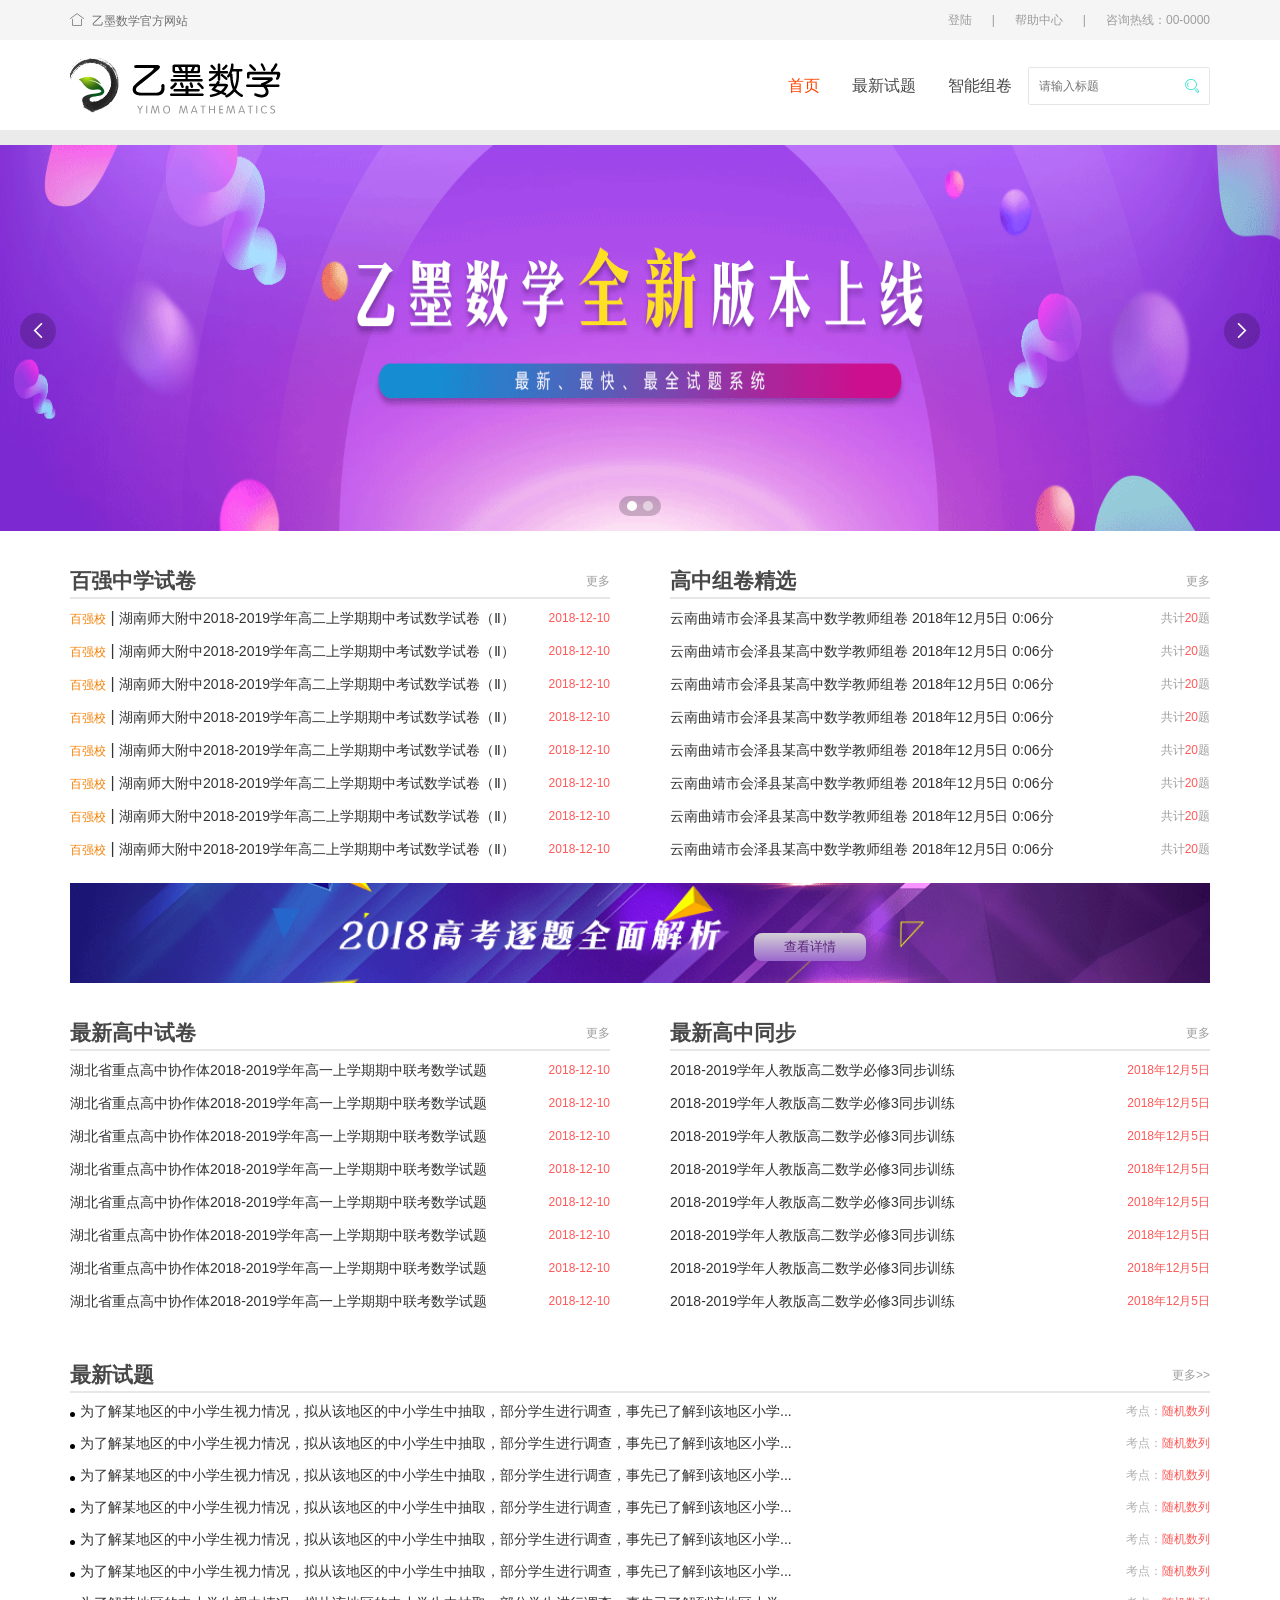
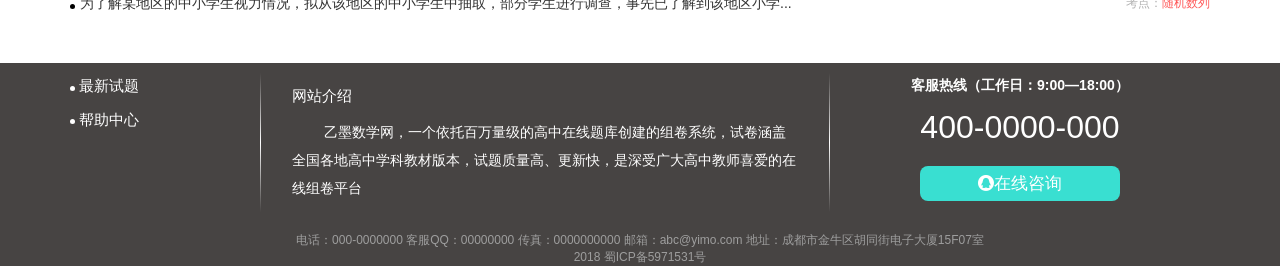
<file: index.html>
<!DOCTYPE html>
<html lang="en">
<head>
    <meta charset="UTF-8">
    <meta name="viewport" content="width=device-width, initial-scale=1.0">
    <meta http-equiv="X-UA-Compatible" content="ie=edge">
    <title>首页</title>
    <link rel="stylesheet" href="layui/css/layui.css">
    <link rel="stylesheet" href="css/public.css">
    <link rel="stylesheet" href="css/index.css">
    <link rel="shortcut icon " type="images/x-icon" href="img/index/shorticon.png">
</head>
<body>
    <div class="header"> 
        <div class="tops">
            <div class="layui-container">
                <div class="layui-row">
                    <a href="index.html" class="f-left toindex"><i class="layui-icon layui-icon-home" style="font-size:14px;margin-right:.5rem"></i>乙墨数学官方网站</a>
                    <ul class="option_list f-right">
                        <li>
                            <a href="login.html">登陆</a>
                        </li>
                        <li>|</li>
                        <li>
                            <a href="help.html">帮助中心</a>
                        </li>
                        <li>|</li>
                        <li>咨询热线：00-0000</li>
                    </ul>
                </div>
            </div>
        </div>
        <div class="head_main">
            <div class="layui-container">
                <div class="layui-row">
                    <div class="logo f-left">
                        <img src="img/index/logo.png" alt="乙墨教学" title="乙墨教学">
                    </div>
                    <div class="head_nav f-right">
                            <div class="serach f-right">
                                <input type="text" name="title" required  lay-verify="required" placeholder="请输入标题" autocomplete="off" class="layui-input">
                                <i class="layui-icon layui-icon-search ser"></i>
                            </div>
                        <ul class="f-right">
                            <!-- <li class="project">
                                <span class="dropdown">高中试题</span>
                                <i class="layui-icon layui-icon-triangle-d"></i>
                            </li> -->
                            <li><a href="index.html" class="nav-on">首页</a></li>
                            <li><a href="newexam.html">最新试题</a></li>
                            <li><a href="">智能组卷</a></li>   
                        </ul>
                    </div>
                </div>
            </div>
            <!-- <div class="drop_area">
                <div class="choose_prj">
                    <div class="f-left">
                        <img src="img/index/project.png" alt="科目" title="科目">
                    </div>
                    <div class="f-right">
                        <h4>高中 ></h4>
                        <ul class="pro_list layui-clear">
                            <li class="f-left"><a href="">数学</a></li>
                        </ul>
                    </div>
                </div>
            </div> -->
        </div>
    </div>
    <div class="banner">
            <div class="layui-carousel" id="slider">
                <div carousel-item>
                    <div>
                        <img src="img/index/banner.png" alt="">
                    </div>
                    <div>
                        <img src="img/index/banner.png" alt="">
                    </div>
                </div>
            </div>
    </div>
    <div class="layui-container block">
            <div class="layui-row">
                <div class="layui-col-sm6 pub_block-l">
                    <div class="title layui-clear">
                        <h3 class="f-left">百强中学试卷</h3>
                        <a href="" class="more f-right">更多</a>
                    </div>
                    <ul class="exam_list">
                        <li>
                            <a href="" class="layui-clear">
                                <p class="f-left">
                                    <span class="color-o school_type">百强校</span>
                                    <span>|</span>
                                    <span class="exam_name">湖南师大附中2018-2019学年高二上学期期中考试数学试卷（Ⅱ）</span>
                                </p>
                                <p class="time f-right color-r">2018-12-10</p>
                            </a>
                        </li>
                        <li>
                            <a href="" class="layui-clear">
                                <p class="f-left">
                                    <span class="color-o school_type">百强校</span>
                                    <span>|</span>
                                    <span class="exam_name">湖南师大附中2018-2019学年高二上学期期中考试数学试卷（Ⅱ）</span>
                                </p>
                                <p class="time f-right color-r">2018-12-10</p>
                            </a>
                        </li>
                        <li>
                            <a href="" class="layui-clear">
                                <p class="f-left">
                                    <span class="color-o school_type">百强校</span>
                                    <span>|</span>
                                    <span class="exam_name">湖南师大附中2018-2019学年高二上学期期中考试数学试卷（Ⅱ）</span>
                                </p>
                                <p class="time f-right color-r">2018-12-10</p>
                            </a>
                        </li>
                        <li>
                            <a href="" class="layui-clear">
                                <p class="f-left">
                                    <span class="color-o school_type">百强校</span>
                                    <span>|</span>
                                    <span class="exam_name">湖南师大附中2018-2019学年高二上学期期中考试数学试卷（Ⅱ）</span>
                                </p>
                                <p class="time f-right color-r">2018-12-10</p>
                            </a>
                        </li>
                        <li>
                            <a href="" class="layui-clear">
                                <p class="f-left">
                                    <span class="color-o school_type">百强校</span>
                                    <span>|</span>
                                    <span class="exam_name">湖南师大附中2018-2019学年高二上学期期中考试数学试卷（Ⅱ）</span>
                                </p>
                                <p class="time f-right color-r">2018-12-10</p>
                            </a>
                        </li>
                        <li>
                            <a href="" class="layui-clear">
                                <p class="f-left">
                                    <span class="color-o school_type">百强校</span>
                                    <span>|</span>
                                    <span class="exam_name">湖南师大附中2018-2019学年高二上学期期中考试数学试卷（Ⅱ）</span>
                                </p>
                                <p class="time f-right color-r">2018-12-10</p>
                            </a>
                        </li>
                        <li>
                            <a href="" class="layui-clear">
                                <p class="f-left">
                                    <span class="color-o school_type">百强校</span>
                                    <span>|</span>
                                    <span class="exam_name">湖南师大附中2018-2019学年高二上学期期中考试数学试卷（Ⅱ）</span>
                                </p>
                                <p class="time f-right color-r">2018-12-10</p>
                            </a>
                        </li>
                        <li>
                            <a href="" class="layui-clear">
                                <p class="f-left">
                                    <span class="color-o school_type">百强校</span>
                                    <span>|</span>
                                    <span class="exam_name">湖南师大附中2018-2019学年高二上学期期中考试数学试卷（Ⅱ）</span>
                                </p>
                                <p class="time f-right color-r">2018-12-10</p>
                            </a>
                        </li>
                    </ul>
                </div>
                <div class="layui-col-sm6 pub_block-r">
                        <div class="title layui-clear">
                            <h3 class="f-left">高中组卷精选</h3>
                            <a href="" class="more f-right">更多</a>
                        </div>
                        <ul class="exam_list">
                            <li>
                                <a href="" class="layui-clear">
                                    <p class="f-left">
                                        <span class="exam_name">云南曲靖市会泽县某高中数学教师组卷 2018年12月5日 0:06分</span>
                                    </p>
                                    <p class="count f-right color-g">共计<span class="color-r">20</span>题</p>
                                </a>
                            </li>
                            <li>
                                <a href="" class="layui-clear">
                                    <p class="f-left">
                                        <span class="exam_name">云南曲靖市会泽县某高中数学教师组卷 2018年12月5日 0:06分</span>
                                    </p>
                                    <p class="count f-right color-g">共计<span class="color-r">20</span>题</p>
                                </a>
                            </li>
                            <li>
                                <a href="" class="layui-clear">
                                    <p class="f-left">
                                        <span class="exam_name">云南曲靖市会泽县某高中数学教师组卷 2018年12月5日 0:06分</span>
                                    </p>
                                    <p class="count f-right color-g">共计<span class="color-r">20</span>题</p>
                                </a>
                            </li>
                            <li>
                                <a href="" class="layui-clear">
                                    <p class="f-left">
                                        <span class="exam_name">云南曲靖市会泽县某高中数学教师组卷 2018年12月5日 0:06分</span>
                                    </p>
                                    <p class="count f-right color-g">共计<span class="color-r">20</span>题</p>
                                </a>
                            </li>
                            <li>
                                <a href="" class="layui-clear">
                                    <p class="f-left">
                                        <span class="exam_name">云南曲靖市会泽县某高中数学教师组卷 2018年12月5日 0:06分</span>
                                    </p>
                                    <p class="count f-right color-g">共计<span class="color-r">20</span>题</p>
                                </a>
                            </li>
                            <li>
                                <a href="" class="layui-clear">
                                    <p class="f-left">
                                        <span class="exam_name">云南曲靖市会泽县某高中数学教师组卷 2018年12月5日 0:06分</span>
                                    </p>
                                    <p class="count f-right color-g">共计<span class="color-r">20</span>题</p>
                                </a>
                            </li>
                            <li>
                                <a href="" class="layui-clear">
                                    <p class="f-left">
                                        <span class="exam_name">云南曲靖市会泽县某高中数学教师组卷 2018年12月5日 0:06分</span>
                                    </p>
                                    <p class="count f-right color-g">共计<span class="color-r">20</span>题</p>
                                </a>
                            </li>
                            <li>
                                <a href="" class="layui-clear">
                                    <p class="f-left">
                                        <span class="exam_name">云南曲靖市会泽县某高中数学教师组卷 2018年12月5日 0:06分</span>
                                    </p>
                                    <p class="count f-right color-g">共计<span class="color-r">20</span>题</p>
                                </a>
                            </li>
                        </ul>
                </div>
            </div>
            <div class="small_banner">
                <a href="" class="todetails">查看详情</a>
            </div>
            <div class="layui-row block">
                <div class="layui-col-sm6 pub_block-l">
                    <div class="title layui-clear">
                        <h3 class="f-left">最新高中试卷</h3>
                        <a href="" class="more f-right">更多</a>
                    </div>
                    <ul class="exam_list">
                        <li>
                            <a href="" class="layui-clear">
                                <p class="f-left">
                                    <span class="exam_name">湖北省重点高中协作体2018-2019学年高一上学期期中联考数学试题</span>
                                </p>
                                <p class="time f-right color-r">2018-12-10</p>
                            </a>
                        </li>
                        <li>
                            <a href="" class="layui-clear">
                                <p class="f-left">
                                    <span class="exam_name">湖北省重点高中协作体2018-2019学年高一上学期期中联考数学试题</span>
                                </p>
                                <p class="time f-right color-r">2018-12-10</p>
                            </a>
                        </li>
                        <li>
                            <a href="" class="layui-clear">
                                <p class="f-left">
                                    <span class="exam_name">湖北省重点高中协作体2018-2019学年高一上学期期中联考数学试题</span>
                                </p>
                                <p class="time f-right color-r">2018-12-10</p>
                            </a>
                        </li>
                        <li>
                            <a href="" class="layui-clear">
                                <p class="f-left">
                                    <span class="exam_name">湖北省重点高中协作体2018-2019学年高一上学期期中联考数学试题</span>
                                </p>
                                <p class="time f-right color-r">2018-12-10</p>
                            </a>
                        </li>
                        <li>
                            <a href="" class="layui-clear">
                                <p class="f-left">
                                    <span class="exam_name">湖北省重点高中协作体2018-2019学年高一上学期期中联考数学试题</span>
                                </p>
                                <p class="time f-right color-r">2018-12-10</p>
                            </a>
                        </li>
                        <li>
                            <a href="" class="layui-clear">
                                <p class="f-left">
                                    <span class="exam_name">湖北省重点高中协作体2018-2019学年高一上学期期中联考数学试题</span>
                                </p>
                                <p class="time f-right color-r">2018-12-10</p>
                            </a>
                        </li>
                        <li>
                            <a href="" class="layui-clear">
                                <p class="f-left">
                                    <span class="exam_name">湖北省重点高中协作体2018-2019学年高一上学期期中联考数学试题</span>
                                </p>
                                <p class="time f-right color-r">2018-12-10</p>
                            </a>
                        </li>
                        <li>
                            <a href="" class="layui-clear">
                                <p class="f-left">
                                    <span class="exam_name">湖北省重点高中协作体2018-2019学年高一上学期期中联考数学试题</span>
                                </p>
                                <p class="time f-right color-r">2018-12-10</p>
                            </a>
                        </li>
                    </ul>
                </div>
                <div class="layui-col-sm6 pub_block-r">
                        <div class="title layui-clear">
                            <h3 class="f-left">最新高中同步</h3>
                            <a href="" class="more f-right">更多</a>
                        </div>
                        <ul class="exam_list">
                            <li>
                                <a href="" class="layui-clear">
                                    <p class="f-left">
                                        <span class="exam_name">2018-2019学年人教版高二数学必修3同步训练</span>
                                    </p>
                                    <p class="count f-right color-r">2018年12月5日</p>
                                </a>
                            </li>
                            <li>
                                <a href="" class="layui-clear">
                                    <p class="f-left">
                                        <span class="exam_name">2018-2019学年人教版高二数学必修3同步训练</span>
                                    </p>
                                    <p class="count f-right color-r">2018年12月5日</p>
                                </a>
                            </li>
                            <li>
                                    <a href="" class="layui-clear">
                                        <p class="f-left">
                                            <span class="exam_name">2018-2019学年人教版高二数学必修3同步训练</span>
                                        </p>
                                        <p class="count f-right color-r">2018年12月5日</p>
                                    </a>
                                </li>
                            <li>
                                <a href="" class="layui-clear">
                                    <p class="f-left">
                                        <span class="exam_name">2018-2019学年人教版高二数学必修3同步训练</span>
                                    </p>
                                    <p class="count f-right color-r">2018年12月5日</p>
                                </a>
                            </li>
                            <li>
                                <a href="" class="layui-clear">
                                    <p class="f-left">
                                        <span class="exam_name">2018-2019学年人教版高二数学必修3同步训练</span>
                                    </p>
                                    <p class="count f-right color-r">2018年12月5日</p>
                                </a>
                            </li>
                            <li>
                                <a href="" class="layui-clear">
                                    <p class="f-left">
                                        <span class="exam_name">2018-2019学年人教版高二数学必修3同步训练</span>
                                    </p>
                                    <p class="count f-right color-r">2018年12月5日</p>
                                </a>
                            </li>
                            <li>
                                <a href="" class="layui-clear">
                                    <p class="f-left">
                                        <span class="exam_name">2018-2019学年人教版高二数学必修3同步训练</span>
                                    </p>
                                    <p class="count f-right color-r">2018年12月5日</p>
                                </a>
                            </li>
                            <li>
                                <a href="" class="layui-clear">
                                    <p class="f-left">
                                        <span class="exam_name">2018-2019学年人教版高二数学必修3同步训练</span>
                                    </p>
                                    <p class="count f-right color-r">2018年12月5日</p>
                                </a>
                            </li>
                        </ul>
                </div>
            </div>
            <div class="layui-row block">
                <div class="title layui-clear">
                    <h3 class="f-left">最新试题</h3>
                    <a href="" class="more f-right">更多>></a>
                </div>
                <ul class="longlist">
                    <li>
                        <a href="" class="layui-clear">
                            <p class="f-left desc layui-elip">为了解某地区的中小学生视力情况，拟从该地区的中小学生中抽取，部分学生进行调查，事先已了解到该地区小学...</p>
                            <p class="f-right color-g exam_type">考点：<span class="color-r">随机数列</span></p>
                        </a>
                    </li>
                    <li>
                        <a href="" class="layui-clear">
                            <p class="f-left desc layui-elip">为了解某地区的中小学生视力情况，拟从该地区的中小学生中抽取，部分学生进行调查，事先已了解到该地区小学...</p>
                            <p class="f-right color-g exam_type">考点：<span class="color-r">随机数列</span></p>
                        </a>
                    </li>
                    <li>
                        <a href="" class="layui-clear">
                            <p class="f-left desc layui-elip">为了解某地区的中小学生视力情况，拟从该地区的中小学生中抽取，部分学生进行调查，事先已了解到该地区小学...</p>
                            <p class="f-right color-g exam_type">考点：<span class="color-r">随机数列</span></p>
                        </a>
                    </li>
                    <li>
                        <a href="" class="layui-clear">
                            <p class="f-left desc layui-elip">为了解某地区的中小学生视力情况，拟从该地区的中小学生中抽取，部分学生进行调查，事先已了解到该地区小学...</p>
                            <p class="f-right color-g exam_type">考点：<span class="color-r">随机数列</span></p>
                        </a>
                    </li>
                    <li>
                        <a href="" class="layui-clear">
                            <p class="f-left desc layui-elip">为了解某地区的中小学生视力情况，拟从该地区的中小学生中抽取，部分学生进行调查，事先已了解到该地区小学...</p>
                            <p class="f-right color-g exam_type">考点：<span class="color-r">随机数列</span></p>
                        </a>
                    </li>
                    <li>
                        <a href="" class="layui-clear">
                            <p class="f-left desc layui-elip">为了解某地区的中小学生视力情况，拟从该地区的中小学生中抽取，部分学生进行调查，事先已了解到该地区小学...</p>
                            <p class="f-right color-g exam_type">考点：<span class="color-r">随机数列</span></p>
                        </a>
                    </li>
                    <li>
                        <a href="" class="layui-clear">
                            <p class="f-left desc layui-elip">为了解某地区的中小学生视力情况，拟从该地区的中小学生中抽取，部分学生进行调查，事先已了解到该地区小学...</p>
                            <p class="f-right color-g exam_type">考点：<span class="color-r">随机数列</span></p>
                        </a>
                    </li>
                </ul>
            </div>
    </div>
    <div class="footer">
        <div class="layui-container">
            <div class="layui-row">
                <ul class="foot_list layui-col-sm2">
                    <li>
                        <a href="newexam.html">最新试题</a>
                    </li>
                    <li>
                        <a href="">帮助中心</a>
                    </li>
                </ul>
                <div class="layui-col-sm6 web_desc">
                    <h3>网站介绍</h3>
                    <p>乙墨数学网，一个依托百万量级的高中在线题库创建的组卷系统，试卷涵盖全国各地高中学科教材版本，试题质量高、更新快，是深受广大高中教师喜爱的在线组卷平台</p>
                </div>
                <div class="layui-col-sm4 call">
                    <p class="hot_time">客服热线（工作日：9:00—18:00）</p>
                    <p class="hot_line">400-0000-000</p>
                    <button class="ask">
                        <i style="font-size:16px" class="layui-icon layui-icon-login-qq"></i>在线咨询
                    </button>
                </div>
            </div>
            <div class="layui-row copy">
                <p class="text-center color-g">
                        电话：000-0000000 客服QQ：00000000 传真：0000000000 邮箱：abc@yimo.com 地址：成都市金牛区胡同街电子大厦15F07室
                </p>
                <p class="text-center color-g">2018  蜀ICP备5971531号</p>
            </div>
        </div>
    </div>
</body>
</html>
<script type="text/javascript" src="js/jquery-2.1.4.js"></script>
<script type="text/javascript" src="layui/layui.js"></script>
<script type="text/javascript" src="js/index.js"></script>
</file>
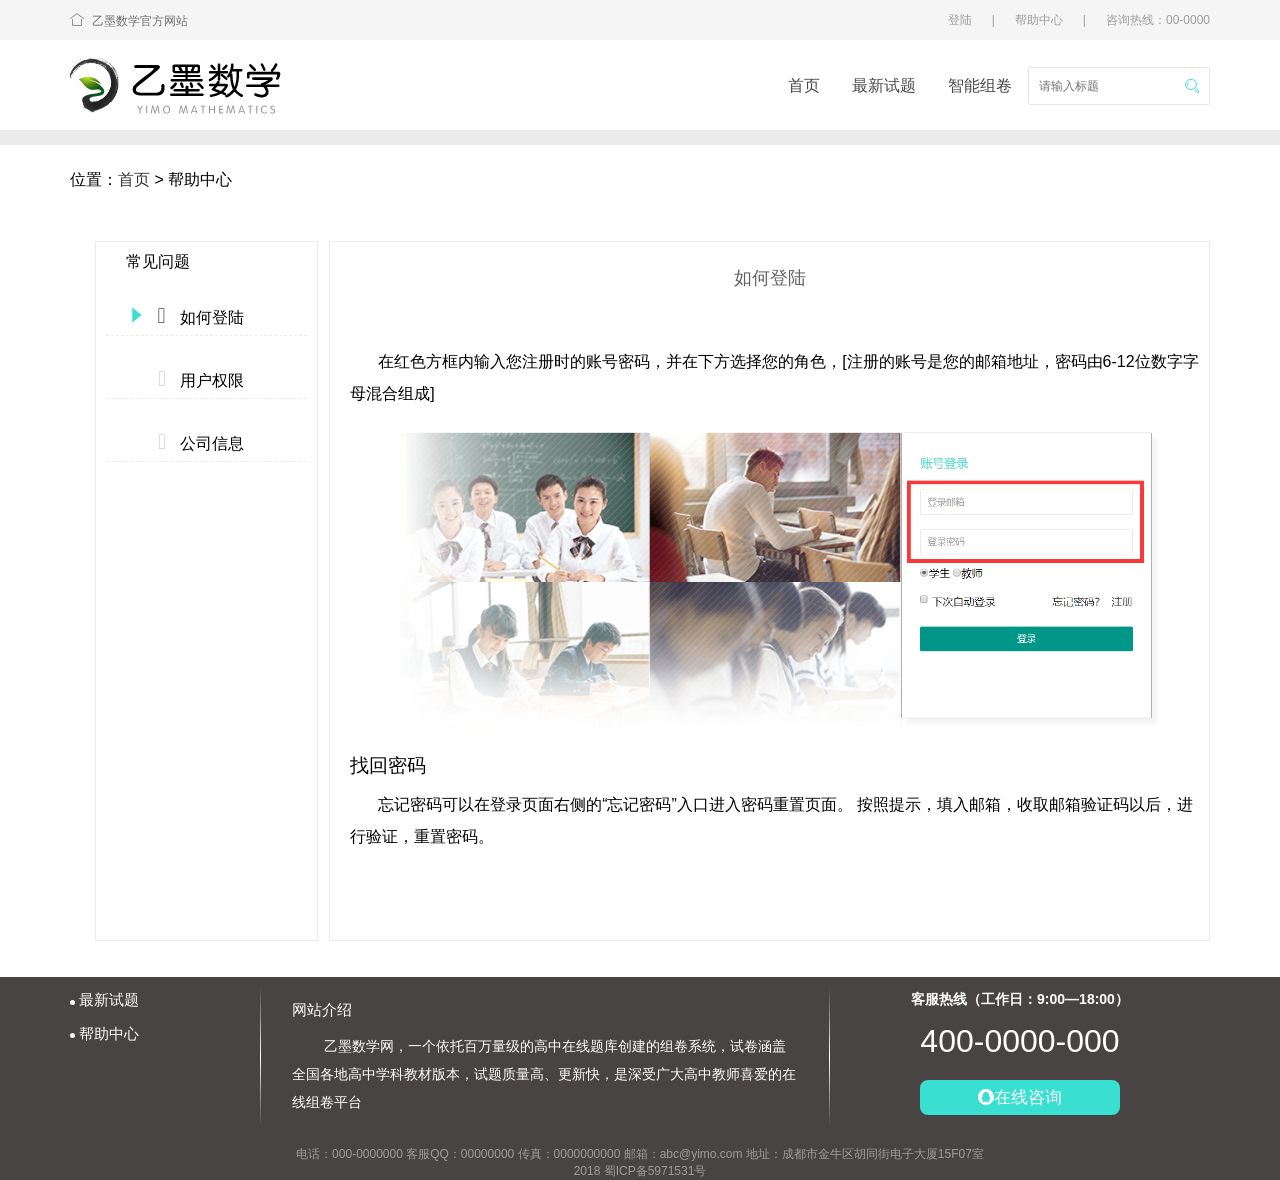
<file: help.html>
<!DOCTYPE html>
<html lang="en">

<head>
    <meta charset="UTF-8">
    <meta name="viewport" content="width=device-width, initial-scale=1.0">
    <meta http-equiv="X-UA-Compatible" content="ie=edge">
    <title>Document</title>
    <link rel="stylesheet" href="layui/css/layui.css">
    <link rel="stylesheet" href="css/public.css">
    <link rel="shortcut icon " type="images/x-icon" href="img/index/shorticon.png">
    <link rel="stylesheet" type="text/css" href="http://at.alicdn.com/t/font_971310_tliwneydojc.css">
    <style type="text/css">
    .navPosition {
        margin-top: 170px;
        margin-bottom: 50px;
    
    }


    .clear:after {
        display: block;
        clear: both;
        content: ""
    }

    .left {
        float: left;
    }

    .cjwt {
        padding-left: 40px;
        height: 700px;
    }

    .leftNav {
        padding: 10px;
        width: 20%;
        height: 700px;
        border: 1px solid #ebebeb
    }

    .leftNav .layui-icon {
        font-size: 22px;
    }

    .leftNav>span {
        margin-left: 20px;
    }

    .leftNav li {
        position: relative;
        padding-top: 30px;
        padding-bottom: 6px;
        padding-left: 10%;
        cursor: pointer;
        border-bottom: 1px dashed #ebebeb
    }

    .leftNav li span {
        margin-right: 10px
    }

    .leftNav li span.layui-icon {
        color: #39dfd1;
        opacity: 0;
    }

    i.iconfont {
        font-size: 22px;
        margin-right: 14px
    }

    .leftNav li.curr span {
        opacity: 1;
        color: #39dfd1;
    }

    .leftNav li i {
        color: #d1d1d1;
    }

    .leftNav li.curr i {
        color: #484848;
    }
    .main{
        width: 79%;
        height: 700px;
        padding-top: 24px;
        margin-left: 1%;
        border: 1px solid #ebebeb
    }
    .main > div{
        display: none;
    }
    .main h1{
        margin-bottom: 56px;
        text-align: center;
        font-size: 18px;
        color: #626262;
    }
    .main img{
        display: block;
        width: 90%;
        margin: 0 auto;
        margin-bottom: 20px;
    }
    .main p {
        margin-bottom: 20px;
        padding-left: 20px;
        text-indent: 28px;
        line-height: 2em
       
    }
    </style>
</head>

<body>
    <div class="header">
        <div class="tops">
            <div class="layui-container">
                <div class="layui-row">
                    <a href="index.html" class="f-left toindex"><i class="layui-icon layui-icon-home" style="font-size:14px;margin-right:.5rem"></i>乙墨数学官方网站</a>
                    <ul class="option_list f-right">
                        <li>
                            <a href="login.html">登陆</a>
                        </li>
                        <li>|</li>
                        <li>
                            <a href="help.html">帮助中心</a>
                        </li>
                        <li>|</li>
                        <li>咨询热线：00-0000</li>
                    </ul>
                </div>
            </div>
        </div>
        <div class="head_main">
            <div class="layui-container">
                <div class="layui-row">
                    <div class="logo f-left">
                        <img src="img/index/logo.png" alt="乙墨教学" title="乙墨教学">
                    </div>
                        <div class="head_nav f-right">
                            <div class="serach f-right">
                                <input type="text" name="title" required lay-verify="required" placeholder="请输入标题" autocomplete="off" class="layui-input">
                                <i class="layui-icon layui-icon-search ser"></i>
                            </div>
                            <ul class="f-right">
                                <!-- <li class="project">
                                <span class="dropdown">高中试题</span>
                                <i class="layui-icon layui-icon-triangle-d"></i>
                            </li> -->
                                <li><a href="index.html">首页</a></li>
                                <li><a href="newexam.html" >最新试题</a></li>
                                <li><a href="">智能组卷</a></li>
                            </ul>
                        </div>
                    </div>
                </div>
                <!-- <div class="drop_area">
                <div class="choose_prj">
                    <div class="f-left">
                        <img src="img/index/project.png" alt="科目" title="科目">
                    </div>
                    <div class="f-right">
                        <h4>高中 ></h4>
                        <ul class="pro_list layui-clear">
                            <li class="f-left"><a href="">数学</a></li>
                        </ul>
                    </div>
                </div>
            </div> -->
            </div>
        </div>
        <div class="layui-container navPosition">
            位置：<a href="index.html">首页</a> > 帮助中心
        </div>
        <div class="layui-container cjwt clear">
            <div class="left leftNav">
                <span>常见问题</span>
                <ul>
                    <li class="curr"><span class="layui-icon">&#xe623;</span> <i class="iconfont" style="margin-left: -5px">&#xe601;</i>如何登陆</li>
                    <li><span class="layui-icon">&#xe623;</span><i class="iconfont">&#xe6e8;</i>用户权限</li>
                    <!-- <li><span class="layui-icon">&#xe623;</span><i class="iconfont">&#xe73f;</i>下载试卷</li> -->
                    <li><span class="layui-icon">&#xe623;</span><i class="iconfont">&#xe630;</i>公司信息</li>
                </ul>
            </div>
            <div class="left main">
                <div>
                    <h1>如何登陆</h1>
                    <div>
                        <p>在红色方框内输入您注册时的账号密码，并在下方选择您的角色，[注册的账号是您的邮箱地址，密码由6-12位数字字母混合组成]</p>
                        <img src="img/help1.png" alt="">
                        <h3 style="margin-left: 20px;margin-bottom: 10px;">找回密码</h3>
                        <p> 
                            忘记密码可以在登录页面右侧的“忘记密码”入口进入密码重置页面。
                            按照提示，填入邮箱，收取邮箱验证码以后，进行验证，重置密码。
                        </p>
                    </div>
                </div>
                <div>
                    <h1>用户权限</h1>
                    <h3 style="margin-left: 20px;margin-bottom: 10px;">教师</h3>
                    <p>经过认证的教师可以上传试卷，下载试卷</p>
                    <h3 style="margin-left: 20px;margin-bottom: 10px;">普通用户</h3>
                    <p>普通用户可以下载试卷,后续将开放在线试题，敬请期待</p>
                </div>
                <div>
                    <h1>公司信息</h1>
                    <p>本网站由</p>
                </div>
            </div>
        </div>
        <div class="footer">
            <div class="layui-container">
                <div class="layui-row">
                    <ul class="foot_list layui-col-sm2">
                        <li>
                            <a href="newexam.html">最新试题</a>
                        </li>
                        <li>
                            <a href="">帮助中心</a>
                        </li>
                    </ul>
                    <div class="layui-col-sm6 web_desc">
                        <h3>网站介绍</h3>
                        <p>乙墨数学网，一个依托百万量级的高中在线题库创建的组卷系统，试卷涵盖全国各地高中学科教材版本，试题质量高、更新快，是深受广大高中教师喜爱的在线组卷平台</p>
                    </div>
                    <div class="layui-col-sm4 call">
                        <p class="hot_time">客服热线（工作日：9:00—18:00）</p>
                        <p class="hot_line">400-0000-000</p>
                        <button class="ask">
                            <i style="font-size:16px" class="layui-icon layui-icon-login-qq"></i>在线咨询
                        </button>
                    </div>
                </div>
                <div class="layui-row copy">
                    <p class="text-center color-g">
                        电话：000-0000000 客服QQ：00000000 传真：0000000000 邮箱：abc@yimo.com 地址：成都市金牛区胡同街电子大厦15F07室
                    </p>
                    <p class="text-center color-g">2018 蜀ICP备5971531号</p>
                </div>
            </div>
        </div>
</body>

</html>
<script type="text/javascript" src="js/jquery-2.1.4.js"></script>
<script type="text/javascript" src="layui/layui.js"></script>
<script type="text/javascript">
$(".main > div").eq(0).show()
$(".leftNav li").each(function(i, item) {
    $(this).click(function() {
        $(".leftNav li").removeClass("curr")
        $(this).addClass("curr")
        $(".main > div").hide()
        $(".main > div").eq(i).show()
    })
})
</script>
</file>
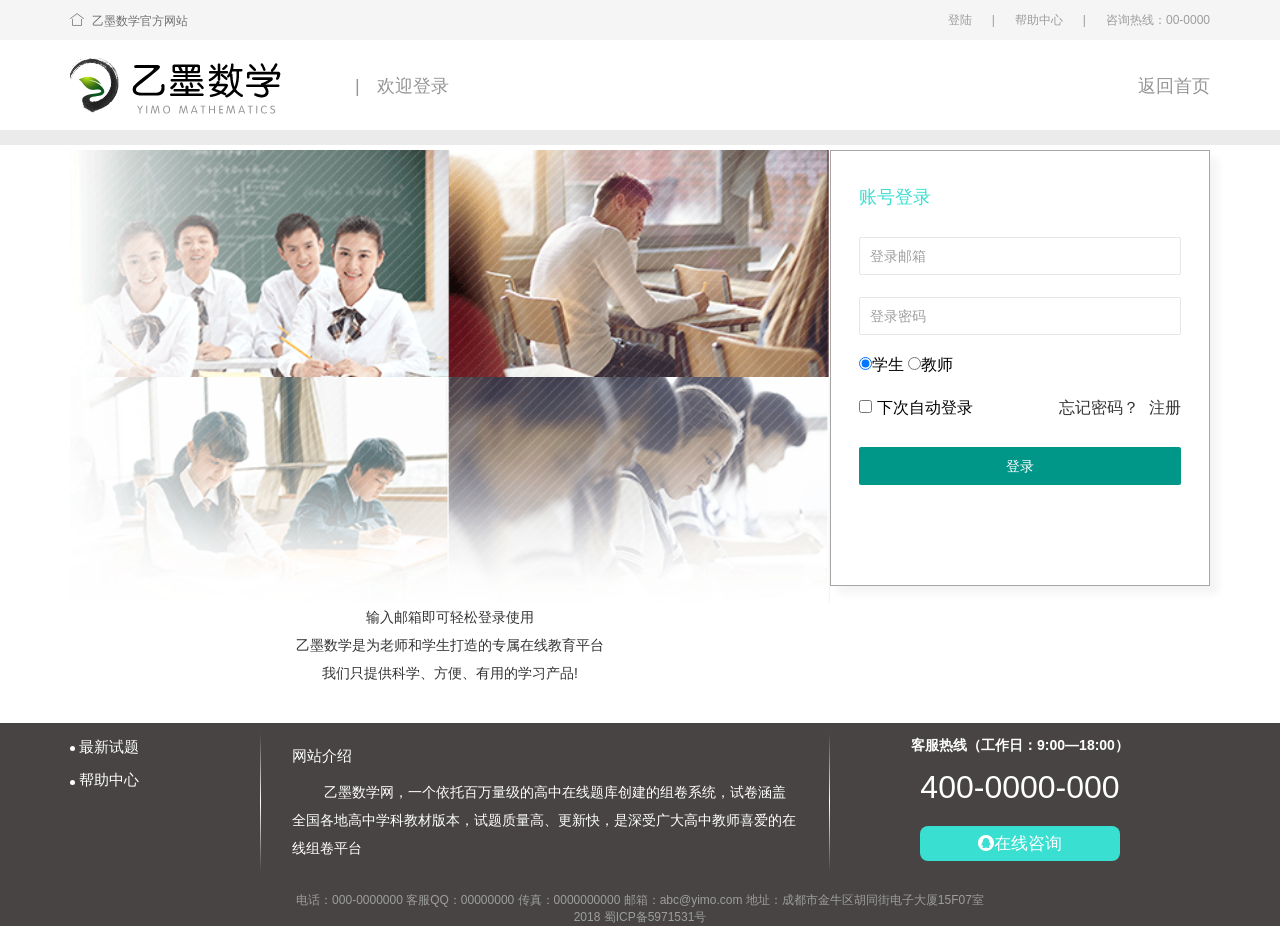
<file: login.html>
<!DOCTYPE html>
<html lang="en">
<head>
    <meta charset="UTF-8">
    <meta name="viewport" content="width=device-width, initial-scale=1.0">
    <meta http-equiv="X-UA-Compatible" content="ie=edge">
    <title>登录</title>
    <link rel="stylesheet" href="layui/css/layui.css">
    <link rel="stylesheet" href="css/public.css">
    <link rel="stylesheet" href="css/login.css">
    <link rel="shortcut icon " type="images/x-icon" href="img/index/shorticon.png">
    <style type="text/css">
    #forget a{
        font-size: 16px
    }
    .nextauto{
        font-size: 16px;
    }
    </style>
</head>
<body>
    <div class="header"> 
        <div class="tops">
            <div class="layui-container">
                <div class="layui-row">
                    <a href="index.html" class="f-left toindex"><i class="layui-icon layui-icon-home" style="font-size:14px;margin-right:.5rem"></i>乙墨数学官方网站</a>
                    <ul class="option_list f-right">
                        <li>
                            <a href="login.html">登陆</a>
                        </li>
                        <li>|</li>
                        <li>
                            <a href="help.html">帮助中心</a>
                        </li>
                        <li>|</li>
                        <li>咨询热线：00-0000</li>
                    </ul>
                </div>
            </div>
        </div>
        <div class="head_main">
            <div class="layui-container">
                <div class="layui-row">
                    <div class="logo f-left"><img src="img/index/logo.png" alt="乙墨教学" title="乙墨教学"></div>
                    <span class="f-left split">|</span>
                    <h3 class="welcome f-left">欢迎登录</h3>
                    <a href="index.html" class="tohome">返回首页</a>
                </div>
            </div>
        </div>
    </div>
    <div class="layui-container block" style="margin-top: 150px">
        <div class="layui-row">
            <div class="layui-col-sm8">
                <div class="layui-clear bggroup">
                    <img src="img/login/bg1.png" alt="">
                    <img src="img/login/bg2.png" alt="">
                    <img src="img/login/bg3.png" alt="">
                    <img src="img/login/bg4.png" alt="">
                </div>
                <p class="login_desc">输入邮箱即可轻松登录使用</p>
                <p class="login_desc">乙墨数学是为老师和学生打造的专属在线教育平台</p>
                <p class="login_desc">我们只提供科学、方便、有用的学习产品!</p>
            </div>
            <div class="layui-col-sm4 log_block">
                <h3 class="title">账号登录</h3>
                <input type="text" id="uname" required  lay-verify="username" placeholder="登录邮箱" autocomplete="off" class="layui-input">
                <input type="password" id="pwd" required  lay-verify="pass" placeholder="登录密码" autocomplete="off" class="layui-input">
                <div>
                    <input type="radio" name="user" id="stu" checked="checked"><label for="stu">学生</label>
                    <input type="radio" name="user" id="tea"><label for="tea">教师</label>
                </div>
                <div class="layui-clear">
                    <label>
                        <input type="checkbox" class="f-left" id="nextauto">
                        <span class="nextauto">下次自动登录</span>
                    </label>
                    <span class="f-right color-g" id="forget"><a href="javascript:;" style="margin-right: 10px">忘记密码？</a><a href="register.html">注册</a></span>
                </div>
                <button class="layui-btn layui-btn-fluid login_btn" id="login">登录</button>
            </div>
        </div>
    </div>
    <div class="footer">
        <div class="layui-container">
            <div class="layui-row">
                <ul class="foot_list layui-col-sm2">
                    <li>
                        <a href="">最新试题</a>
                    </li>
                    <li>
                        <a href="">帮助中心</a>
                    </li>
                </ul>
                <div class="layui-col-sm6 web_desc">
                    <h3>网站介绍</h3>
                    <p>乙墨数学网，一个依托百万量级的高中在线题库创建的组卷系统，试卷涵盖全国各地高中学科教材版本，试题质量高、更新快，是深受广大高中教师喜爱的在线组卷平台</p>
                </div>
                <div class="layui-col-sm4 call">
                    <p class="hot_time">客服热线（工作日：9:00—18:00）</p>
                    <p class="hot_line">400-0000-000</p>
                    <button class="ask">
                        <i style="font-size:16px" class="layui-icon layui-icon-login-qq"></i>在线咨询
                    </button>
                </div>
            </div>
            <div class="layui-row copy">
                <p class="text-center color-g">
                        电话：000-0000000 客服QQ：00000000 传真：0000000000 邮箱：abc@yimo.com 地址：成都市金牛区胡同街电子大厦15F07室
                </p>
                <p class="text-center color-g">2018  蜀ICP备5971531号</p>
            </div>
        </div>
    </div>
</body>
</html>
<script type="text/javascript" src="js/jquery-2.1.4.js"></script>
<script type="text/javascript" src="layui/layui.js"></script>
<script type="text/javascript" src="js/public.js"></script>
<script type="text/javascript" src="js/login.js"></script>
</file>
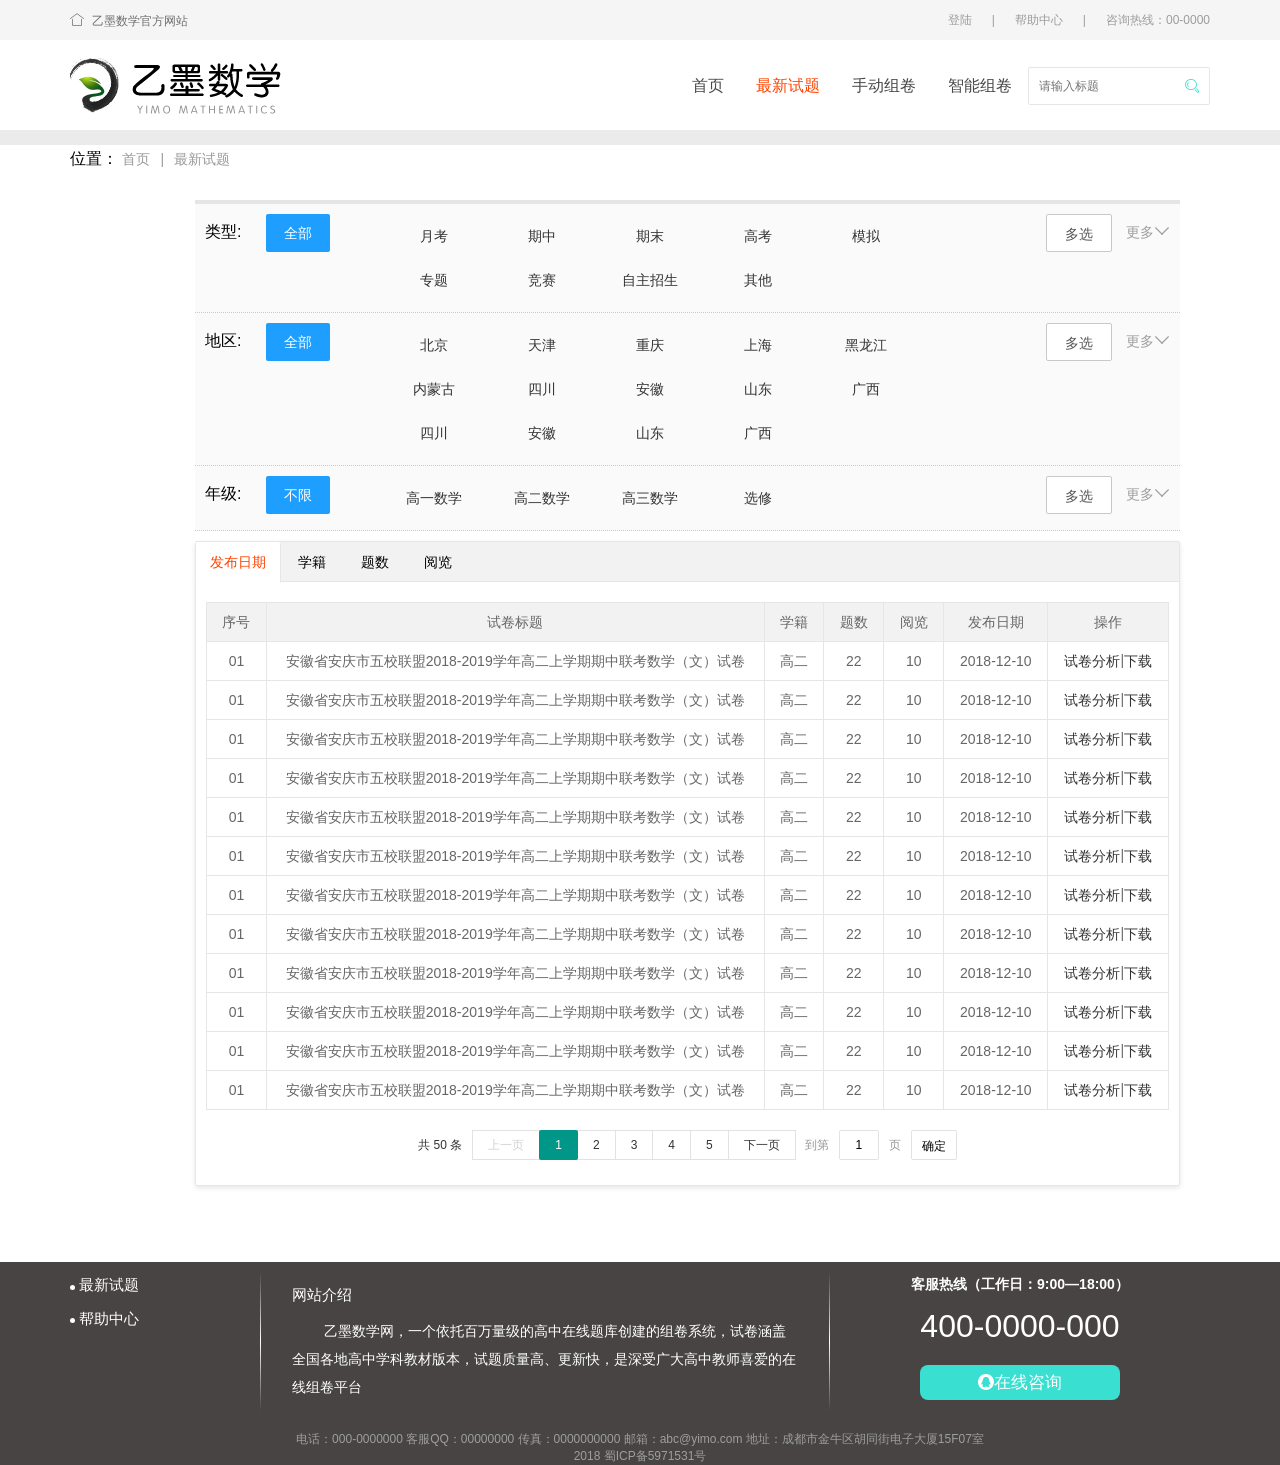
<file: newexam.html>
<!DOCTYPE html>
<html lang="en">
<head>
    <meta charset="UTF-8">
    <meta name="viewport" content="width=device-width, initial-scale=1.0">
    <meta http-equiv="X-UA-Compatible" content="ie=edge">
    <title>Document</title>
    <link rel="stylesheet" href="layui/css/layui.css">
    <link rel="stylesheet" href="css/public.css">
    <link rel="stylesheet" href="css/newexam.css">
    <link rel="shortcut icon " type="images/x-icon" href="img/index/shorticon.png">
</head>
<body>
    <div class="header"> 
        <div class="tops">
            <div class="layui-container">
                <div class="layui-row">
                    <a href="index.html" class="f-left toindex"><i class="layui-icon layui-icon-home" style="font-size:14px;margin-right:.5rem"></i>乙墨数学官方网站</a>
                    <ul class="option_list f-right">
                        <li>
                            <a href="login.html">登陆</a>
                        </li>
                        <li>|</li>
                        <li>
                            <a href="help.html">帮助中心</a>
                        </li>
                        <li>|</li>
                        <li>咨询热线：00-0000</li>
                    </ul>
                </div>
            </div>
        </div>
        <div class="head_main">
            <div class="layui-container">
                <div class="layui-row">
                    <div class="logo f-left">
                        <img src="img/index/logo.png" alt="乙墨教学" title="乙墨教学">
                    </div>
                    <div class="head_nav f-right">
                            <div class="serach f-right">
                                <input type="text" name="title" required  lay-verify="required" placeholder="请输入标题" autocomplete="off" class="layui-input">
                                <i class="layui-icon layui-icon-search ser"></i>
                            </div>
                        <ul class="f-right">
                            <!-- <li class="project">
                                <span class="dropdown">高中试题</span>
                                <i class="layui-icon layui-icon-triangle-d"></i>
                            </li> -->
                            <li><a href="index.html">首页</a></li>
                            <li><a href="newexam.html" class="nav-on">最新试题</a></li>
                            <li><a href="">手动组卷</a></li>   
                            <li><a href="">智能组卷</a></li>   
                        </ul>
                    </div>
                </div>
            </div>
        </div>
    </div>
    <div class="layui-container main_bd">
        <div>
            <span>位置：</span>
            <span class="layui-breadcrumb" lay-separator="|" id="nav">
                <a href="index.html">首页</a>
                <a href="newexam.html">最新试题</a>
            </span>
        </div>
        <div class="layui-row">
            <div class="layui-col-sm11 f-right" id="choose_area">
                <div class="by_type">
                    <div class="types clearfix">
                        <div class="all_type f-left">
                            <span>类型:</span>
                            <button class="layui-btn layui-btn-normal all">全部</button>
                        </div>
                        <div class="type_list f-left">
                            <ul class="f-left chooes_lists">
                                <li>月考</li>
                                <li>期中</li>
                                <li>期末</li>
                                <li>高考</li>
                                <li>模拟</li>
                                <li>专题</li>
                                <li>竞赛</li>
                                <li>自主招生</li>
                                <li>其他</li>
                            </ul>
                            <div class="options">
                                <button class="layui-btn layui-btn-primary many">多选</button>
                                <span class="more_active color-g">更多<i class="layui-icon layui-icon-down"></i></span>
                            </div>
                        </div>
                    </div>
                    <div class="types clearfix">
                            <div class="all_type f-left">
                                <span>地区:</span>
                                <button class="layui-btn layui-btn-normal all">全部</button>
                            </div>
                            <div class="type_list f-left">
                                <ul class="f-left chooes_lists">
                                    <li>北京</li>
                                    <li>天津</li>
                                    <li>重庆</li>
                                    <li>上海</li>
                                    <li>黑龙江</li>
                                    <li>内蒙古</li>
                                    <li>四川</li>
                                    <li>安徽</li>
                                    <li>山东</li>
                                    <li>广西</li>
                                    <li>四川</li>
                                    <li>安徽</li>
                                    <li>山东</li>
                                    <li>广西</li>
                                </ul>
                                <div class="options">
                                    <button class="layui-btn layui-btn-primary many">多选</button>
                                    <span class="more_active color-g">更多<i class="layui-icon layui-icon-down"></i></span>
                                </div>
                            </div>
                    </div>
                    <div class="types clearfix">
                            <div class="all_type f-left">
                                <span>年级:</span>
                                <button class="layui-btn layui-btn-normal all">不限</button>
                            </div>
                            <div class="type_list f-left">
                                <ul class="f-left chooes_lists">
                                    <li>高一数学</li>
                                    <li>高二数学</li>
                                    <li>高三数学</li>
                                    <li>选修</li>
                                </ul>
                                <div class="options">
                                    <button class="layui-btn layui-btn-primary many">多选</button>
                                    <span class="more_active color-g">更多<i class="layui-icon layui-icon-down"></i></span>
                                </div>
                            </div>
                    </div>
                </div>
                <div class="layui-tab layui-tab-card" id="test_area">
                    <ul class="layui-tab-title">
                        <li class="layui-this">发布日期</li>
                        <li>学籍</li>
                        <li>题数</li>
                        <li>阅览</li>
                    </ul>
                    <div class="layui-tab-content">
                        <div class="layui-tab-item layui-show">
                            <table class="layui-table">
                                <thead>
                                    <tr>
                                        <th>序号</th>
                                        <th>试卷标题</th>
                                        <th>学籍</th>
                                        <th>题数</th>
                                        <th>阅览</th>
                                        <th>发布日期</th>
                                        <th>操作</th>
                                    </tr> 
                                </thead>
                                <tbody>
                                    <tr>
                                        <td>01</td>
                                        <td>安徽省安庆市五校联盟2018-2019学年高二上学期期中联考数学（文）试卷</td>
                                        <td>高二</td>
                                        <td>22</td>
                                        <td>10</td>
                                        <td>2018-12-10</td>
                                        <td><a href="">试卷分析</a><span class="splits">|</span><a href="">下载</a></td>
                                    </tr>
                                    <tr>
                                        <td>01</td>
                                        <td>安徽省安庆市五校联盟2018-2019学年高二上学期期中联考数学（文）试卷</td>
                                        <td>高二</td>
                                        <td>22</td>
                                        <td>10</td>
                                        <td>2018-12-10</td>
                                        <td><a href="">试卷分析</a><span class="splits">|</span><a href="">下载</a></td>
                                    </tr>
                                    <tr>
                                        <td>01</td>
                                        <td>安徽省安庆市五校联盟2018-2019学年高二上学期期中联考数学（文）试卷</td>
                                        <td>高二</td>
                                        <td>22</td>
                                        <td>10</td>
                                        <td>2018-12-10</td>
                                        <td><a href="">试卷分析</a><span class="splits">|</span><a href="">下载</a></td>
                                    </tr>
                                    <tr>
                                            <td>01</td>
                                            <td>安徽省安庆市五校联盟2018-2019学年高二上学期期中联考数学（文）试卷</td>
                                            <td>高二</td>
                                            <td>22</td>
                                            <td>10</td>
                                            <td>2018-12-10</td>
                                            <td><a href="">试卷分析</a><span class="splits">|</span><a href="">下载</a></td>
                                        </tr>
                                        <tr>
                                            <td>01</td>
                                            <td>安徽省安庆市五校联盟2018-2019学年高二上学期期中联考数学（文）试卷</td>
                                            <td>高二</td>
                                            <td>22</td>
                                            <td>10</td>
                                            <td>2018-12-10</td>
                                            <td><a href="">试卷分析</a><span class="splits">|</span><a href="">下载</a></td>
                                        </tr>
                                        <tr>
                                            <td>01</td>
                                            <td>安徽省安庆市五校联盟2018-2019学年高二上学期期中联考数学（文）试卷</td>
                                            <td>高二</td>
                                            <td>22</td>
                                            <td>10</td>
                                            <td>2018-12-10</td>
                                            <td><a href="">试卷分析</a><span class="splits">|</span><a href="">下载</a></td>
                                        </tr>
                                        <tr>
                                                <td>01</td>
                                                <td>安徽省安庆市五校联盟2018-2019学年高二上学期期中联考数学（文）试卷</td>
                                                <td>高二</td>
                                                <td>22</td>
                                                <td>10</td>
                                                <td>2018-12-10</td>
                                                <td><a href="">试卷分析</a><span class="splits">|</span><a href="">下载</a></td>
                                            </tr>
                                            <tr>
                                                <td>01</td>
                                                <td>安徽省安庆市五校联盟2018-2019学年高二上学期期中联考数学（文）试卷</td>
                                                <td>高二</td>
                                                <td>22</td>
                                                <td>10</td>
                                                <td>2018-12-10</td>
                                                <td><a href="">试卷分析</a><span class="splits">|</span><a href="">下载</a></td>
                                            </tr>
                                            <tr>
                                                <td>01</td>
                                                <td>安徽省安庆市五校联盟2018-2019学年高二上学期期中联考数学（文）试卷</td>
                                                <td>高二</td>
                                                <td>22</td>
                                                <td>10</td>
                                                <td>2018-12-10</td>
                                                <td><a href="">试卷分析</a><span class="splits">|</span><a href="">下载</a></td>
                                            </tr>
                                            <tr>
                                        <td>01</td>
                                        <td>安徽省安庆市五校联盟2018-2019学年高二上学期期中联考数学（文）试卷</td>
                                        <td>高二</td>
                                        <td>22</td>
                                        <td>10</td>
                                        <td>2018-12-10</td>
                                        <td><a href="">试卷分析</a><span class="splits">|</span><a href="">下载</a></td>
                                    </tr>
                                    <tr>
                                        <td>01</td>
                                        <td>安徽省安庆市五校联盟2018-2019学年高二上学期期中联考数学（文）试卷</td>
                                        <td>高二</td>
                                        <td>22</td>
                                        <td>10</td>
                                        <td>2018-12-10</td>
                                        <td><a href="">试卷分析</a><span class="splits">|</span><a href="">下载</a></td>
                                    </tr>
                                    <tr>
                                        <td>01</td>
                                        <td>安徽省安庆市五校联盟2018-2019学年高二上学期期中联考数学（文）试卷</td>
                                        <td>高二</td>
                                        <td>22</td>
                                        <td>10</td>
                                        <td>2018-12-10</td>
                                        <td><a href="">试卷分析</a><span class="splits">|</span><a href="">下载</a></td>
                                    </tr>
                                </tbody>
                            </table>
                            <div id="pagebar1" class="text-center"></div>
                        </div>
                        <div class="layui-tab-item">
                            <table class="layui-table">
                                <thead>
                                    <tr>
                                        <th>序号</th>
                                        <th>试卷标题</th>
                                        <th>学籍</th>
                                        <th>题数</th>
                                        <th>阅览</th>
                                        <th>发布日期</th>
                                        <th>操作</th>
                                    </tr> 
                                </thead>
                                <tbody>
                                    <tr>
                                        <td>01</td>
                                        <td>安徽省安庆市五校联盟2018-2019学年高二上学期</td>
                                        <td>高二</td>
                                        <td>22</td>
                                        <td>10</td>
                                        <td>2018-12-10</td>
                                        <td><a href="">试卷分析</a><span class="splits">|</span><a href="">下载</a></td>
                                    </tr>
                                    <tr>
                                        <td>01</td>
                                        <td>安徽省安庆市五校联盟2018-2019学年高二上学期</td>
                                        <td>高二</td>
                                        <td>22</td>
                                        <td>10</td>
                                        <td>2018-12-10</td>
                                        <td><a href="">试卷分析</a><span class="splits">|</span><a href="">下载</a></td>
                                    </tr>
                                    <tr>
                                        <td>01</td>
                                        <td>安徽省安庆市五校联盟2018-2019学年高二上学期</td>
                                        <td>高二</td>
                                        <td>22</td>
                                        <td>10</td>
                                        <td>2018-12-10</td>
                                        <td><a href="">试卷分析</a><span class="splits">|</span><a href="">下载</a></td>
                                    </tr>
                                    <tr>
                                            <td>01</td>
                                            <td>安徽省安庆市五校联盟2018-2019学年高二上学期</td>
                                            <td>高二</td>
                                            <td>22</td>
                                            <td>10</td>
                                            <td>2018-12-10</td>
                                            <td><a href="">试卷分析</a><span class="splits">|</span><a href="">下载</a></td>
                                        </tr>
                                        <tr>
                                            <td>01</td>
                                            <td>安徽省安庆市五校联盟2018-2019学年高二上学期</td>
                                            <td>高二</td>
                                            <td>22</td>
                                            <td>10</td>
                                            <td>2018-12-10</td>
                                            <td><a href="">试卷分析</a><span class="splits">|</span><a href="">下载</a></td>
                                        </tr>
                                        <tr>
                                            <td>01</td>
                                            <td>安徽省安庆市五校联盟2018-2019学年高二上学期</td>
                                            <td>高二</td>
                                            <td>22</td>
                                            <td>10</td>
                                            <td>2018-12-10</td>
                                            <td><a href="">试卷分析</a><span class="splits">|</span><a href="">下载</a></td>
                                        </tr>
                                        <tr>
                                            <td>01</td>
                                            <td>安徽省安庆市五校联盟2018-2019学年高二上学期</td>
                                            <td>高二</td>
                                            <td>22</td>
                                            <td>10</td>
                                            <td>2018-12-10</td>
                                            <td><a href="">试卷分析</a><span class="splits">|</span><a href="">下载</a></td>
                                        </tr>
                                        <tr>
                                            <td>01</td>
                                            <td>安徽省安庆市五校联盟2018-2019学年高二上学期</td>
                                            <td>高二</td>
                                            <td>22</td>
                                            <td>10</td>
                                            <td>2018-12-10</td>
                                            <td><a href="">试卷分析</a><span class="splits">|</span><a href="">下载</a></td>
                                        </tr>
                                        <tr>
                                            <td>01</td>
                                            <td>安徽省安庆市五校联盟2018-2019学年高二上学期</td>
                                            <td>高二</td>
                                            <td>22</td>
                                            <td>10</td>
                                            <td>2018-12-10</td>
                                            <td><a href="">试卷分析</a><span class="splits">|</span><a href="">下载</a></td>
                                        </tr>
                                        <tr>
                                            <td>01</td>
                                            <td>安徽省安庆市五校联盟2018-2019学年高二上学期</td>
                                            <td>高二</td>
                                            <td>22</td>
                                            <td>10</td>
                                            <td>2018-12-10</td>
                                            <td><a href="">试卷分析</a><span class="splits">|</span><a href="">下载</a></td>
                                        </tr>
                                        <tr>
                                            <td>01</td>
                                            <td>安徽省安庆市五校联盟2018-2019学年高二上学期</td>
                                            <td>高二</td>
                                            <td>22</td>
                                            <td>10</td>
                                            <td>2018-12-10</td>
                                            <td><a href="">试卷分析</a><span class="splits">|</span><a href="">下载</a></td>
                                        </tr>
                                        <tr>
                                            <td>01</td>
                                            <td>安徽省安庆市五校联盟2018-2019学年高二上学期卷</td>
                                            <td>高二</td>
                                            <td>22</td>
                                            <td>10</td>
                                            <td>2018-12-10</td>
                                            <td><a href="">试卷分析</a><span class="splits">|</span><a href="">下载</a></td>
                                        </tr>
                                </tbody>
                            </table>
                            <div id="pagebar2" class="text-center"></div>
                        </div>
                        <div class="layui-tab-item">
                            <table class="layui-table">
                                <thead>
                                    <tr>
                                        <th>序号</th>
                                        <th>试卷标题</th>
                                        <th>学籍</th>
                                        <th>题数</th>
                                        <th>阅览</th>
                                        <th>发布日期</th>
                                        <th>操作</th>
                                    </tr> 
                                </thead>
                                <tbody>
                                    <tr>
                                        <td>01</td>
                                        <td>安徽省安庆市五校联盟2018-2019学年高二上学期期中联考数学（文）试卷</td>
                                        <td>高二</td>
                                        <td>22</td>
                                        <td>10</td>
                                        <td>2018-12-10</td>
                                        <td><a href="">试卷分析</a><span class="splits">|</span><a href="">下载</a></td>
                                    </tr>
                                    <tr>
                                        <td>01</td>
                                        <td>安徽省安庆市五校联盟2018-2019学年高二上学期期中联考数学（文）试卷</td>
                                        <td>高二</td>
                                        <td>22</td>
                                        <td>10</td>
                                        <td>2018-12-10</td>
                                        <td><a href="">试卷分析</a><span class="splits">|</span><a href="">下载</a></td>
                                    </tr>
                                    <tr>
                                        <td>01</td>
                                        <td>安徽省安庆市五校联盟2018-2019学年高二上学期期中联考数学（文）试卷</td>
                                        <td>高二</td>
                                        <td>22</td>
                                        <td>10</td>
                                        <td>2018-12-10</td>
                                        <td><a href="">试卷分析</a><span class="splits">|</span><a href="">下载</a></td>
                                    </tr>
                                    <tr>
                                            <td>01</td>
                                            <td>安徽省安庆市五校联盟2018-2019学年高二上学期期中联考数学（文）试卷</td>
                                            <td>高二</td>
                                            <td>22</td>
                                            <td>10</td>
                                            <td>2018-12-10</td>
                                            <td><a href="">试卷分析</a><span class="splits">|</span><a href="">下载</a></td>
                                        </tr>
                                        <tr>
                                            <td>01</td>
                                            <td>安徽省安庆市五校联盟2018-2019学年高二上学期期中联考数学（文）试卷</td>
                                            <td>高二</td>
                                            <td>22</td>
                                            <td>10</td>
                                            <td>2018-12-10</td>
                                            <td><a href="">试卷分析</a><span class="splits">|</span><a href="">下载</a></td>
                                        </tr>
                                        <tr>
                                            <td>01</td>
                                            <td>安徽省安庆市五校联盟2018-2019学年高二上学期期中联考数学（文）试卷</td>
                                            <td>高二</td>
                                            <td>22</td>
                                            <td>10</td>
                                            <td>2018-12-10</td>
                                            <td><a href="">试卷分析</a><span class="splits">|</span><a href="">下载</a></td>
                                        </tr>
                                        <tr>
                                                <td>01</td>
                                                <td>安徽省安庆市五校联盟2018-2019学年高二上学期期中联考数学（文）试卷</td>
                                                <td>高二</td>
                                                <td>22</td>
                                                <td>10</td>
                                                <td>2018-12-10</td>
                                                <td><a href="">试卷分析</a><span class="splits">|</span><a href="">下载</a></td>
                                            </tr>
                                            <tr>
                                                <td>01</td>
                                                <td>安徽省安庆市五校联盟2018-2019学年高二上学期期中联考数学（文）试卷</td>
                                                <td>高二</td>
                                                <td>22</td>
                                                <td>10</td>
                                                <td>2018-12-10</td>
                                                <td><a href="">试卷分析</a><span class="splits">|</span><a href="">下载</a></td>
                                            </tr>
                                            <tr>
                                                <td>01</td>
                                                <td>安徽省安庆市五校联盟2018-2019学年高二上学期期中联考数学（文）试卷</td>
                                                <td>高二</td>
                                                <td>22</td>
                                                <td>10</td>
                                                <td>2018-12-10</td>
                                                <td><a href="">试卷分析</a><span class="splits">|</span><a href="">下载</a></td>
                                            </tr>
                                            <tr>
                                        <td>01</td>
                                        <td>安徽省安庆市五校联盟2018-2019学年高二上学期期中联考数学（文）试卷</td>
                                        <td>高二</td>
                                        <td>22</td>
                                        <td>10</td>
                                        <td>2018-12-10</td>
                                        <td><a href="">试卷分析</a><span class="splits">|</span><a href="">下载</a></td>
                                    </tr>
                                    <tr>
                                        <td>01</td>
                                        <td>安徽省安庆市五校联盟2018-2019学年高二上学期期中联考数学（文）试卷</td>
                                        <td>高二</td>
                                        <td>22</td>
                                        <td>10</td>
                                        <td>2018-12-10</td>
                                        <td><a href="">试卷分析</a><span class="splits">|</span><a href="">下载</a></td>
                                    </tr>
                                    <tr>
                                        <td>01</td>
                                        <td>安徽省安庆市五校联盟2018-2019学年高二上学期期中联考数学（文）试卷</td>
                                        <td>高二</td>
                                        <td>22</td>
                                        <td>10</td>
                                        <td>2018-12-10</td>
                                        <td><a href="">试卷分析</a><span class="splits">|</span><a href="">下载</a></td>
                                    </tr>
                                </tbody>
                            </table>
                            <div id="pagebar3" class="text-center"></div>
                        </div>
                        <div class="layui-tab-item">
                             <table class="layui-table">
                                <thead>
                                    <tr>
                                        <th>序号</th>
                                        <th>试卷标题</th>
                                        <th>学籍</th>
                                        <th>题数</th>
                                        <th>阅览</th>
                                        <th>发布日期</th>
                                        <th>操作</th>
                                    </tr> 
                                </thead>
                                <tbody>
                                    <tr>
                                        <td>01</td>
                                        <td>安徽省安庆市五校联盟2018-2019学年高二上学期</td>
                                        <td>高二</td>
                                        <td>22</td>
                                        <td>10</td>
                                        <td>2018-12-10</td>
                                        <td><a href="">试卷分析</a><span class="splits">|</span><a href="">下载</a></td>
                                    </tr>
                                    <tr>
                                        <td>01</td>
                                        <td>安徽省安庆市五校联盟2018-2019学年高二上学期</td>
                                        <td>高二</td>
                                        <td>22</td>
                                        <td>10</td>
                                        <td>2018-12-10</td>
                                        <td><a href="">试卷分析</a><span class="splits">|</span><a href="">下载</a></td>
                                    </tr>
                                    <tr>
                                        <td>01</td>
                                        <td>安徽省安庆市五校联盟2018-2019学年高二上学期</td>
                                        <td>高二</td>
                                        <td>22</td>
                                        <td>10</td>
                                        <td>2018-12-10</td>
                                        <td><a href="">试卷分析</a><span class="splits">|</span><a href="">下载</a></td>
                                    </tr>
                                    <tr>
                                            <td>01</td>
                                            <td>安徽省安庆市五校联盟2018-2019学年高二上学期</td>
                                            <td>高二</td>
                                            <td>22</td>
                                            <td>10</td>
                                            <td>2018-12-10</td>
                                            <td><a href="">试卷分析</a><span class="splits">|</span><a href="">下载</a></td>
                                        </tr>
                                        <tr>
                                            <td>01</td>
                                            <td>安徽省安庆市五校联盟2018-2019学年高二上学期</td>
                                            <td>高二</td>
                                            <td>22</td>
                                            <td>10</td>
                                            <td>2018-12-10</td>
                                            <td><a href="">试卷分析</a><span class="splits">|</span><a href="">下载</a></td>
                                        </tr>
                                        <tr>
                                            <td>01</td>
                                            <td>安徽省安庆市五校联盟2018-2019学年高二上学期</td>
                                            <td>高二</td>
                                            <td>22</td>
                                            <td>10</td>
                                            <td>2018-12-10</td>
                                            <td><a href="">试卷分析</a><span class="splits">|</span><a href="">下载</a></td>
                                        </tr>
                                        <tr>
                                            <td>01</td>
                                            <td>安徽省安庆市五校联盟2018-2019学年高二上学期</td>
                                            <td>高二</td>
                                            <td>22</td>
                                            <td>10</td>
                                            <td>2018-12-10</td>
                                            <td><a href="">试卷分析</a><span class="splits">|</span><a href="">下载</a></td>
                                        </tr>
                                        <tr>
                                            <td>01</td>
                                            <td>安徽省安庆市五校联盟2018-2019学年高二上学期</td>
                                            <td>高二</td>
                                            <td>22</td>
                                            <td>10</td>
                                            <td>2018-12-10</td>
                                            <td><a href="">试卷分析</a><span class="splits">|</span><a href="">下载</a></td>
                                        </tr>
                                        <tr>
                                            <td>01</td>
                                            <td>安徽省安庆市五校联盟2018-2019学年高二上学期</td>
                                            <td>高二</td>
                                            <td>22</td>
                                            <td>10</td>
                                            <td>2018-12-10</td>
                                            <td><a href="">试卷分析</a><span class="splits">|</span><a href="">下载</a></td>
                                        </tr>
                                        <tr>
                                            <td>01</td>
                                            <td>安徽省安庆市五校联盟2018-2019学年高二上学期</td>
                                            <td>高二</td>
                                            <td>22</td>
                                            <td>10</td>
                                            <td>2018-12-10</td>
                                            <td><a href="">试卷分析</a><span class="splits">|</span><a href="">下载</a></td>
                                        </tr>
                                        <tr>
                                            <td>01</td>
                                            <td>安徽省安庆市五校联盟2018-2019学年高二上学期</td>
                                            <td>高二</td>
                                            <td>22</td>
                                            <td>10</td>
                                            <td>2018-12-10</td>
                                            <td><a href="">试卷分析</a><span class="splits">|</span><a href="">下载</a></td>
                                        </tr>
                                        <tr>
                                            <td>01</td>
                                            <td>安徽省安庆市五校联盟2018-2019学年高二上学期卷</td>
                                            <td>高二</td>
                                            <td>22</td>
                                            <td>10</td>
                                            <td>2018-12-10</td>
                                            <td><a href="">试卷分析</a><span class="splits">|</span><a href="">下载</a></td>
                                        </tr>
                                </tbody>
                            </table>
                            <div id="pagebar4" class="text-center"></div>
                        </div>
                    </div>
                </div>
            </div>
        </div>
    </div>
    <div class="footer">
        <div class="layui-container">
            <div class="layui-row">
                <ul class="foot_list layui-col-sm2">
                    <li>
                        <a href="newexam.html">最新试题</a>
                    </li>
                    <li>
                        <a href="">帮助中心</a>
                    </li>
                </ul>
                <div class="layui-col-sm6 web_desc">
                    <h3>网站介绍</h3>
                    <p>乙墨数学网，一个依托百万量级的高中在线题库创建的组卷系统，试卷涵盖全国各地高中学科教材版本，试题质量高、更新快，是深受广大高中教师喜爱的在线组卷平台</p>
                </div>
                <div class="layui-col-sm4 call">
                    <p class="hot_time">客服热线（工作日：9:00—18:00）</p>
                    <p class="hot_line">400-0000-000</p>
                    <button class="ask">
                        <i style="font-size:16px" class="layui-icon layui-icon-login-qq"></i>在线咨询
                    </button>
                </div>
            </div>
            <div class="layui-row copy">
                <p class="text-center color-g">
                        电话：000-0000000 客服QQ：00000000 传真：0000000000 邮箱：abc@yimo.com 地址：成都市金牛区胡同街电子大厦15F07室
                </p>
                <p class="text-center color-g">2018  蜀ICP备5971531号</p>
            </div>
        </div>
    </div>
</body>
</html>
<script type="text/javascript" src="js/jquery-2.1.4.js"></script>
<script type="text/javascript" src="layui/layui.js"></script>
<script type="text/javascript" src="js/newexam.js"></script>
</file>
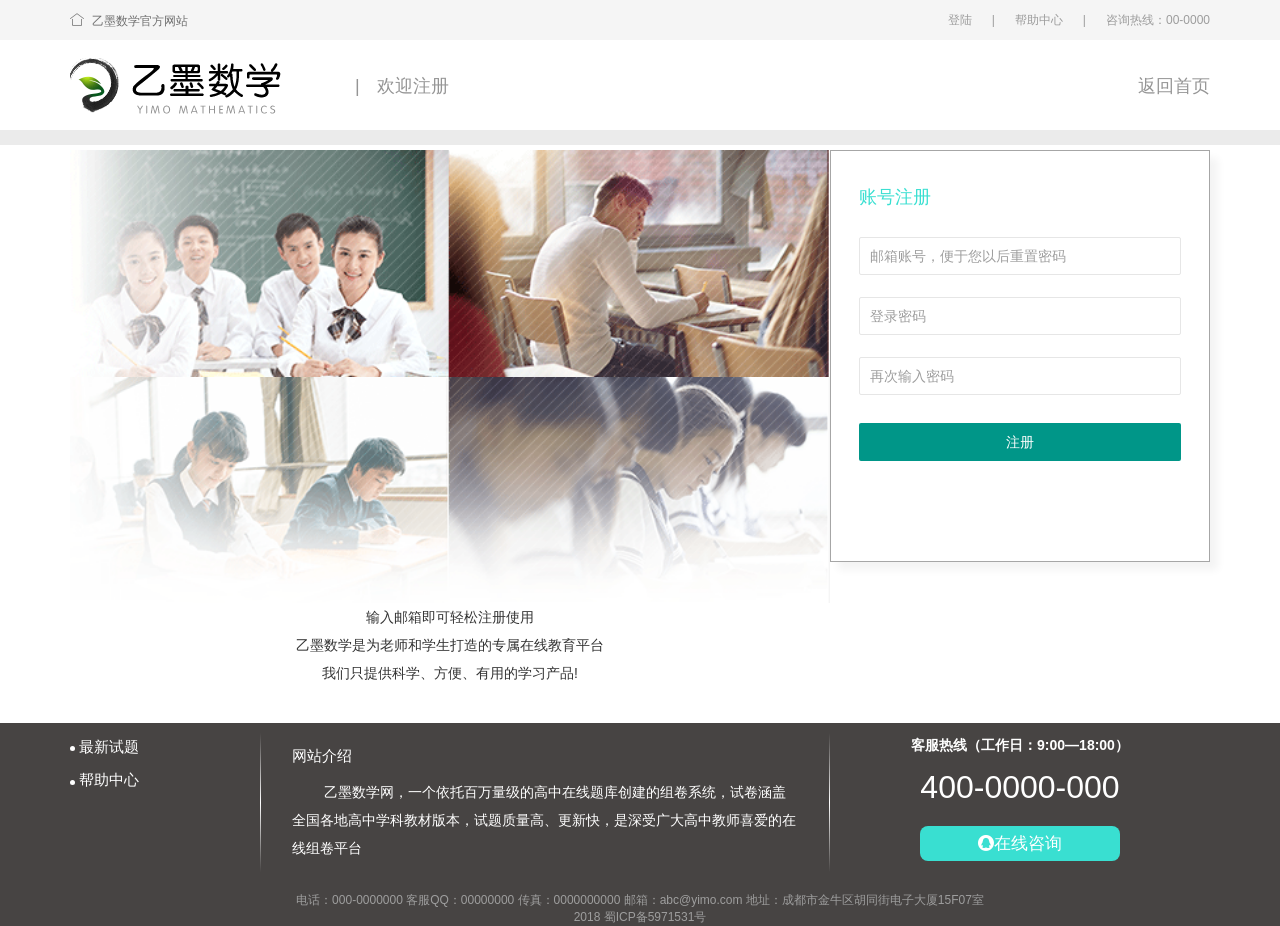
<file: register.html>
<!DOCTYPE html>
<html lang="en">
<head>
    <meta charset="UTF-8">
    <meta name="viewport" content="width=device-width, initial-scale=1.0">
    <meta http-equiv="X-UA-Compatible" content="ie=edge">
    <title>注册</title>
    <link rel="stylesheet" href="layui/css/layui.css">
    <link rel="stylesheet" href="css/public.css">
    <link rel="stylesheet" href="css/login.css">
    <link rel="shortcut icon " type="images/x-icon" href="img/index/shorticon.png">
</head>
<body>
    <div class="header"> 
        <div class="tops">
            <div class="layui-container">
                <div class="layui-row">
                    <a href="index.html" class="f-left toindex"><i class="layui-icon layui-icon-home" style="font-size:14px;margin-right:.5rem"></i>乙墨数学官方网站</a>
                    <ul class="option_list f-right">
                        <li>
                            <a href="login.html">登陆</a>
                        </li>
                        <li>|</li>
                        <li>
                            <a href="help.html">帮助中心</a>
                        </li>
                        <li>|</li>
                        <li>咨询热线：00-0000</li>
                    </ul>
                </div>
            </div>
        </div>
        <div class="head_main">
            <div class="layui-container">
                <div class="layui-row">
                    <div class="logo f-left"><img src="img/index/logo.png" alt="乙墨教学" title="乙墨教学"></div>
                    <span class="f-left split">|</span>
                    <h3 class="welcome f-left">欢迎注册</h3>
                    <a href="index.html" class="tohome">返回首页</a>
                </div>
            </div>
        </div>
    </div>
    <div class="layui-container block" style="margin-top: 150px">
        <div class="layui-row">
            <div class="layui-col-sm8">
                <div class="layui-clear bggroup">
                    <img src="img/login/bg1.png" alt="">
                    <img src="img/login/bg2.png" alt="">
                    <img src="img/login/bg3.png" alt="">
                    <img src="img/login/bg4.png" alt="">
                </div>
                <p class="login_desc">输入邮箱即可轻松注册使用</p>
                <p class="login_desc">乙墨数学是为老师和学生打造的专属在线教育平台</p>
                <p class="login_desc">我们只提供科学、方便、有用的学习产品!</p>
            </div>
            <div class="layui-col-sm4 log_block">
                <h3 class="title">账号注册</h3>
                <input type="text" id="uname" required  lay-verify="username" placeholder="邮箱账号，便于您以后重置密码" autocomplete="off" class="layui-input">
                <input type="password" id="pwd" required  lay-verify="pass" placeholder="登录密码" autocomplete="off" class="layui-input">
                <input type="password" id="pwds" required  lay-verify="pass" placeholder="再次输入密码" autocomplete="off" class="layui-input">
                <div>
                    <!-- <input type="radio" name="user" id="stu" checked="checked"><label for="stu">学生</label> -->
                    <!-- <input type="radio" name="user" id="tea"><label for="tea">教师</label> -->
                </div>
                <button class="layui-btn layui-btn-fluid login_btn" id="login">注册</button>
            </div>
        </div>
    </div>
    <div class="footer">
        <div class="layui-container">
            <div class="layui-row">
                <ul class="foot_list layui-col-sm2">
                    <li>
                        <a href="">最新试题</a>
                    </li>
                    <li>
                        <a href="">帮助中心</a>
                    </li>
                </ul>
                <div class="layui-col-sm6 web_desc">
                    <h3>网站介绍</h3>
                    <p>乙墨数学网，一个依托百万量级的高中在线题库创建的组卷系统，试卷涵盖全国各地高中学科教材版本，试题质量高、更新快，是深受广大高中教师喜爱的在线组卷平台</p>
                </div>
                <div class="layui-col-sm4 call">
                    <p class="hot_time">客服热线（工作日：9:00—18:00）</p>
                    <p class="hot_line">400-0000-000</p>
                    <button class="ask">
                        <i style="font-size:16px" class="layui-icon layui-icon-login-qq"></i>在线咨询
                    </button>
                </div>
            </div>
            <div class="layui-row copy">
                <p class="text-center color-g">
                        电话：000-0000000 客服QQ：00000000 传真：0000000000 邮箱：abc@yimo.com 地址：成都市金牛区胡同街电子大厦15F07室
                </p>
                <p class="text-center color-g">2018  蜀ICP备5971531号</p>
            </div>
        </div>
    </div>
</body>
</html>
<script type="text/javascript" src="js/jquery-2.1.4.js"></script>
<script type="text/javascript" src="layui/layui.js"></script>
<script type="text/javascript" src="js/public.js"></script>
<script type="text/javascript" src="js/login.js"></script>
</file>
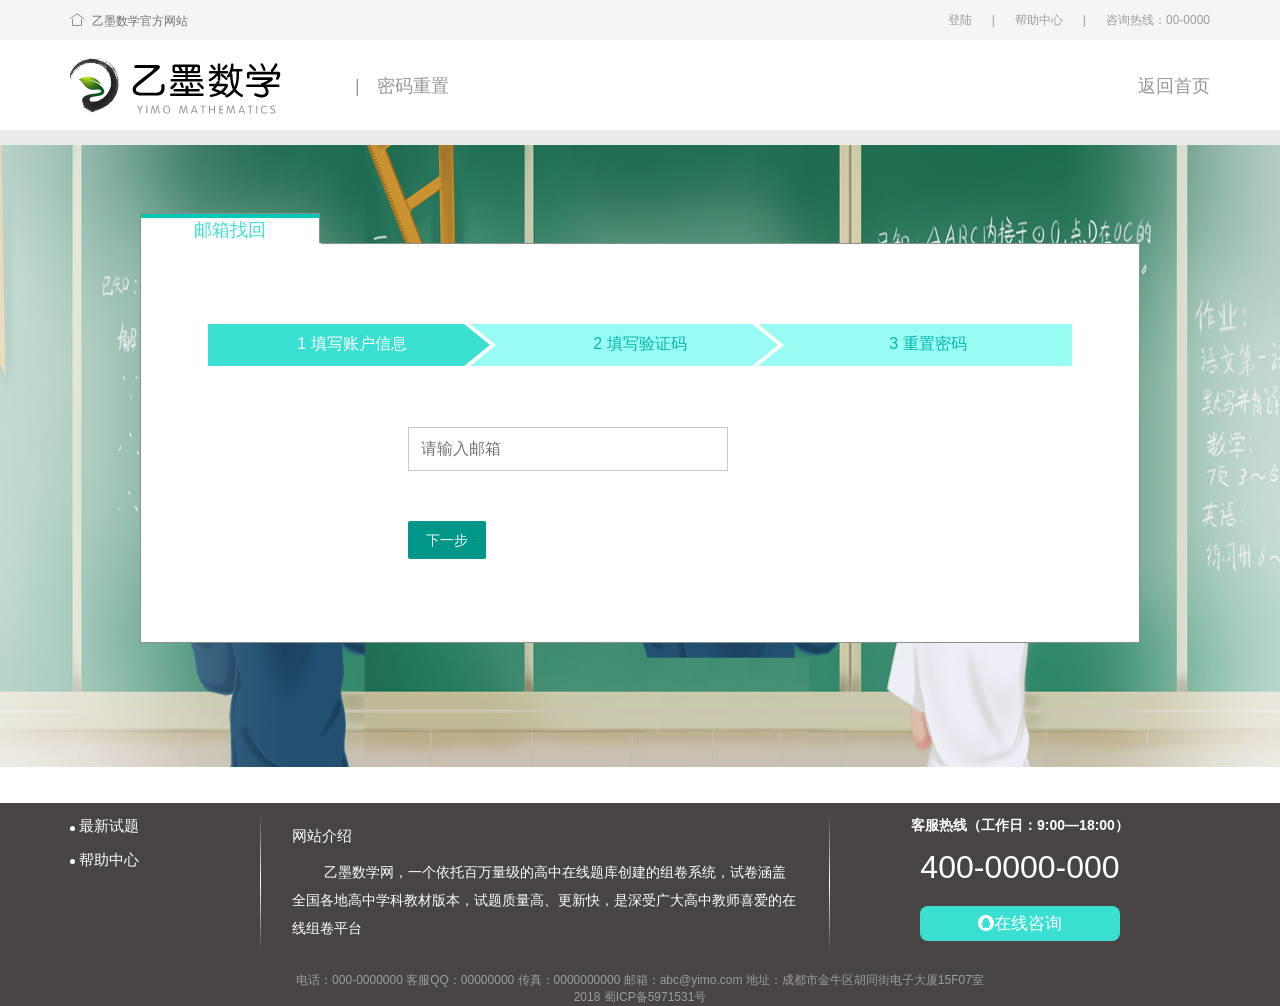
<file: rePwd.html>
<!DOCTYPE html>
<html lang="en">

<head>
    <meta charset="UTF-8">
    <meta name="viewport" content="width=device-width, initial-scale=1.0">
    <meta http-equiv="X-UA-Compatible" content="ie=edge">
    <title>登录</title>
    <link rel="stylesheet" href="layui/css/layui.css">
    <link rel="stylesheet" href="css/public.css">
    <link rel="stylesheet" href="css/login.css">
    <link rel="shortcut icon " type="images/x-icon" href="img/index/shorticon.png">
    <style type="text/css">
    #forget a {
        font-size: 16px
    }

    .nextauto {
        font-size: 16px;
    }

    .content {
        width: 100%;
        height: 624px;
        background: url(img/repwdbg.png);
        background-repeat: no-repeat;
        background-size: 100% 100%;
        padding-top: 70px;
        margin-top: 143px;
    }

    .main {
        width: 1000px;
        height: 430px;
        margin: 0 auto
    }

    .title {
        border: 1px solid #8d8d8d;
        width: 180px;
        position: relative;
        border-bottom: 0;
    }

    .title::after {
        content: "";
        display: block;
        position: absolute;
        width: 180px;
        left: 0;
        bottom: -1px;
        height: 1px;
        background-color: #fff
    }

    .title>div {
        height: 4px;
        background-color: #00c9b8;
    }

    .title p {
        background-color: #fff;
        height: 25px;
        line-height: 25px;
        text-align: center;
    }

    .details {
        width: 100%;
        height: 400px;
        background-color: #fff;
        border: 1px solid #8d8d8d;
        padding-top: 80px;
    }

    .details ul {
        width: 864px;
        height: 43px;
        margin: 0 auto
    }

    .details ul li {
        float: left;
        width: 288px;
        height: 42px;
        line-height: 40px;
        text-align: center;
        color: #06b6a7;
        position: relative;
        background-color: #98fcf4;
    }

    .details ul li:after {
        position: absolute;
        right: 0;
        top: 0;
        content: url(img/icon2.png);
        width: 33px;
        height: 44px;
        display: block;
    }

    .details ul li.curr {
        background-color: #39dfd1;
        color: #fff;
    }

    .details ul li.curr:after {
        content: url(img/icon1.png);
        width: 33px;
        display: block;
        height: 44px;
    }

    .details ul li.prev:after {
        content: url(img/icon3.png);
        width: 33px;
        display: block;
        height: 44px;
    }

    .details ul li:last-child:after {
        content: ""
    }

    .clear:after {
        content: "";
        clear: both;
        display: block;
    }

    .tabType {
        width: 864px;
        padding-left: 200px;
        padding-top: 60px;
        margin: 0 auto
    }

    .tabType>div {
        display: none;
        margin-bottom: 40px
    }

    .tabType>div input {
        padding: 12px 0 12px 12px;
        display: inline-block;
        width: 320px;
        border: 1px solid #c9c9c9;
        margin-bottom: 10px
    }

    .tabType .curr {
        display: block;
    }
    </style>
</head>

<body>
    <div class="header">
        <div class="tops">
            <div class="layui-container">
                <div class="layui-row">
                    <a href="index.html" class="f-left toindex"><i class="layui-icon layui-icon-home" style="font-size:14px;margin-right:.5rem"></i>乙墨数学官方网站</a>
                    <ul class="option_list f-right">
                        <li>
                            <a href="login.html">登陆</a>
                        </li>
                        <li>|</li>
                        <li>
                            <a href="help.html">帮助中心</a>
                        </li>
                        <li>|</li>
                        <li>咨询热线：00-0000</li>
                    </ul>
                </div>
            </div>
        </div>
        <div class="head_main">
            <div class="layui-container">
                <div class="layui-row">
                    <div class="logo f-left"><img src="img/index/logo.png" alt="乙墨教学" title="乙墨教学"></div>
                        <span class="f-left split">|</span>
                        <h3 class="welcome f-left">密码重置</h3>
                        <a href="index.html" class="tohome">返回首页</a>
                    </div>
                </div>
            </div>
        </div>
        <div class="layui-container block content">
            <div class="main">
                <div class="title">
                    <div></div>
                    <p>邮箱找回</p>
                </div>
                <div class="details">
                    <ul class="clear">
                        <li class="curr">1 填写账户信息</li>
                        <li>2 填写验证码</li>
                        <li>3 重置密码</li>
                    </ul>
                    <div class="tabType">
                        <div class="curr"><input type="text" placeholder="请输入邮箱" id="uname"></div>
                        <div><input type="text" placeholder="请输入验证码"></div>
                        <div><input type="text" placeholder="请输入密码"><br />
                            <input type="text" placeholder="请再次输入"></div>
                        <button class="layui-btn" id="next">下一步</button>
                    </div>
                </div>
            </div>
        </div>
        <div class="footer">
            <div class="layui-container">
                <div class="layui-row">
                    <ul class="foot_list layui-col-sm2">
                        <li>
                            <a href="">最新试题</a>
                        </li>
                        <li>
                            <a href="">帮助中心</a>
                        </li>
                    </ul>
                    <div class="layui-col-sm6 web_desc">
                        <h3>网站介绍</h3>
                        <p>乙墨数学网，一个依托百万量级的高中在线题库创建的组卷系统，试卷涵盖全国各地高中学科教材版本，试题质量高、更新快，是深受广大高中教师喜爱的在线组卷平台</p>
                    </div>
                    <div class="layui-col-sm4 call">
                        <p class="hot_time">客服热线（工作日：9:00—18:00）</p>
                        <p class="hot_line">400-0000-000</p>
                        <button class="ask">
                            <i style="font-size:16px" class="layui-icon layui-icon-login-qq"></i>在线咨询
                        </button>
                    </div>
                </div>
                <div class="layui-row copy">
                    <p class="text-center color-g">
                        电话：000-0000000 客服QQ：00000000 传真：0000000000 邮箱：abc@yimo.com 地址：成都市金牛区胡同街电子大厦15F07室
                    </p>
                    <p class="text-center color-g">2018 蜀ICP备5971531号</p>
                </div>
            </div>
        </div>
</body>

</html>
<script type="text/javascript" src="js/jquery-2.1.4.js"></script>
<script type="text/javascript" src="layui/layui.js"></script>
<script type="text/javascript">
var zt = 0;
layui.use('layer', function(){})
$("#next").click(function() {
    if (zt < 2) {
        var uname = $("#uname").val()
        if(!(emailReg(uname))){
            layer.msg('用户名不符合',{icon: 2});
            return false;
        }
        zt++
        var prev = zt - 1
        $(".details li").eq(prev).addClass("prev")
        if (prev == 1) {
            $(".details li").eq(0).removeClass("prev")
        }
        $(".details li").removeClass("curr")
        $(".details li").eq(zt).addClass("curr")
        $(".tabType > div").removeClass("curr")
        $(".tabType > div").eq(zt).addClass("curr")
        if (zt == 2) {
            $(this).text("提交")
        }
    }
})

function emailReg(email){
    var reg = /^\w+\w*@\w+\.(com|cn|net)$/;
    return reg.test(email);
}
</script>
</file>
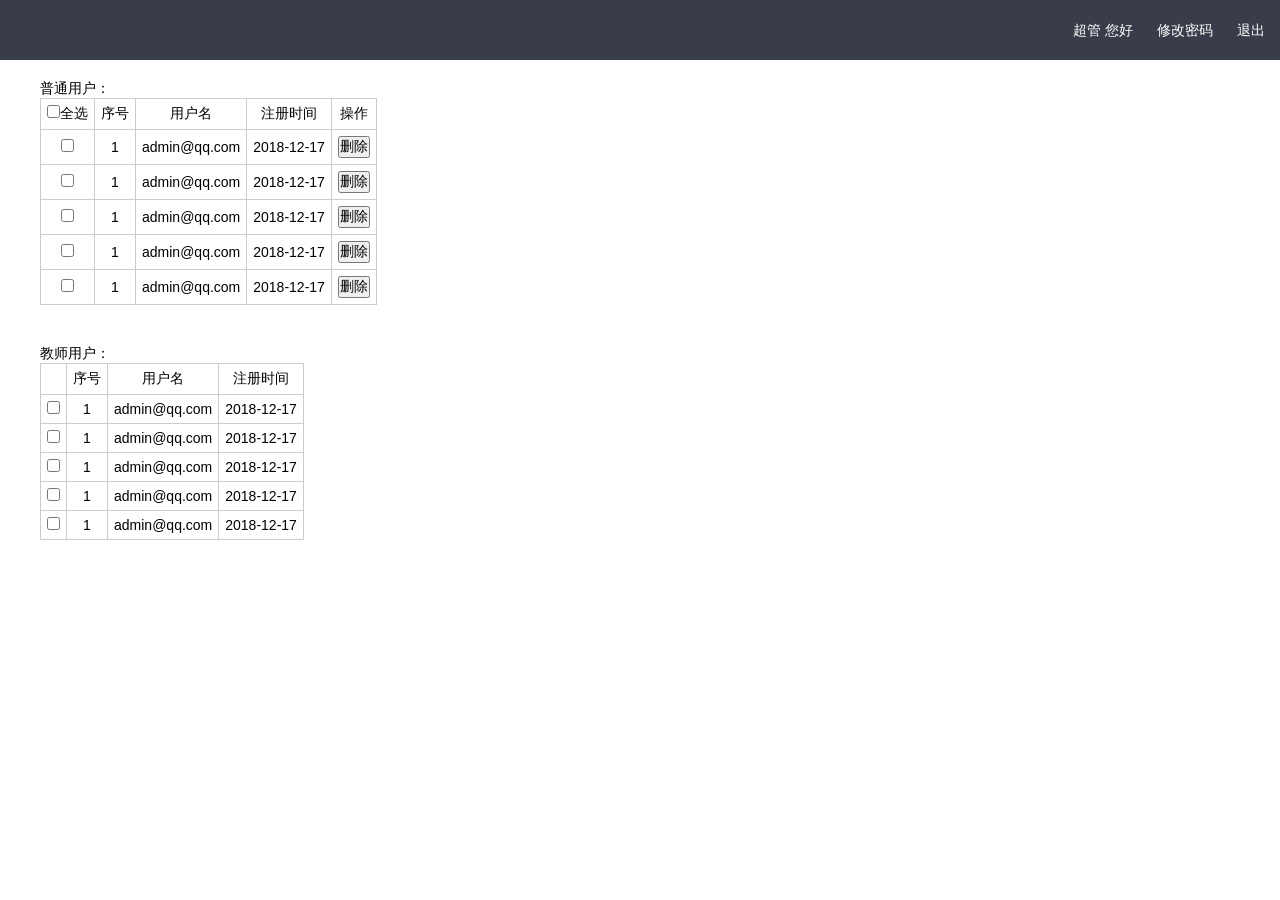
<file: aCenter/adminCenter.html>
<!DOCTYPE html>
<html lang="en">

<head>
    <meta charset="UTF-8">
    <meta http-equiv=X-UA-Compatible content="IE=edge,chrome=1">
    <title>Document</title>
    <link rel="stylesheet" type="text/css" href="../layui/css/layui.css">
    <link rel="stylesheet" type="text/css" href="../css/pub.css">
    <style type="text/css">
    .header {
        height: 60px;
        line-height: 60px;
        padding: 0 15px;
        color: #fff;
        background-color: #393D49
    }

    .header .right a {
        margin-left: 20px;
        color: #fff;
    }

    .header .right a:hover {
        color: #ac6767;
    }
    .changepwd > div{
        margin-bottom: 10px;
    }
    .changepwd > div input{
        padding: 3px 0;
        padding-left: 5px;
    }
    .wrapper{
        width: 1200px;
        margin: 20px auto 0;
    }
    td{
        padding: 6px;
        border: 1px solid #ccc;
        text-align: center;
    }
    </style>
</head>

<body>
    <div class="header clear">
        <div class="right">
            <span>超管 您好</span>
            <a href="javascript:changePwd()">修改密码</a>
            <a href="javascript:;">退出</a>
        </div>
    </div>
    <div class="wrapper">
        <p>普通用户：</p>
        <table id="stu">
            <tr>
                <td><input type="checkbox" id="ckAll"><label for="ckAll">全选</label></td>
                <td>序号</td>
                <td>用户名</td>
                <td>注册时间</td>
                <td>操作</td>
            </tr>
            <tr>
                <td><input type="checkbox"></td>
                <td>1</td>
                <td>admin@qq.com</td>
                <td>2018-12-17</td>
                <td><button>删除</button></td>
            </tr>
            <tr>
                <td><input type="checkbox"></td>
                <td>1</td>
                <td>admin@qq.com</td>
                <td>2018-12-17</td>
                <td><button>删除</button></td>
            </tr>
            <tr>
                <td><input type="checkbox"></td>
                <td>1</td>
                <td>admin@qq.com</td>
                <td>2018-12-17</td>
                <td><button>删除</button></td>
            </tr>
            <tr>
                <td><input type="checkbox"></td>
                <td>1</td>
                <td>admin@qq.com</td>
                <td>2018-12-17</td>
                <td><button>删除</button></td>
            </tr>
            <tr>
                <td><input type="checkbox"></td>
                <td>1</td>
                <td>admin@qq.com</td>
                <td>2018-12-17</td>
                <td><button>删除</button></td>
            </tr>
        </table>

        <p style="margin-top: 40px">教师用户：</p>
        <table id="stu">
            <tr>
                <td></td>
                <td>序号</td>
                <td>用户名</td>
                <td>注册时间</td>
            </tr>
            <tr>
                <td><input type="checkbox"></td>
                <td>1</td>
                <td>admin@qq.com</td>
                <td>2018-12-17</td>
            </tr>
            <tr>
                <td><input type="checkbox"></td>
                <td>1</td>
                <td>admin@qq.com</td>
                <td>2018-12-17</td>
            </tr>
            <tr>
                <td><input type="checkbox"></td>
                <td>1</td>
                <td>admin@qq.com</td>
                <td>2018-12-17</td>
            </tr>
            <tr>
                <td><input type="checkbox"></td>
                <td>1</td>
                <td>admin@qq.com</td>
                <td>2018-12-17</td>
            </tr>
            <tr>
                <td><input type="checkbox"></td>
                <td>1</td>
                <td>admin@qq.com</td>
                <td>2018-12-17</td>
            </tr>
        </table>


    </div>
</body>
<script src="../layui/layui.js"></script>
<script type="text/javascript">
layui.use('layer', function() {
    var $ = layui.jquery,
        layer = layui.layer;

})

function changePwd() {
    layer.prompt({ title: '请输入您当前的密码', formType: 1 }, function(pass, index) {
        layer.close(index);
        layer.open({
            type: 1, //Page层类型
            area: ['300px', '220px'],
            title: '修改新密码',
            shade: 0.6,
            anim: 1, //0-6的动画形式，-1不开启
            content: "<div style='padding:30px;' class='changepwd'><div><label>新密码：</label><input type='password'placeholder='请输入新密码'id='Pwd'></div><div><label>新密码：</label><input type='password'placeholder='请再次输入'id='rPwd'></div><div style='margin-top:10px'><button class='layui-btn layui-btn-sm'>提交</button></div></div>"
        });
    });
};
</script>

</html>
</file>
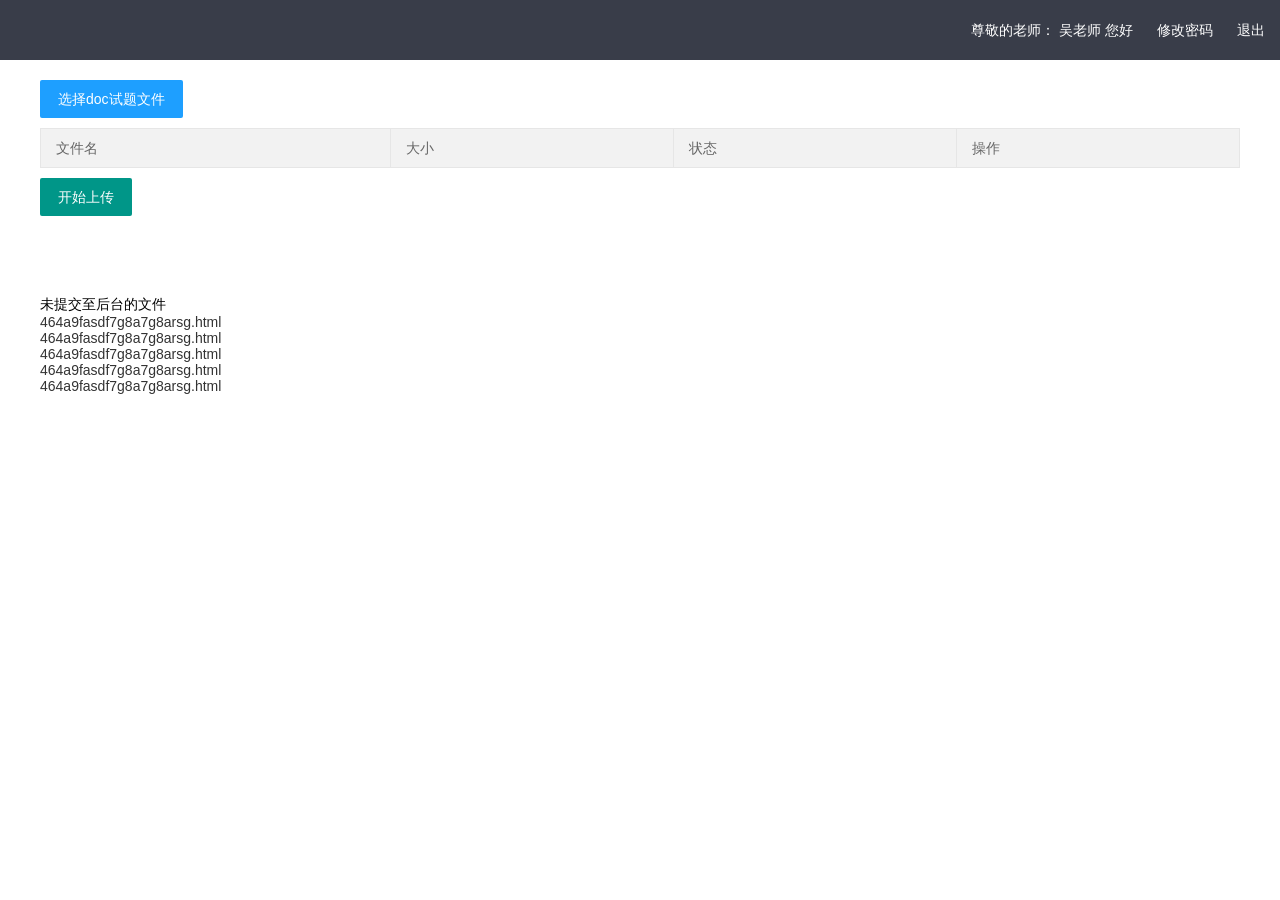
<file: aCenter/adminTeacher.html>
<!DOCTYPE html>
<html lang="en">

<head>
    <meta charset="UTF-8">
    <title>Document</title>
    <link rel="stylesheet" type="text/css" href="../layui/css/layui.css">
    <link rel="stylesheet" type="text/css" href="../css/pub.css">
    <style type="text/css">
    .header {
        height: 60px;
        line-height: 60px;
        padding: 0 15px;
        color: #fff;
        background-color: #393D49
    }

    .uploadBox {
        width: 1200px;
        margin: 20px auto 0;
    }

    .header .right a {
        margin-left: 20px;
        color: #fff;
    }

    .header .right a:hover {
        color: #ac6767;
    }
    .changepwd > div{
        margin-bottom: 10px;
    }
    .changepwd > div input{
        padding: 3px 0;
        padding-left: 5px;
    }
    .wrapper{
        width: 1200px;
        margin: 0 auto
    }
    .unUpload{
        margin-top: 80px;
    }
    </style>
</head>

<body>
    <div class="header clear">
        <div class="right">
            <span>尊敬的老师： <em>吴老师</em> 您好</span>
            <a href="javascript:changePwd()">修改密码</a>
            <a href="javascript:;">退出</a>
        </div>
    </div>
    <div class="uploadBox">
        <div class="layui-upload">
            <button type="button" class="layui-btn layui-btn-normal" id="testList">选择doc试题文件</button>
            <div class="layui-upload-list">
                <table class="layui-table">
                    <thead>
                        <tr>
                            <th>文件名</th>
                            <th>大小</th>
                            <th>状态</th>
                            <th>操作</th>
                        </tr>
                    </thead>
                    <tbody id="demoList"></tbody>
                </table>
            </div>
            <button type="button" class="layui-btn" id="testListAction">开始上传</button>
        </div>
    </div>

    <div class="wrapper unUpload">
        <p>未提交至后台的文件</p>
        <ul>
            <li><a href="#">464a9fasdf7g8a7g8arsg.html</a></li>
            <li><a href="#">464a9fasdf7g8a7g8arsg.html</a></li>
            <li><a href="#">464a9fasdf7g8a7g8arsg.html</a></li>
            <li><a href="#">464a9fasdf7g8a7g8arsg.html</a></li>
            <li><a href="#">464a9fasdf7g8a7g8arsg.html</a></li>
        </ul>
    </div>
    <script src="../layui/layui.js"></script>
    <script>
    //prompt层
    function changePwd() {
        layer.prompt({ title: '请输入您当前的密码', formType: 1 }, function(pass, index) {
            layer.close(index);
            layer.open({
                type: 1 ,//Page层类型
                area: ['300px', '220px'],
                title: '修改新密码',
                shade: 0.6,
                anim: 1, //0-6的动画形式，-1不开启
                content: "<div style='padding:30px;' class='changepwd'><div><label>新密码：</label><input type='password'placeholder='请输入新密码'id='Pwd'></div><div><label>新密码：</label><input type='password'placeholder='请再次输入'id='rPwd'></div><div style='margin-top:10px'><button class='layui-btn layui-btn-sm'>提交</button></div></div>"
            });
        });
    };


    layui.use('upload', function() {
        var $ = layui.jquery,
            upload = layui.upload;
        //拖拽上传
        var demoListView = $('#demoList'),
            uploadListIns = upload.render({
                elem: '#testList',
                url: '/upload/',
                accept: 'file',
                multiple: true,
                auto: false,
                bindAction: '#testListAction',
                choose: function(obj) {
                    var files = this.files = obj.pushFile(); //将每次选择的文件追加到文件队列
                    //读取本地文件
                    obj.preview(function(index, file, result) {
                        var tr = $(['<tr id="upload-' + index + '">', '<td>' + file.name + '</td>', '<td>' + (file.size / 1014).toFixed(1) + 'kb</td>', '<td>等待上传</td>', '<td>', '<button class="layui-btn layui-btn-xs demo-reload layui-hide">重传</button>', '<button class="layui-btn layui-btn-xs layui-btn-danger demo-delete">删除</button>', '</td>', '</tr>'].join(''));

                        //单个重传
                        tr.find('.demo-reload').on('click', function() {
                            obj.upload(index, file);
                        });

                        //删除
                        tr.find('.demo-delete').on('click', function() {
                            delete files[index]; //删除对应的文件
                            tr.remove();
                            uploadListIns.config.elem.next()[0].value = ''; //清空 input file 值，以免删除后出现同名文件不可选
                        });

                        demoListView.append(tr);
                    });
                },
                done: function(res, index, upload) {
                    if (res.code == 0) { //上传成功
                        var tr = demoListView.find('tr#upload-' + index),
                            tds = tr.children();
                        tds.eq(2).html('<span style="color: #5FB878;">上传成功</span>');
                        tds.eq(3).html(''); //清空操作
                        return delete this.files[index]; //删除文件队列已经上传成功的文件
                    }
                    this.error(index, upload);
                },
                error: function(index, upload) {
                    var tr = demoListView.find('tr#upload-' + index),
                        tds = tr.children();
                    tds.eq(2).html('<span style="color: #FF5722;">上传失败</span>');
                    tds.eq(3).find('.demo-reload').removeClass('layui-hide'); //显示重传
                }
            });
    });
    </script>
</body>

</html>
</file>
<file: layui/css/layui.css>
/** layui-v2.3.0 MIT License By https://www.layui.com */
 .layui-inline,img{display:inline-block;vertical-align:middle}.layui-rate,li{list-style:none}h1,h2,h3,h4,h5,h6{font-weight:400}.layui-edge,.layui-header,.layui-inline,.layui-main{position:relative}.layui-btn,.layui-edge,.layui-inline,img{vertical-align:middle}.layui-btn,.layui-disabled,.layui-icon,.layui-unselect{-webkit-user-select:none;-ms-user-select:none;-moz-user-select:none}blockquote,body,button,dd,div,dl,dt,form,h1,h2,h3,h4,h5,h6,input,li,ol,p,pre,td,textarea,th,ul{margin:0;padding:0;-webkit-tap-highlight-color:rgba(0,0,0,0)}a:active,a:hover{outline:0}img{border:none}table{border-collapse:collapse;border-spacing:0}h4,h5,h6{font-size:100%}button,input,optgroup,option,select,textarea{font-family:inherit;font-size:inherit;font-style:inherit;font-weight:inherit;outline:0}pre{white-space:pre-wrap;white-space:-moz-pre-wrap;white-space:-pre-wrap;white-space:-o-pre-wrap;word-wrap:break-word}body{line-height:24px;font:14px Helvetica Neue,Helvetica,PingFang SC,\5FAE\8F6F\96C5\9ED1,Tahoma,Arial,sans-serif}hr{height:1px;margin:10px 0;border:0;clear:both}a{color:#333;text-decoration:none}a:hover{color:#777}a cite{font-style:normal;*cursor:pointer}.layui-border-box,.layui-border-box *{box-sizing:border-box}.layui-box,.layui-box *{box-sizing:content-box}.layui-clear{clear:both;*zoom:1}.layui-clear:after{content:'\20';clear:both;*zoom:1;display:block;height:0}.layui-inline{*display:inline;*zoom:1}.layui-edge{display:inline-block;width:0;height:0;border-width:6px;border-style:dashed;border-color:transparent;overflow:hidden}.layui-edge-top{top:-4px;border-bottom-color:#999;border-bottom-style:solid}.layui-edge-right{border-left-color:#999;border-left-style:solid}.layui-edge-bottom{top:2px;border-top-color:#999;border-top-style:solid}.layui-edge-left{border-right-color:#999;border-right-style:solid}.layui-elip{text-overflow:ellipsis;overflow:hidden;white-space:nowrap}.layui-disabled,.layui-disabled:hover{color:#d2d2d2!important;cursor:not-allowed!important}.layui-circle{border-radius:100%}.layui-show{display:block!important}.layui-hide{display:none!important}@font-face{font-family:layui-icon;src:url(../font/iconfont.eot?v=230);src:url(../font/iconfont.eot?v=230#iefix) format('embedded-opentype'),url(../font/iconfont.svg?v=230#iconfont) format('svg'),url(../font/iconfont.woff?v=230) format('woff'),url(../font/iconfont.ttf?v=230) format('truetype')}.layui-icon{font-family:layui-icon!important;font-size:16px;font-style:normal;-webkit-font-smoothing:antialiased;-moz-osx-font-smoothing:grayscale}.layui-icon-reply-fill:before{content:"\e611"}.layui-icon-set-fill:before{content:"\e614"}.layui-icon-menu-fill:before{content:"\e60f"}.layui-icon-search:before{content:"\e615"}.layui-icon-share:before{content:"\e641"}.layui-icon-set-sm:before{content:"\e620"}.layui-icon-engine:before{content:"\e628"}.layui-icon-close:before{content:"\1006"}.layui-icon-close-fill:before{content:"\1007"}.layui-icon-chart-screen:before{content:"\e629"}.layui-icon-star:before{content:"\e600"}.layui-icon-circle-dot:before{content:"\e617"}.layui-icon-chat:before{content:"\e606"}.layui-icon-release:before{content:"\e609"}.layui-icon-list:before{content:"\e60a"}.layui-icon-chart:before{content:"\e62c"}.layui-icon-ok-circle:before{content:"\1005"}.layui-icon-layim-theme:before{content:"\e61b"}.layui-icon-table:before{content:"\e62d"}.layui-icon-right:before{content:"\e602"}.layui-icon-left:before{content:"\e603"}.layui-icon-cart-simple:before{content:"\e698"}.layui-icon-face-cry:before{content:"\e69c"}.layui-icon-face-smile:before{content:"\e6af"}.layui-icon-survey:before{content:"\e6b2"}.layui-icon-tree:before{content:"\e62e"}.layui-icon-upload-circle:before{content:"\e62f"}.layui-icon-add-circle:before{content:"\e61f"}.layui-icon-download-circle:before{content:"\e601"}.layui-icon-templeate-1:before{content:"\e630"}.layui-icon-util:before{content:"\e631"}.layui-icon-face-surprised:before{content:"\e664"}.layui-icon-edit:before{content:"\e642"}.layui-icon-speaker:before{content:"\e645"}.layui-icon-down:before{content:"\e61a"}.layui-icon-file:before{content:"\e621"}.layui-icon-layouts:before{content:"\e632"}.layui-icon-rate-half:before{content:"\e6c9"}.layui-icon-add-circle-fine:before{content:"\e608"}.layui-icon-prev-circle:before{content:"\e633"}.layui-icon-read:before{content:"\e705"}.layui-icon-404:before{content:"\e61c"}.layui-icon-carousel:before{content:"\e634"}.layui-icon-help:before{content:"\e607"}.layui-icon-code-circle:before{content:"\e635"}.layui-icon-water:before{content:"\e636"}.layui-icon-username:before{content:"\e66f"}.layui-icon-find-fill:before{content:"\e670"}.layui-icon-about:before{content:"\e60b"}.layui-icon-location:before{content:"\e715"}.layui-icon-up:before{content:"\e619"}.layui-icon-pause:before{content:"\e651"}.layui-icon-date:before{content:"\e637"}.layui-icon-layim-uploadfile:before{content:"\e61d"}.layui-icon-delete:before{content:"\e640"}.layui-icon-play:before{content:"\e652"}.layui-icon-top:before{content:"\e604"}.layui-icon-friends:before{content:"\e612"}.layui-icon-refresh-3:before{content:"\e9aa"}.layui-icon-ok:before{content:"\e605"}.layui-icon-layer:before{content:"\e638"}.layui-icon-face-smile-fine:before{content:"\e60c"}.layui-icon-dollar:before{content:"\e659"}.layui-icon-group:before{content:"\e613"}.layui-icon-layim-download:before{content:"\e61e"}.layui-icon-picture-fine:before{content:"\e60d"}.layui-icon-link:before{content:"\e64c"}.layui-icon-diamond:before{content:"\e735"}.layui-icon-log:before{content:"\e60e"}.layui-icon-rate-solid:before{content:"\e67a"}.layui-icon-fonts-del:before{content:"\e64f"}.layui-icon-unlink:before{content:"\e64d"}.layui-icon-fonts-clear:before{content:"\e639"}.layui-icon-triangle-r:before{content:"\e623"}.layui-icon-circle:before{content:"\e63f"}.layui-icon-radio:before{content:"\e643"}.layui-icon-align-center:before{content:"\e647"}.layui-icon-align-right:before{content:"\e648"}.layui-icon-align-left:before{content:"\e649"}.layui-icon-loading-1:before{content:"\e63e"}.layui-icon-return:before{content:"\e65c"}.layui-icon-fonts-strong:before{content:"\e62b"}.layui-icon-upload:before{content:"\e67c"}.layui-icon-dialogue:before{content:"\e63a"}.layui-icon-video:before{content:"\e6ed"}.layui-icon-headset:before{content:"\e6fc"}.layui-icon-cellphone-fine:before{content:"\e63b"}.layui-icon-add-1:before{content:"\e654"}.layui-icon-face-smile-b:before{content:"\e650"}.layui-icon-fonts-html:before{content:"\e64b"}.layui-icon-form:before{content:"\e63c"}.layui-icon-cart:before{content:"\e657"}.layui-icon-camera-fill:before{content:"\e65d"}.layui-icon-tabs:before{content:"\e62a"}.layui-icon-fonts-code:before{content:"\e64e"}.layui-icon-fire:before{content:"\e756"}.layui-icon-set:before{content:"\e716"}.layui-icon-fonts-u:before{content:"\e646"}.layui-icon-triangle-d:before{content:"\e625"}.layui-icon-tips:before{content:"\e702"}.layui-icon-picture:before{content:"\e64a"}.layui-icon-more-vertical:before{content:"\e671"}.layui-icon-flag:before{content:"\e66c"}.layui-icon-loading:before{content:"\e63d"}.layui-icon-fonts-i:before{content:"\e644"}.layui-icon-refresh-1:before{content:"\e666"}.layui-icon-rmb:before{content:"\e65e"}.layui-icon-home:before{content:"\e68e"}.layui-icon-user:before{content:"\e770"}.layui-icon-notice:before{content:"\e667"}.layui-icon-login-weibo:before{content:"\e675"}.layui-icon-voice:before{content:"\e688"}.layui-icon-upload-drag:before{content:"\e681"}.layui-icon-login-qq:before{content:"\e676"}.layui-icon-snowflake:before{content:"\e6b1"}.layui-icon-file-b:before{content:"\e655"}.layui-icon-template:before{content:"\e663"}.layui-icon-auz:before{content:"\e672"}.layui-icon-console:before{content:"\e665"}.layui-icon-app:before{content:"\e653"}.layui-icon-prev:before{content:"\e65a"}.layui-icon-website:before{content:"\e7ae"}.layui-icon-next:before{content:"\e65b"}.layui-icon-component:before{content:"\e857"}.layui-icon-more:before{content:"\e65f"}.layui-icon-login-wechat:before{content:"\e677"}.layui-icon-shrink-right:before{content:"\e668"}.layui-icon-spread-left:before{content:"\e66b"}.layui-icon-camera:before{content:"\e660"}.layui-icon-note:before{content:"\e66e"}.layui-icon-refresh:before{content:"\e669"}.layui-icon-female:before{content:"\e661"}.layui-icon-male:before{content:"\e662"}.layui-icon-password:before{content:"\e673"}.layui-icon-senior:before{content:"\e674"}.layui-icon-theme:before{content:"\e66a"}.layui-icon-tread:before{content:"\e6c5"}.layui-icon-praise:before{content:"\e6c6"}.layui-icon-star-fill:before{content:"\e658"}.layui-icon-rate:before{content:"\e67b"}.layui-icon-template-1:before{content:"\e656"}.layui-icon-vercode:before{content:"\e679"}.layui-icon-cellphone:before{content:"\e678"}.layui-icon-screen-full:before{content:"\e622"}.layui-icon-screen-restore:before{content:"\e758"}.layui-main{width:1140px;margin:0 auto}.layui-header{z-index:1000;height:60px}.layui-header a:hover{transition:all .5s;-webkit-transition:all .5s}.layui-side{position:fixed;left:0;top:0;bottom:0;z-index:999;width:200px;overflow-x:hidden}.layui-side-scroll{position:relative;width:220px;height:100%;overflow-x:hidden}.layui-body{position:absolute;left:200px;right:0;top:0;bottom:0;z-index:998;width:auto;overflow:hidden;overflow-y:auto;box-sizing:border-box}.layui-layout-body{overflow:hidden}.layui-layout-admin .layui-header{background-color:#23262E}.layui-layout-admin .layui-side{top:60px;width:200px;overflow-x:hidden}.layui-layout-admin .layui-body{top:60px;bottom:44px}.layui-layout-admin .layui-main{width:auto;margin:0 15px}.layui-layout-admin .layui-footer{position:fixed;left:200px;right:0;bottom:0;height:44px;line-height:44px;padding:0 15px;background-color:#eee}.layui-layout-admin .layui-logo{position:absolute;left:0;top:0;width:200px;height:100%;line-height:60px;text-align:center;color:#009688;font-size:16px}.layui-layout-admin .layui-header .layui-nav{background:0 0}.layui-layout-left{position:absolute!important;left:200px;top:0}.layui-layout-right{position:absolute!important;right:0;top:0}.layui-container{position:relative;margin:0 auto;padding:0 15px;box-sizing:border-box}.layui-fluid{position:relative;margin:0 auto;padding:0 15px}.layui-row:after,.layui-row:before{content:'';display:block;clear:both}.layui-col-lg1,.layui-col-lg10,.layui-col-lg11,.layui-col-lg12,.layui-col-lg2,.layui-col-lg3,.layui-col-lg4,.layui-col-lg5,.layui-col-lg6,.layui-col-lg7,.layui-col-lg8,.layui-col-lg9,.layui-col-md1,.layui-col-md10,.layui-col-md11,.layui-col-md12,.layui-col-md2,.layui-col-md3,.layui-col-md4,.layui-col-md5,.layui-col-md6,.layui-col-md7,.layui-col-md8,.layui-col-md9,.layui-col-sm1,.layui-col-sm10,.layui-col-sm11,.layui-col-sm12,.layui-col-sm2,.layui-col-sm3,.layui-col-sm4,.layui-col-sm5,.layui-col-sm6,.layui-col-sm7,.layui-col-sm8,.layui-col-sm9,.layui-col-xs1,.layui-col-xs10,.layui-col-xs11,.layui-col-xs12,.layui-col-xs2,.layui-col-xs3,.layui-col-xs4,.layui-col-xs5,.layui-col-xs6,.layui-col-xs7,.layui-col-xs8,.layui-col-xs9{position:relative;display:block;box-sizing:border-box}.layui-col-xs1,.layui-col-xs10,.layui-col-xs11,.layui-col-xs12,.layui-col-xs2,.layui-col-xs3,.layui-col-xs4,.layui-col-xs5,.layui-col-xs6,.layui-col-xs7,.layui-col-xs8,.layui-col-xs9{float:left}.layui-col-xs1{width:8.33333333%}.layui-col-xs2{width:16.66666667%}.layui-col-xs3{width:25%}.layui-col-xs4{width:33.33333333%}.layui-col-xs5{width:41.66666667%}.layui-col-xs6{width:50%}.layui-col-xs7{width:58.33333333%}.layui-col-xs8{width:66.66666667%}.layui-col-xs9{width:75%}.layui-col-xs10{width:83.33333333%}.layui-col-xs11{width:91.66666667%}.layui-col-xs12{width:100%}.layui-col-xs-offset1{margin-left:8.33333333%}.layui-col-xs-offset2{margin-left:16.66666667%}.layui-col-xs-offset3{margin-left:25%}.layui-col-xs-offset4{margin-left:33.33333333%}.layui-col-xs-offset5{margin-left:41.66666667%}.layui-col-xs-offset6{margin-left:50%}.layui-col-xs-offset7{margin-left:58.33333333%}.layui-col-xs-offset8{margin-left:66.66666667%}.layui-col-xs-offset9{margin-left:75%}.layui-col-xs-offset10{margin-left:83.33333333%}.layui-col-xs-offset11{margin-left:91.66666667%}.layui-col-xs-offset12{margin-left:100%}@media screen and (max-width:768px){.layui-hide-xs{display:none!important}.layui-show-xs-block{display:block!important}.layui-show-xs-inline{display:inline!important}.layui-show-xs-inline-block{display:inline-block!important}}@media screen and (min-width:768px){.layui-container{width:750px}.layui-hide-sm{display:none!important}.layui-show-sm-block{display:block!important}.layui-show-sm-inline{display:inline!important}.layui-show-sm-inline-block{display:inline-block!important}.layui-col-sm1,.layui-col-sm10,.layui-col-sm11,.layui-col-sm12,.layui-col-sm2,.layui-col-sm3,.layui-col-sm4,.layui-col-sm5,.layui-col-sm6,.layui-col-sm7,.layui-col-sm8,.layui-col-sm9{float:left}.layui-col-sm1{width:8.33333333%}.layui-col-sm2{width:16.66666667%}.layui-col-sm3{width:25%}.layui-col-sm4{width:33.33333333%}.layui-col-sm5{width:41.66666667%}.layui-col-sm6{width:50%}.layui-col-sm7{width:58.33333333%}.layui-col-sm8{width:66.66666667%}.layui-col-sm9{width:75%}.layui-col-sm10{width:83.33333333%}.layui-col-sm11{width:91.66666667%}.layui-col-sm12{width:100%}.layui-col-sm-offset1{margin-left:8.33333333%}.layui-col-sm-offset2{margin-left:16.66666667%}.layui-col-sm-offset3{margin-left:25%}.layui-col-sm-offset4{margin-left:33.33333333%}.layui-col-sm-offset5{margin-left:41.66666667%}.layui-col-sm-offset6{margin-left:50%}.layui-col-sm-offset7{margin-left:58.33333333%}.layui-col-sm-offset8{margin-left:66.66666667%}.layui-col-sm-offset9{margin-left:75%}.layui-col-sm-offset10{margin-left:83.33333333%}.layui-col-sm-offset11{margin-left:91.66666667%}.layui-col-sm-offset12{margin-left:100%}}@media screen and (min-width:992px){.layui-container{width:970px}.layui-hide-md{display:none!important}.layui-show-md-block{display:block!important}.layui-show-md-inline{display:inline!important}.layui-show-md-inline-block{display:inline-block!important}.layui-col-md1,.layui-col-md10,.layui-col-md11,.layui-col-md12,.layui-col-md2,.layui-col-md3,.layui-col-md4,.layui-col-md5,.layui-col-md6,.layui-col-md7,.layui-col-md8,.layui-col-md9{float:left}.layui-col-md1{width:8.33333333%}.layui-col-md2{width:16.66666667%}.layui-col-md3{width:25%}.layui-col-md4{width:33.33333333%}.layui-col-md5{width:41.66666667%}.layui-col-md6{width:50%}.layui-col-md7{width:58.33333333%}.layui-col-md8{width:66.66666667%}.layui-col-md9{width:75%}.layui-col-md10{width:83.33333333%}.layui-col-md11{width:91.66666667%}.layui-col-md12{width:100%}.layui-col-md-offset1{margin-left:8.33333333%}.layui-col-md-offset2{margin-left:16.66666667%}.layui-col-md-offset3{margin-left:25%}.layui-col-md-offset4{margin-left:33.33333333%}.layui-col-md-offset5{margin-left:41.66666667%}.layui-col-md-offset6{margin-left:50%}.layui-col-md-offset7{margin-left:58.33333333%}.layui-col-md-offset8{margin-left:66.66666667%}.layui-col-md-offset9{margin-left:75%}.layui-col-md-offset10{margin-left:83.33333333%}.layui-col-md-offset11{margin-left:91.66666667%}.layui-col-md-offset12{margin-left:100%}}@media screen and (min-width:1200px){.layui-container{width:1170px}.layui-hide-lg{display:none!important}.layui-show-lg-block{display:block!important}.layui-show-lg-inline{display:inline!important}.layui-show-lg-inline-block{display:inline-block!important}.layui-col-lg1,.layui-col-lg10,.layui-col-lg11,.layui-col-lg12,.layui-col-lg2,.layui-col-lg3,.layui-col-lg4,.layui-col-lg5,.layui-col-lg6,.layui-col-lg7,.layui-col-lg8,.layui-col-lg9{float:left}.layui-col-lg1{width:8.33333333%}.layui-col-lg2{width:16.66666667%}.layui-col-lg3{width:25%}.layui-col-lg4{width:33.33333333%}.layui-col-lg5{width:41.66666667%}.layui-col-lg6{width:50%}.layui-col-lg7{width:58.33333333%}.layui-col-lg8{width:66.66666667%}.layui-col-lg9{width:75%}.layui-col-lg10{width:83.33333333%}.layui-col-lg11{width:91.66666667%}.layui-col-lg12{width:100%}.layui-col-lg-offset1{margin-left:8.33333333%}.layui-col-lg-offset2{margin-left:16.66666667%}.layui-col-lg-offset3{margin-left:25%}.layui-col-lg-offset4{margin-left:33.33333333%}.layui-col-lg-offset5{margin-left:41.66666667%}.layui-col-lg-offset6{margin-left:50%}.layui-col-lg-offset7{margin-left:58.33333333%}.layui-col-lg-offset8{margin-left:66.66666667%}.layui-col-lg-offset9{margin-left:75%}.layui-col-lg-offset10{margin-left:83.33333333%}.layui-col-lg-offset11{margin-left:91.66666667%}.layui-col-lg-offset12{margin-left:100%}}.layui-col-space1{margin:-.5px}.layui-col-space1>*{padding:.5px}.layui-col-space3{margin:-1.5px}.layui-col-space3>*{padding:1.5px}.layui-col-space5{margin:-2.5px}.layui-col-space5>*{padding:2.5px}.layui-col-space8{margin:-3.5px}.layui-col-space8>*{padding:3.5px}.layui-col-space10{margin:-5px}.layui-col-space10>*{padding:5px}.layui-col-space12{margin:-6px}.layui-col-space12>*{padding:6px}.layui-col-space15{margin:-7.5px}.layui-col-space15>*{padding:7.5px}.layui-col-space18{margin:-9px}.layui-col-space18>*{padding:9px}.layui-col-space20{margin:-10px}.layui-col-space20>*{padding:10px}.layui-col-space22{margin:-11px}.layui-col-space22>*{padding:11px}.layui-col-space25{margin:-12.5px}.layui-col-space25>*{padding:12.5px}.layui-col-space30{margin:-15px}.layui-col-space30>*{padding:15px}.layui-btn,.layui-input,.layui-select,.layui-textarea,.layui-upload-button{outline:0;-webkit-appearance:none;transition:all .3s;-webkit-transition:all .3s;box-sizing:border-box}.layui-elem-quote{margin-bottom:10px;padding:15px;line-height:22px;border-left:5px solid #009688;border-radius:0 2px 2px 0;background-color:#f2f2f2}.layui-quote-nm{border-style:solid;border-width:1px 1px 1px 5px;background:0 0}.layui-elem-field{margin-bottom:10px;padding:0;border-width:1px;border-style:solid}.layui-elem-field legend{margin-left:20px;padding:0 10px;font-size:20px;font-weight:300}.layui-field-title{margin:10px 0 20px;border-width:1px 0 0}.layui-field-box{padding:10px 15px}.layui-field-title .layui-field-box{padding:10px 0}.layui-progress{position:relative;height:6px;border-radius:20px;background-color:#e2e2e2}.layui-progress-bar{position:absolute;left:0;top:0;width:0;max-width:100%;height:6px;border-radius:20px;text-align:right;background-color:#5FB878;transition:all .3s;-webkit-transition:all .3s}.layui-progress-big,.layui-progress-big .layui-progress-bar{height:18px;line-height:18px}.layui-progress-text{position:relative;top:-20px;line-height:18px;font-size:12px;color:#666}.layui-progress-big .layui-progress-text{position:static;padding:0 10px;color:#fff}.layui-collapse{border-width:1px;border-style:solid;border-radius:2px}.layui-colla-content,.layui-colla-item{border-top-width:1px;border-top-style:solid}.layui-colla-item:first-child{border-top:none}.layui-colla-title{position:relative;height:42px;line-height:42px;padding:0 15px 0 35px;color:#333;background-color:#f2f2f2;cursor:pointer;font-size:14px;overflow:hidden}.layui-colla-content{display:none;padding:10px 15px;line-height:22px;color:#666}.layui-colla-icon{position:absolute;left:15px;top:0;font-size:14px}.layui-card-body,.layui-card-header,.layui-form-label,.layui-form-mid,.layui-form-select,.layui-input-block,.layui-input-inline,.layui-textarea{position:relative}.layui-card{margin-bottom:15px;border-radius:2px;background-color:#fff;box-shadow:0 1px 2px 0 rgba(0,0,0,.05)}.layui-card:last-child{margin-bottom:0}.layui-card-header{height:42px;line-height:42px;padding:0 15px;border-bottom:1px solid #f6f6f6;color:#333;border-radius:2px 2px 0 0;font-size:14px}.layui-bg-black,.layui-bg-blue,.layui-bg-cyan,.layui-bg-green,.layui-bg-orange,.layui-bg-red{color:#fff!important}.layui-card-body{padding:10px 15px;line-height:24px}.layui-card-body[pad15]{padding:15px}.layui-card-body[pad20]{padding:20px}.layui-card-body .layui-table{margin:5px 0}.layui-card .layui-tab{margin:0}.layui-panel-window{position:relative;padding:15px;border-radius:0;border-top:5px solid #E6E6E6;background-color:#fff}.layui-bg-red{background-color:#FF5722!important}.layui-bg-orange{background-color:#FFB800!important}.layui-bg-green{background-color:#009688!important}.layui-bg-cyan{background-color:#2F4056!important}.layui-bg-blue{background-color:#1E9FFF!important}.layui-bg-black{background-color:#393D49!important}.layui-bg-gray{background-color:#eee!important;color:#666!important}.layui-badge-rim,.layui-colla-content,.layui-colla-item,.layui-collapse,.layui-elem-field,.layui-form-pane .layui-form-item[pane],.layui-form-pane .layui-form-label,.layui-input,.layui-layedit,.layui-layedit-tool,.layui-quote-nm,.layui-select,.layui-tab-bar,.layui-tab-card,.layui-tab-title,.layui-tab-title .layui-this:after,.layui-textarea{border-color:#e6e6e6}.layui-timeline-item:before,hr{background-color:#e6e6e6}.layui-text{line-height:22px;font-size:14px;color:#666}.layui-text h1,.layui-text h2,.layui-text h3{font-weight:500;color:#333}.layui-text h1{font-size:30px}.layui-text h2{font-size:24px}.layui-text h3{font-size:18px}.layui-text a:not(.layui-btn){color:#01AAED}.layui-text a:not(.layui-btn):hover{text-decoration:underline}.layui-text ul{padding:5px 0 5px 15px}.layui-text ul li{margin-top:5px;list-style-type:disc}.layui-text em,.layui-word-aux{color:#999!important;padding:0 5px!important}.layui-btn{display:inline-block;height:38px;line-height:38px;padding:0 18px;background-color:#009688;color:#fff;white-space:nowrap;text-align:center;font-size:14px;border:none;border-radius:2px;cursor:pointer}.layui-btn:hover{opacity:.8;filter:alpha(opacity=80);color:#fff}.layui-btn:active{opacity:1;filter:alpha(opacity=100)}.layui-btn+.layui-btn{margin-left:10px}.layui-btn-container{font-size:0}.layui-btn-container .layui-btn{margin-right:10px;margin-bottom:10px}.layui-btn-container .layui-btn+.layui-btn{margin-left:0}.layui-table .layui-btn-container .layui-btn{margin-bottom:9px}.layui-btn-radius{border-radius:100px}.layui-btn .layui-icon{margin-right:3px;font-size:18px;vertical-align:bottom;vertical-align:middle\9}.layui-btn-primary{border:1px solid #C9C9C9;background-color:#fff;color:#555}.layui-btn-primary:hover{border-color:#009688;color:#333}.layui-btn-normal{background-color:#1E9FFF}.layui-btn-warm{background-color:#FFB800}.layui-btn-danger{background-color:#FF5722}.layui-btn-disabled,.layui-btn-disabled:active,.layui-btn-disabled:hover{border:1px solid #e6e6e6;background-color:#FBFBFB;color:#C9C9C9;cursor:not-allowed;opacity:1}.layui-btn-lg{height:44px;line-height:44px;padding:0 25px;font-size:16px}.layui-btn-sm{height:30px;line-height:30px;padding:0 10px;font-size:12px}.layui-btn-sm i{font-size:16px!important}.layui-btn-xs{height:22px;line-height:22px;padding:0 5px;font-size:12px}.layui-btn-xs i{font-size:14px!important}.layui-btn-group{display:inline-block;vertical-align:middle;font-size:0}.layui-btn-group .layui-btn{margin-left:0!important;margin-right:0!important;border-left:1px solid rgba(255,255,255,.5);border-radius:0}.layui-btn-group .layui-btn-primary{border-left:none}.layui-btn-group .layui-btn-primary:hover{border-color:#C9C9C9;color:#009688}.layui-btn-group .layui-btn:first-child{border-left:none;border-radius:2px 0 0 2px}.layui-btn-group .layui-btn-primary:first-child{border-left:1px solid #c9c9c9}.layui-btn-group .layui-btn:last-child{border-radius:0 2px 2px 0}.layui-btn-group .layui-btn+.layui-btn{margin-left:0}.layui-btn-group+.layui-btn-group{margin-left:10px}.layui-btn-fluid{width:100%}.layui-input,.layui-select,.layui-textarea{height:38px;line-height:1.3;line-height:38px\9;border-width:1px;border-style:solid;background-color:#fff;border-radius:2px}.layui-input::-webkit-input-placeholder,.layui-select::-webkit-input-placeholder,.layui-textarea::-webkit-input-placeholder{line-height:1.3}.layui-input,.layui-textarea{display:block;width:100%;padding-left:10px}.layui-input:hover,.layui-textarea:hover{border-color:#D2D2D2!important}.layui-input:focus,.layui-textarea:focus{border-color:#C9C9C9!important}.layui-textarea{min-height:100px;height:auto;line-height:20px;padding:6px 10px;resize:vertical}.layui-select{padding:0 10px}.layui-form input[type=checkbox],.layui-form input[type=radio],.layui-form select{display:none}.layui-form [lay-ignore]{display:initial}.layui-form-item{margin-bottom:15px;clear:both;*zoom:1}.layui-form-item:after{content:'\20';clear:both;*zoom:1;display:block;height:0}.layui-form-label{float:left;display:block;padding:9px 15px;width:80px;font-weight:400;line-height:20px;text-align:right}.layui-form-label-col{display:block;float:none;padding:9px 0;line-height:20px;text-align:left}.layui-form-item .layui-inline{margin-bottom:5px;margin-right:10px}.layui-input-block{margin-left:110px;min-height:36px}.layui-input-inline{display:inline-block;vertical-align:middle}.layui-form-item .layui-input-inline{float:left;width:190px;margin-right:10px}.layui-form-text .layui-input-inline{width:auto}.layui-form-mid{float:left;display:block;padding:9px 0!important;line-height:20px;margin-right:10px}.layui-form-danger+.layui-form-select .layui-input,.layui-form-danger:focus{border-color:#FF5722!important}.layui-form-select .layui-input{padding-right:30px;cursor:pointer}.layui-form-select .layui-edge{position:absolute;right:10px;top:50%;margin-top:-3px;cursor:pointer;border-width:6px;border-top-color:#c2c2c2;border-top-style:solid;transition:all .3s;-webkit-transition:all .3s}.layui-form-select dl{display:none;position:absolute;left:0;top:42px;padding:5px 0;z-index:999;min-width:100%;border:1px solid #d2d2d2;max-height:300px;overflow-y:auto;background-color:#fff;border-radius:2px;box-shadow:0 2px 4px rgba(0,0,0,.12);box-sizing:border-box}.layui-form-select dl dd,.layui-form-select dl dt{padding:0 10px;line-height:36px;white-space:nowrap;overflow:hidden;text-overflow:ellipsis}.layui-form-select dl dt{font-size:12px;color:#999}.layui-form-select dl dd{cursor:pointer}.layui-form-select dl dd:hover{background-color:#f2f2f2}.layui-form-select .layui-select-group dd{padding-left:20px}.layui-form-select dl dd.layui-select-tips{padding-left:10px!important;color:#999}.layui-form-select dl dd.layui-this{background-color:#5FB878;color:#fff}.layui-form-checkbox,.layui-form-select dl dd.layui-disabled{background-color:#fff}.layui-form-selected dl{display:block}.layui-form-checkbox,.layui-form-checkbox *,.layui-form-switch{display:inline-block;vertical-align:middle}.layui-form-selected .layui-edge{margin-top:-9px;-webkit-transform:rotate(180deg);transform:rotate(180deg);margin-top:-3px\9}:root .layui-form-selected .layui-edge{margin-top:-9px\0/IE9}.layui-form-selectup dl{top:auto;bottom:42px}.layui-select-none{margin:5px 0;text-align:center;color:#999}.layui-select-disabled .layui-disabled{border-color:#eee!important}.layui-select-disabled .layui-edge{border-top-color:#d2d2d2}.layui-form-checkbox{position:relative;height:30px;line-height:30px;margin-right:10px;padding-right:30px;cursor:pointer;font-size:0;-webkit-transition:.1s linear;transition:.1s linear;box-sizing:border-box}.layui-form-checkbox span{padding:0 10px;height:100%;font-size:14px;border-radius:2px 0 0 2px;background-color:#d2d2d2;color:#fff;overflow:hidden;white-space:nowrap;text-overflow:ellipsis}.layui-form-checkbox:hover span{background-color:#c2c2c2}.layui-form-checkbox i{position:absolute;right:0;top:0;width:30px;height:28px;border:1px solid #d2d2d2;border-left:none;border-radius:0 2px 2px 0;color:#fff;font-size:20px;text-align:center}.layui-form-checkbox:hover i{border-color:#c2c2c2;color:#c2c2c2}.layui-form-checked,.layui-form-checked:hover{border-color:#5FB878}.layui-form-checked span,.layui-form-checked:hover span{background-color:#5FB878}.layui-form-checked i,.layui-form-checked:hover i{color:#5FB878}.layui-form-item .layui-form-checkbox{margin-top:4px}.layui-form-checkbox[lay-skin=primary]{height:auto!important;line-height:normal!important;border:none!important;margin-right:0;padding-right:0;background:0 0}.layui-form-checkbox[lay-skin=primary] span{float:right;padding-right:15px;line-height:18px;background:0 0;color:#666}.layui-form-checkbox[lay-skin=primary] i{position:relative;top:0;width:16px;height:16px;line-height:16px;border:1px solid #d2d2d2;font-size:12px;border-radius:2px;background-color:#fff;-webkit-transition:.1s linear;transition:.1s linear}.layui-form-checkbox[lay-skin=primary]:hover i{border-color:#5FB878;color:#fff}.layui-form-checked[lay-skin=primary] i{border-color:#5FB878;background-color:#5FB878;color:#fff}.layui-checkbox-disbaled[lay-skin=primary] span{background:0 0!important;color:#c2c2c2}.layui-checkbox-disbaled[lay-skin=primary]:hover i{border-color:#d2d2d2}.layui-form-item .layui-form-checkbox[lay-skin=primary]{margin-top:10px}.layui-form-switch{position:relative;height:22px;line-height:22px;min-width:35px;padding:0 5px;margin-top:8px;border:1px solid #d2d2d2;border-radius:20px;cursor:pointer;background-color:#fff;-webkit-transition:.1s linear;transition:.1s linear}.layui-form-switch i{position:absolute;left:5px;top:3px;width:16px;height:16px;border-radius:20px;background-color:#d2d2d2;-webkit-transition:.1s linear;transition:.1s linear}.layui-form-switch em{position:relative;top:0;width:25px;margin-left:21px;padding:0!important;text-align:center!important;color:#999!important;font-style:normal!important;font-size:12px}.layui-form-onswitch{border-color:#5FB878;background-color:#5FB878}.layui-checkbox-disbaled,.layui-checkbox-disbaled i{border-color:#e2e2e2!important}.layui-form-onswitch i{left:100%;margin-left:-21px;background-color:#fff}.layui-form-onswitch em{margin-left:5px;margin-right:21px;color:#fff!important}.layui-checkbox-disbaled span{background-color:#e2e2e2!important}.layui-checkbox-disbaled:hover i{color:#fff!important}[lay-radio]{display:none}.layui-form-radio,.layui-form-radio *{display:inline-block;vertical-align:middle}.layui-form-radio{line-height:28px;margin:6px 10px 0 0;padding-right:10px;cursor:pointer;font-size:0}.layui-form-radio *{font-size:14px}.layui-form-radio>i{margin-right:8px;font-size:22px;color:#c2c2c2}.layui-form-radio>i:hover,.layui-form-radioed>i{color:#5FB878}.layui-radio-disbaled>i{color:#e2e2e2!important}.layui-form-pane .layui-form-label{width:110px;padding:8px 15px;height:38px;line-height:20px;border-width:1px;border-style:solid;border-radius:2px 0 0 2px;text-align:center;background-color:#FBFBFB;overflow:hidden;white-space:nowrap;text-overflow:ellipsis;box-sizing:border-box}.layui-form-pane .layui-input-inline{margin-left:-1px}.layui-form-pane .layui-input-block{margin-left:110px;left:-1px}.layui-form-pane .layui-input{border-radius:0 2px 2px 0}.layui-form-pane .layui-form-text .layui-form-label{float:none;width:100%;border-radius:2px;box-sizing:border-box;text-align:left}.layui-form-pane .layui-form-text .layui-input-inline{display:block;margin:0;top:-1px;clear:both}.layui-form-pane .layui-form-text .layui-input-block{margin:0;left:0;top:-1px}.layui-form-pane .layui-form-text .layui-textarea{min-height:100px;border-radius:0 0 2px 2px}.layui-form-pane .layui-form-checkbox{margin:4px 0 4px 10px}.layui-form-pane .layui-form-radio,.layui-form-pane .layui-form-switch{margin-top:6px;margin-left:10px}.layui-form-pane .layui-form-item[pane]{position:relative;border-width:1px;border-style:solid}.layui-form-pane .layui-form-item[pane] .layui-form-label{position:absolute;left:0;top:0;height:100%;border-width:0 1px 0 0}.layui-form-pane .layui-form-item[pane] .layui-input-inline{margin-left:110px}@media screen and (max-width:450px){.layui-form-item .layui-form-label{text-overflow:ellipsis;overflow:hidden;white-space:nowrap}.layui-form-item .layui-inline{display:block;margin-right:0;margin-bottom:20px;clear:both}.layui-form-item .layui-inline:after{content:'\20';clear:both;display:block;height:0}.layui-form-item .layui-input-inline{display:block;float:none;left:-3px;width:auto;margin:0 0 10px 112px}.layui-form-item .layui-input-inline+.layui-form-mid{margin-left:110px;top:-5px;padding:0}.layui-form-item .layui-form-checkbox{margin-right:5px;margin-bottom:5px}}.layui-layedit{border-width:1px;border-style:solid;border-radius:2px}.layui-layedit-tool{padding:3px 5px;border-bottom-width:1px;border-bottom-style:solid;font-size:0}.layedit-tool-fixed{position:fixed;top:0;border-top:1px solid #e2e2e2}.layui-layedit-tool .layedit-tool-mid,.layui-layedit-tool .layui-icon{display:inline-block;vertical-align:middle;text-align:center;font-size:14px}.layui-layedit-tool .layui-icon{position:relative;width:32px;height:30px;line-height:30px;margin:3px 5px;color:#777;cursor:pointer;border-radius:2px}.layui-layedit-tool .layui-icon:hover{color:#393D49}.layui-layedit-tool .layui-icon:active{color:#000}.layui-layedit-tool .layedit-tool-active{background-color:#e2e2e2;color:#000}.layui-layedit-tool .layui-disabled,.layui-layedit-tool .layui-disabled:hover{color:#d2d2d2;cursor:not-allowed}.layui-layedit-tool .layedit-tool-mid{width:1px;height:18px;margin:0 10px;background-color:#d2d2d2}.layedit-tool-html{width:50px!important;font-size:30px!important}.layedit-tool-b,.layedit-tool-code,.layedit-tool-help{font-size:16px!important}.layedit-tool-d,.layedit-tool-face,.layedit-tool-image,.layedit-tool-unlink{font-size:18px!important}.layedit-tool-image input{position:absolute;font-size:0;left:0;top:0;width:100%;height:100%;opacity:.01;filter:Alpha(opacity=1);cursor:pointer}.layui-layedit-iframe iframe{display:block;width:100%}#LAY_layedit_code{overflow:hidden}.layui-laypage{display:inline-block;*display:inline;*zoom:1;vertical-align:middle;margin:10px 0;font-size:0}.layui-laypage>a:first-child,.layui-laypage>a:first-child em{border-radius:2px 0 0 2px}.layui-laypage>a:last-child,.layui-laypage>a:last-child em{border-radius:0 2px 2px 0}.layui-laypage>:first-child{margin-left:0!important}.layui-laypage>:last-child{margin-right:0!important}.layui-laypage a,.layui-laypage button,.layui-laypage input,.layui-laypage select,.layui-laypage span{border:1px solid #e2e2e2}.layui-laypage a,.layui-laypage span{display:inline-block;*display:inline;*zoom:1;vertical-align:middle;padding:0 15px;height:28px;line-height:28px;margin:0 -1px 5px 0;background-color:#fff;color:#333;font-size:12px}.layui-laypage a:hover{color:#009688}.layui-laypage em{font-style:normal}.layui-laypage .layui-laypage-spr{color:#999;font-weight:700}.layui-laypage a{text-decoration:none}.layui-laypage .layui-laypage-curr{position:relative}.layui-laypage .layui-laypage-curr em{position:relative;color:#fff}.layui-laypage .layui-laypage-curr .layui-laypage-em{position:absolute;left:-1px;top:-1px;padding:1px;width:100%;height:100%;background-color:#009688}.layui-laypage-em{border-radius:2px}.layui-laypage-next em,.layui-laypage-prev em{font-family:Sim sun;font-size:16px}.layui-laypage .layui-laypage-count,.layui-laypage .layui-laypage-limits,.layui-laypage .layui-laypage-refresh,.layui-laypage .layui-laypage-skip{margin-left:10px;margin-right:10px;padding:0;border:none}.layui-laypage .layui-laypage-limits,.layui-laypage .layui-laypage-refresh{vertical-align:top}.layui-laypage .layui-laypage-refresh i{font-size:18px;cursor:pointer}.layui-laypage select{height:22px;padding:3px;border-radius:2px;cursor:pointer}.layui-laypage .layui-laypage-skip{height:30px;line-height:30px;color:#999}.layui-laypage button,.layui-laypage input{height:30px;line-height:30px;border-radius:2px;vertical-align:top;background-color:#fff;box-sizing:border-box}.layui-laypage input{display:inline-block;width:40px;margin:0 10px;padding:0 3px;text-align:center}.layui-laypage input:focus,.layui-laypage select:focus{border-color:#009688!important}.layui-laypage button{margin-left:10px;padding:0 10px;cursor:pointer}.layui-table,.layui-table-view{margin:10px 0}.layui-flow-more{margin:10px 0;text-align:center;color:#999;font-size:14px}.layui-flow-more a{height:32px;line-height:32px}.layui-flow-more a *{display:inline-block;vertical-align:top}.layui-flow-more a cite{padding:0 20px;border-radius:3px;background-color:#eee;color:#333;font-style:normal}.layui-flow-more a cite:hover{opacity:.8}.layui-flow-more a i{font-size:30px;color:#737383}.layui-table{width:100%;background-color:#fff;color:#666}.layui-table tr{transition:all .3s;-webkit-transition:all .3s}.layui-table th{text-align:left;font-weight:400}.layui-table tbody tr:hover,.layui-table thead tr,.layui-table-click,.layui-table-header,.layui-table-hover,.layui-table-mend,.layui-table-patch,.layui-table-tool,.layui-table[lay-even] tr:nth-child(even){background-color:#f2f2f2}.layui-table td,.layui-table th,.layui-table-fixed-r,.layui-table-header,.layui-table-page,.layui-table-tips-main,.layui-table-tool,.layui-table-view,.layui-table[lay-skin=line],.layui-table[lay-skin=row]{border-width:1px;border-style:solid;border-color:#e6e6e6}.layui-table td,.layui-table th{position:relative;padding:9px 15px;min-height:20px;line-height:20px;font-size:14px}.layui-table[lay-skin=line] td,.layui-table[lay-skin=line] th{border-width:0 0 1px}.layui-table[lay-skin=row] td,.layui-table[lay-skin=row] th{border-width:0 1px 0 0}.layui-table[lay-skin=nob] td,.layui-table[lay-skin=nob] th{border:none}.layui-table img{max-width:100px}.layui-table[lay-size=lg] td,.layui-table[lay-size=lg] th{padding:15px 30px}.layui-table-view .layui-table[lay-size=lg] .layui-table-cell{height:40px;line-height:40px}.layui-table[lay-size=sm] td,.layui-table[lay-size=sm] th{font-size:12px;padding:5px 10px}.layui-table-view .layui-table[lay-size=sm] .layui-table-cell{height:20px;line-height:20px}.layui-table[lay-data]{display:none}.layui-table-box,.layui-table-view{position:relative;overflow:hidden}.layui-table-view .layui-table{position:relative;width:auto;margin:0}.layui-table-body,.layui-table-header .layui-table,.layui-table-page{margin-bottom:-1px}.layui-table-view .layui-table[lay-skin=line]{border-width:0 1px 0 0}.layui-table-view .layui-table[lay-skin=row]{border-width:0 0 1px}.layui-table-view .layui-table td,.layui-table-view .layui-table th{padding:5px 0;border-top:none;border-left:none}.layui-table-view .layui-table td{cursor:default}.layui-table-view .layui-form-checkbox[lay-skin=primary] i{width:18px;height:18px}.layui-table-header{border-width:0 0 1px;overflow:hidden}.layui-table-sort{width:10px;height:20px;margin-left:5px;cursor:pointer!important}.layui-table-sort .layui-edge{position:absolute;left:5px;border-width:5px}.layui-table-sort .layui-table-sort-asc{top:4px;border-top:none;border-bottom-style:solid;border-bottom-color:#b2b2b2}.layui-table-sort .layui-table-sort-asc:hover{border-bottom-color:#666}.layui-table-sort .layui-table-sort-desc{bottom:4px;border-bottom:none;border-top-style:solid;border-top-color:#b2b2b2}.layui-table-sort .layui-table-sort-desc:hover{border-top-color:#666}.layui-table-sort[lay-sort=asc] .layui-table-sort-asc{border-bottom-color:#000}.layui-table-sort[lay-sort=desc] .layui-table-sort-desc{border-top-color:#000}.layui-table-cell{height:28px;line-height:28px;padding:0 15px;position:relative;overflow:hidden;text-overflow:ellipsis;white-space:nowrap;box-sizing:border-box}.layui-table-cell .layui-form-checkbox[lay-skin=primary],.layui-table-cell .layui-form-radio[lay-skin=primary]{top:-1px;vertical-align:middle}.layui-table-cell .layui-form-radio{padding-right:0}.layui-table-cell .layui-form-radio>i{margin-right:0}.layui-table-cell .layui-table-link{color:#01AAED}.laytable-cell-checkbox,.laytable-cell-numbers,.laytable-cell-radio,.laytable-cell-space{padding:0;text-align:center}.layui-table-body{position:relative;overflow:auto;margin-right:-1px}.layui-table-body .layui-none{line-height:40px;text-align:center;color:#999}.layui-table-fixed{position:absolute;left:0;top:0}.layui-table-fixed .layui-table-body{overflow:hidden}.layui-table-fixed-l{box-shadow:0 -1px 8px rgba(0,0,0,.08)}.layui-table-fixed-r{left:auto;right:-1px;border-width:0 0 0 1px;box-shadow:-1px 0 8px rgba(0,0,0,.08)}.layui-table-fixed-r .layui-table-header{position:relative;overflow:visible}.layui-table-mend{position:absolute;right:-49px;top:0;height:100%;width:50px}.layui-table-tool{position:relative;width:100%;height:50px;line-height:30px;padding:10px 15px;border-width:0 0 1px}.layui-table-page{position:relative;width:100%;padding:7px 7px 0;border-width:1px 0 0;height:41px;font-size:12px}.layui-table-page>div{height:26px}.layui-table-page .layui-laypage{margin:0}.layui-table-page .layui-laypage a,.layui-table-page .layui-laypage span{height:26px;line-height:26px;margin-bottom:10px;border:none;background:0 0}.layui-table-page .layui-laypage a,.layui-table-page .layui-laypage span.layui-laypage-curr{padding:0 12px}.layui-table-page .layui-laypage span{margin-left:0;padding:0}.layui-table-page .layui-laypage .layui-laypage-prev{margin-left:-7px!important}.layui-table-page .layui-laypage .layui-laypage-curr .layui-laypage-em{left:0;top:0;padding:0}.layui-table-page .layui-laypage button,.layui-table-page .layui-laypage input{height:26px;line-height:26px}.layui-table-page .layui-laypage input{width:40px}.layui-table-page .layui-laypage button{padding:0 10px}.layui-table-page select{height:18px}.layui-table-view select[lay-ignore]{display:inline-block}.layui-table-patch .layui-table-cell{padding:0;width:30px}.layui-table-edit{position:absolute;left:0;top:0;width:100%;height:100%;padding:0 14px 1px;border-radius:0;box-shadow:1px 1px 20px rgba(0,0,0,.15)}.layui-table-edit:focus{border-color:#5FB878!important}select.layui-table-edit{padding:0 0 0 10px;border-color:#C9C9C9}.layui-table-view .layui-form-checkbox,.layui-table-view .layui-form-radio,.layui-table-view .layui-form-switch{top:0;margin:0;box-sizing:content-box}.layui-table-view .layui-form-checkbox{top:-1px;height:26px;line-height:26px}body .layui-table-tips .layui-layer-content{background:0 0;padding:0;box-shadow:0 1px 6px rgba(0,0,0,.1)}.layui-table-tips-main{margin:-44px 0 0 -1px;max-height:150px;padding:8px 15px;font-size:14px;overflow-y:scroll;background-color:#fff;color:#333}.layui-table-tips-c{position:absolute;right:-3px;top:-12px;width:18px;height:18px;padding:3px;text-align:center;font-weight:700;border-radius:100%;font-size:14px;cursor:pointer;background-color:#666}.layui-table-tips-c:hover{background-color:#999}.layui-upload-file{display:none!important;opacity:.01;filter:Alpha(opacity=1)}.layui-upload-drag,.layui-upload-form,.layui-upload-wrap{display:inline-block}.layui-upload-list{margin:10px 0}.layui-upload-choose{padding:0 10px;color:#999}.layui-upload-drag{position:relative;padding:30px;border:1px dashed #e2e2e2;background-color:#fff;text-align:center;cursor:pointer;color:#999}.layui-upload-drag .layui-icon{font-size:50px;color:#009688}.layui-upload-drag[lay-over]{border-color:#009688}.layui-upload-iframe{position:absolute;width:0;height:0;border:0;visibility:hidden}.layui-upload-wrap{position:relative;vertical-align:middle}.layui-upload-wrap .layui-upload-file{display:block!important;position:absolute;left:0;top:0;z-index:10;font-size:100px;width:100%;height:100%;opacity:.01;filter:Alpha(opacity=1);cursor:pointer}.layui-rate,.layui-rate *{display:inline-block;vertical-align:middle}.layui-rate{padding:10px 5px 10px 0;font-size:0}.layui-rate li i.layui-icon{font-size:20px;color:#FFB800;margin-right:5px;transition:all .3s;-webkit-transition:all .3s}.layui-rate li i:hover{cursor:pointer;transform:scale(1.12);-webkit-transform:scale(1.12)}.layui-rate[readonly] li i:hover{cursor:default;transform:scale(1)}.layui-code{position:relative;margin:10px 0;padding:15px;line-height:20px;border:1px solid #ddd;border-left-width:6px;background-color:#F2F2F2;color:#333;font-family:Courier New;font-size:12px}.layui-tree{line-height:26px}.layui-tree li{text-overflow:ellipsis;overflow:hidden;white-space:nowrap}.layui-tree li .layui-tree-spread,.layui-tree li a{display:inline-block;vertical-align:top;height:26px;*display:inline;*zoom:1;cursor:pointer}.layui-tree li a{font-size:0}.layui-tree li a i{font-size:16px}.layui-tree li a cite{padding:0 6px;font-size:14px;font-style:normal}.layui-tree li i{padding-left:6px;color:#333;-moz-user-select:none}.layui-tree li .layui-tree-check{font-size:13px}.layui-tree li .layui-tree-check:hover{color:#009E94}.layui-tree li ul{display:none;margin-left:20px}.layui-tree li .layui-tree-enter{line-height:24px;border:1px dotted #000}.layui-tree-drag{display:none;position:absolute;left:-666px;top:-666px;background-color:#f2f2f2;padding:5px 10px;border:1px dotted #000;white-space:nowrap}.layui-tree-drag i{padding-right:5px}.layui-nav{position:relative;padding:0 20px;background-color:#393D49;color:#fff;border-radius:2px;font-size:0;box-sizing:border-box}.layui-nav *{font-size:14px}.layui-nav .layui-nav-item{position:relative;display:inline-block;*display:inline;*zoom:1;vertical-align:middle;line-height:60px}.layui-nav .layui-nav-item a{display:block;padding:0 20px;color:#fff;color:rgba(255,255,255,.7);transition:all .3s;-webkit-transition:all .3s}.layui-nav .layui-this:after,.layui-nav-bar,.layui-nav-tree .layui-nav-itemed:after{position:absolute;left:0;top:0;width:0;height:5px;background-color:#5FB878;transition:all .2s;-webkit-transition:all .2s}.layui-nav-bar{z-index:1000}.layui-nav .layui-nav-item a:hover,.layui-nav .layui-this a{color:#fff}.layui-nav .layui-this:after{content:'';top:auto;bottom:0;width:100%}.layui-nav-img{width:30px;height:30px;margin-right:10px;border-radius:50%}.layui-nav .layui-nav-more{content:'';width:0;height:0;border-style:solid dashed dashed;border-color:#fff transparent transparent;overflow:hidden;cursor:pointer;transition:all .2s;-webkit-transition:all .2s;position:absolute;top:50%;right:3px;margin-top:-3px;border-width:6px;border-top-color:rgba(255,255,255,.7)}.layui-nav .layui-nav-mored,.layui-nav-itemed>a .layui-nav-more{margin-top:-9px;border-style:dashed dashed solid;border-color:transparent transparent #fff}.layui-nav-child{display:none;position:absolute;left:0;top:65px;min-width:100%;line-height:36px;padding:5px 0;box-shadow:0 2px 4px rgba(0,0,0,.12);border:1px solid #d2d2d2;background-color:#fff;z-index:100;border-radius:2px;white-space:nowrap}.layui-nav .layui-nav-child a{color:#333}.layui-nav .layui-nav-child a:hover{background-color:#f2f2f2;color:#000}.layui-nav-child dd{position:relative}.layui-nav .layui-nav-child dd.layui-this a,.layui-nav-child dd.layui-this{background-color:#5FB878;color:#fff}.layui-nav-child dd.layui-this:after{display:none}.layui-nav-tree{width:200px;padding:0}.layui-nav-tree .layui-nav-item{display:block;width:100%;line-height:45px}.layui-nav-tree .layui-nav-item a{position:relative;height:45px;line-height:45px;text-overflow:ellipsis;overflow:hidden;white-space:nowrap}.layui-nav-tree .layui-nav-item a:hover{background-color:#4E5465}.layui-nav-tree .layui-nav-bar{width:5px;height:0;background-color:#009688}.layui-nav-tree .layui-nav-child dd.layui-this,.layui-nav-tree .layui-nav-child dd.layui-this a,.layui-nav-tree .layui-this,.layui-nav-tree .layui-this>a,.layui-nav-tree .layui-this>a:hover{background-color:#009688;color:#fff}.layui-nav-tree .layui-this:after{display:none}.layui-nav-itemed>a,.layui-nav-tree .layui-nav-title a,.layui-nav-tree .layui-nav-title a:hover{color:#fff!important}.layui-nav-tree .layui-nav-child{position:relative;z-index:0;top:0;border:none;box-shadow:none}.layui-nav-tree .layui-nav-child a{height:40px;line-height:40px;color:#fff;color:rgba(255,255,255,.7)}.layui-nav-tree .layui-nav-child,.layui-nav-tree .layui-nav-child a:hover{background:0 0;color:#fff}.layui-nav-tree .layui-nav-more{right:10px}.layui-nav-itemed>.layui-nav-child{display:block;padding:0;background-color:rgba(0,0,0,.3)!important}.layui-nav-itemed>.layui-nav-child>.layui-this>.layui-nav-child{display:block}.layui-nav-side{position:fixed;top:0;bottom:0;left:0;overflow-x:hidden;z-index:999}.layui-bg-blue .layui-nav-bar,.layui-bg-blue .layui-nav-itemed:after,.layui-bg-blue .layui-this:after{background-color:#93D1FF}.layui-bg-blue .layui-nav-child dd.layui-this{background-color:#1E9FFF}.layui-bg-blue .layui-nav-itemed>a,.layui-nav-tree.layui-bg-blue .layui-nav-title a,.layui-nav-tree.layui-bg-blue .layui-nav-title a:hover{background-color:#007DDB!important}.layui-breadcrumb{visibility:hidden;font-size:0}.layui-breadcrumb>*{font-size:14px}.layui-breadcrumb a{color:#999!important}.layui-breadcrumb a:hover{color:#5FB878!important}.layui-breadcrumb a cite{color:#666;font-style:normal}.layui-breadcrumb span[lay-separator]{margin:0 10px;color:#999}.layui-tab{margin:10px 0;text-align:left!important}.layui-tab[overflow]>.layui-tab-title{overflow:hidden}.layui-tab-title{position:relative;left:0;height:40px;white-space:nowrap;font-size:0;border-bottom-width:1px;border-bottom-style:solid;transition:all .2s;-webkit-transition:all .2s}.layui-tab-title li{display:inline-block;*display:inline;*zoom:1;vertical-align:middle;font-size:14px;transition:all .2s;-webkit-transition:all .2s;position:relative;line-height:40px;min-width:65px;padding:0 15px;text-align:center;cursor:pointer}.layui-tab-title li a{display:block}.layui-tab-title .layui-this{color:#000}.layui-tab-title .layui-this:after{position:absolute;left:0;top:0;content:'';width:100%;height:41px;border-width:1px;border-style:solid;border-bottom-color:#fff;border-radius:2px 2px 0 0;box-sizing:border-box;pointer-events:none}.layui-tab-bar{position:absolute;right:0;top:0;z-index:10;width:30px;height:39px;line-height:39px;border-width:1px;border-style:solid;border-radius:2px;text-align:center;background-color:#fff;cursor:pointer}.layui-tab-bar .layui-icon{position:relative;display:inline-block;top:3px;transition:all .3s;-webkit-transition:all .3s}.layui-tab-item{display:none}.layui-tab-more{padding-right:30px;height:auto!important;white-space:normal!important}.layui-tab-more li.layui-this:after{border-bottom-color:#e2e2e2;border-radius:2px}.layui-tab-more .layui-tab-bar .layui-icon{top:-2px;top:3px\9;-webkit-transform:rotate(180deg);transform:rotate(180deg)}:root .layui-tab-more .layui-tab-bar .layui-icon{top:-2px\0/IE9}.layui-tab-content{padding:10px}.layui-tab-title li .layui-tab-close{position:relative;display:inline-block;width:18px;height:18px;line-height:20px;margin-left:8px;top:1px;text-align:center;font-size:14px;color:#c2c2c2;transition:all .2s;-webkit-transition:all .2s}.layui-tab-title li .layui-tab-close:hover{border-radius:2px;background-color:#FF5722;color:#fff}.layui-tab-brief>.layui-tab-title .layui-this{color:#009688}.layui-tab-brief>.layui-tab-more li.layui-this:after,.layui-tab-brief>.layui-tab-title .layui-this:after{border:none;border-radius:0;border-bottom:2px solid #5FB878}.layui-tab-brief[overflow]>.layui-tab-title .layui-this:after{top:-1px}.layui-tab-card{border-width:1px;border-style:solid;border-radius:2px;box-shadow:0 2px 5px 0 rgba(0,0,0,.1)}.layui-tab-card>.layui-tab-title{background-color:#f2f2f2}.layui-tab-card>.layui-tab-title li{margin-right:-1px;margin-left:-1px}.layui-tab-card>.layui-tab-title .layui-this{background-color:#fff}.layui-tab-card>.layui-tab-title .layui-this:after{border-top:none;border-width:1px;border-bottom-color:#fff}.layui-tab-card>.layui-tab-title .layui-tab-bar{height:40px;line-height:40px;border-radius:0;border-top:none;border-right:none}.layui-tab-card>.layui-tab-more .layui-this{background:0 0;color:#5FB878}.layui-tab-card>.layui-tab-more .layui-this:after{border:none}.layui-timeline{padding-left:5px}.layui-timeline-item{position:relative;padding-bottom:20px}.layui-timeline-axis{position:absolute;left:-5px;top:0;z-index:10;width:20px;height:20px;line-height:20px;background-color:#fff;color:#5FB878;border-radius:50%;text-align:center;cursor:pointer}.layui-timeline-axis:hover{color:#FF5722}.layui-timeline-item:before{content:'';position:absolute;left:5px;top:0;z-index:0;width:1px;height:100%}.layui-timeline-item:last-child:before{display:none}.layui-timeline-item:first-child:before{display:block}.layui-timeline-content{padding-left:25px}.layui-timeline-title{position:relative;margin-bottom:10px}.layui-badge,.layui-badge-dot,.layui-badge-rim{position:relative;display:inline-block;padding:0 6px;font-size:12px;text-align:center;background-color:#FF5722;color:#fff;border-radius:2px}.layui-badge{height:18px;line-height:18px}.layui-badge-dot{width:8px;height:8px;padding:0;border-radius:50%}.layui-badge-rim{height:18px;line-height:18px;border-width:1px;border-style:solid;background-color:#fff;color:#666}.layui-btn .layui-badge,.layui-btn .layui-badge-dot{margin-left:5px}.layui-nav .layui-badge,.layui-nav .layui-badge-dot{position:absolute;top:50%;margin:-8px 6px 0}.layui-tab-title .layui-badge,.layui-tab-title .layui-badge-dot{left:5px;top:-2px}.layui-carousel{position:relative;left:0;top:0;background-color:#f8f8f8}.layui-carousel>[carousel-item]{position:relative;width:100%;height:100%;overflow:hidden}.layui-carousel>[carousel-item]:before{position:absolute;content:'\e63d';left:50%;top:50%;width:100px;line-height:20px;margin:-10px 0 0 -50px;text-align:center;color:#c2c2c2;font-family:layui-icon!important;font-size:30px;font-style:normal;-webkit-font-smoothing:antialiased;-moz-osx-font-smoothing:grayscale}.layui-carousel>[carousel-item]>*{display:none;position:absolute;left:0;top:0;width:100%;height:100%;background-color:#f8f8f8;transition-duration:.3s;-webkit-transition-duration:.3s}.layui-carousel-updown>*{-webkit-transition:.3s ease-in-out up;transition:.3s ease-in-out up}.layui-carousel-arrow{display:none\9;opacity:0;position:absolute;left:10px;top:50%;margin-top:-18px;width:36px;height:36px;line-height:36px;text-align:center;font-size:20px;border:0;border-radius:50%;background-color:rgba(0,0,0,.2);color:#fff;-webkit-transition-duration:.3s;transition-duration:.3s;cursor:pointer}.layui-carousel-arrow[lay-type=add]{left:auto!important;right:10px}.layui-carousel:hover .layui-carousel-arrow[lay-type=add],.layui-carousel[lay-arrow=always] .layui-carousel-arrow[lay-type=add]{right:20px}.layui-carousel[lay-arrow=always] .layui-carousel-arrow{opacity:1;left:20px}.layui-carousel[lay-arrow=none] .layui-carousel-arrow{display:none}.layui-carousel-arrow:hover,.layui-carousel-ind ul:hover{background-color:rgba(0,0,0,.35)}.layui-carousel:hover .layui-carousel-arrow{display:block\9;opacity:1;left:20px}.layui-carousel-ind{position:relative;top:-35px;width:100%;line-height:0!important;text-align:center;font-size:0}.layui-carousel[lay-indicator=outside]{margin-bottom:30px}.layui-carousel[lay-indicator=outside] .layui-carousel-ind{top:10px}.layui-carousel[lay-indicator=outside] .layui-carousel-ind ul{background-color:rgba(0,0,0,.5)}.layui-carousel[lay-indicator=none] .layui-carousel-ind{display:none}.layui-carousel-ind ul{display:inline-block;padding:5px;background-color:rgba(0,0,0,.2);border-radius:10px;-webkit-transition-duration:.3s;transition-duration:.3s}.layui-carousel-ind li{display:inline-block;width:10px;height:10px;margin:0 3px;font-size:14px;background-color:#e2e2e2;background-color:rgba(255,255,255,.5);border-radius:50%;cursor:pointer;-webkit-transition-duration:.3s;transition-duration:.3s}.layui-carousel-ind li:hover{background-color:rgba(255,255,255,.7)}.layui-carousel-ind li.layui-this{background-color:#fff}.layui-carousel>[carousel-item]>.layui-carousel-next,.layui-carousel>[carousel-item]>.layui-carousel-prev,.layui-carousel>[carousel-item]>.layui-this{display:block}.layui-carousel>[carousel-item]>.layui-this{left:0}.layui-carousel>[carousel-item]>.layui-carousel-prev{left:-100%}.layui-carousel>[carousel-item]>.layui-carousel-next{left:100%}.layui-carousel>[carousel-item]>.layui-carousel-next.layui-carousel-left,.layui-carousel>[carousel-item]>.layui-carousel-prev.layui-carousel-right{left:0}.layui-carousel>[carousel-item]>.layui-this.layui-carousel-left{left:-100%}.layui-carousel>[carousel-item]>.layui-this.layui-carousel-right{left:100%}.layui-carousel[lay-anim=updown] .layui-carousel-arrow{left:50%!important;top:20px;margin:0 0 0 -18px}.layui-carousel[lay-anim=updown]>[carousel-item]>*,.layui-carousel[lay-anim=fade]>[carousel-item]>*{left:0!important}.layui-carousel[lay-anim=updown] .layui-carousel-arrow[lay-type=add]{top:auto!important;bottom:20px}.layui-carousel[lay-anim=updown] .layui-carousel-ind{position:absolute;top:50%;right:20px;width:auto;height:auto}.layui-carousel[lay-anim=updown] .layui-carousel-ind ul{padding:3px 5px}.layui-carousel[lay-anim=updown] .layui-carousel-ind li{display:block;margin:6px 0}.layui-carousel[lay-anim=updown]>[carousel-item]>.layui-this{top:0}.layui-carousel[lay-anim=updown]>[carousel-item]>.layui-carousel-prev{top:-100%}.layui-carousel[lay-anim=updown]>[carousel-item]>.layui-carousel-next{top:100%}.layui-carousel[lay-anim=updown]>[carousel-item]>.layui-carousel-next.layui-carousel-left,.layui-carousel[lay-anim=updown]>[carousel-item]>.layui-carousel-prev.layui-carousel-right{top:0}.layui-carousel[lay-anim=updown]>[carousel-item]>.layui-this.layui-carousel-left{top:-100%}.layui-carousel[lay-anim=updown]>[carousel-item]>.layui-this.layui-carousel-right{top:100%}.layui-carousel[lay-anim=fade]>[carousel-item]>.layui-carousel-next,.layui-carousel[lay-anim=fade]>[carousel-item]>.layui-carousel-prev{opacity:0}.layui-carousel[lay-anim=fade]>[carousel-item]>.layui-carousel-next.layui-carousel-left,.layui-carousel[lay-anim=fade]>[carousel-item]>.layui-carousel-prev.layui-carousel-right{opacity:1}.layui-carousel[lay-anim=fade]>[carousel-item]>.layui-this.layui-carousel-left,.layui-carousel[lay-anim=fade]>[carousel-item]>.layui-this.layui-carousel-right{opacity:0}.layui-fixbar{position:fixed;right:15px;bottom:15px;z-index:9999}.layui-fixbar li{width:50px;height:50px;line-height:50px;margin-bottom:1px;text-align:center;cursor:pointer;font-size:30px;background-color:#9F9F9F;color:#fff;border-radius:2px;opacity:.95}.layui-fixbar li:hover{opacity:.85}.layui-fixbar li:active{opacity:1}.layui-fixbar .layui-fixbar-top{display:none;font-size:40px}body .layui-util-face{border:none;background:0 0}body .layui-util-face .layui-layer-content{padding:0;background-color:#fff;color:#666;box-shadow:none}.layui-util-face .layui-layer-TipsG{display:none}.layui-util-face ul{position:relative;width:372px;padding:10px;border:1px solid #D9D9D9;background-color:#fff;box-shadow:0 0 20px rgba(0,0,0,.2)}.layui-util-face ul li{cursor:pointer;float:left;border:1px solid #e8e8e8;height:22px;width:26px;overflow:hidden;margin:-1px 0 0 -1px;padding:4px 2px;text-align:center}.layui-util-face ul li:hover{position:relative;z-index:2;border:1px solid #eb7350;background:#fff9ec}.layui-anim{-webkit-animation-duration:.3s;animation-duration:.3s;-webkit-animation-fill-mode:both;animation-fill-mode:both}.layui-anim.layui-icon{display:inline-block}.layui-anim-loop{-webkit-animation-iteration-count:infinite;animation-iteration-count:infinite}.layui-trans,.layui-trans a{transition:all .3s;-webkit-transition:all .3s}@-webkit-keyframes layui-rotate{from{-webkit-transform:rotate(0)}to{-webkit-transform:rotate(360deg)}}@keyframes layui-rotate{from{transform:rotate(0)}to{transform:rotate(360deg)}}.layui-anim-rotate{-webkit-animation-name:layui-rotate;animation-name:layui-rotate;-webkit-animation-duration:1s;animation-duration:1s;-webkit-animation-timing-function:linear;animation-timing-function:linear}@-webkit-keyframes layui-up{from{-webkit-transform:translate3d(0,100%,0);opacity:.3}to{-webkit-transform:translate3d(0,0,0);opacity:1}}@keyframes layui-up{from{transform:translate3d(0,100%,0);opacity:.3}to{transform:translate3d(0,0,0);opacity:1}}.layui-anim-up{-webkit-animation-name:layui-up;animation-name:layui-up}@-webkit-keyframes layui-upbit{from{-webkit-transform:translate3d(0,30px,0);opacity:.3}to{-webkit-transform:translate3d(0,0,0);opacity:1}}@keyframes layui-upbit{from{transform:translate3d(0,30px,0);opacity:.3}to{transform:translate3d(0,0,0);opacity:1}}.layui-anim-upbit{-webkit-animation-name:layui-upbit;animation-name:layui-upbit}@-webkit-keyframes layui-scale{0%{opacity:.3;-webkit-transform:scale(.5)}100%{opacity:1;-webkit-transform:scale(1)}}@keyframes layui-scale{0%{opacity:.3;-ms-transform:scale(.5);transform:scale(.5)}100%{opacity:1;-ms-transform:scale(1);transform:scale(1)}}.layui-anim-scale{-webkit-animation-name:layui-scale;animation-name:layui-scale}@-webkit-keyframes layui-scale-spring{0%{opacity:.5;-webkit-transform:scale(.5)}80%{opacity:.8;-webkit-transform:scale(1.1)}100%{opacity:1;-webkit-transform:scale(1)}}@keyframes layui-scale-spring{0%{opacity:.5;transform:scale(.5)}80%{opacity:.8;transform:scale(1.1)}100%{opacity:1;transform:scale(1)}}.layui-anim-scaleSpring{-webkit-animation-name:layui-scale-spring;animation-name:layui-scale-spring}@-webkit-keyframes layui-fadein{0%{opacity:0}100%{opacity:1}}@keyframes layui-fadein{0%{opacity:0}100%{opacity:1}}.layui-anim-fadein{-webkit-animation-name:layui-fadein;animation-name:layui-fadein}@-webkit-keyframes layui-fadeout{0%{opacity:1}100%{opacity:0}}@keyframes layui-fadeout{0%{opacity:1}100%{opacity:0}}.layui-anim-fadeout{-webkit-animation-name:layui-fadeout;animation-name:layui-fadeout}
</file>
<file: css/public.css>
*{
	padding: 0;
	margin: 0;
	box-sizing: border-box;
	text-decoration: none;
	list-style: none;
	font-weight: normal;
	font-style: normal;
}
/*栅格系统*/
.col-1 {width: 8.33%;}
.col-2 {width: 16.66%;}
.col-3 {width: 25%;}
.col-4 {width: 33.33%;}
.col-5 {width: 41.66%;}
.col-6 {width: 50%;}
.col-7 {width: 58.33%;}
.col-8 {width: 66.66%;}
.col-9 {width: 75%;}
.col-10 {width: 83.33%;}
.col-11 {width: 91.66%;}
.col-12 {width: 100%;}

a,i,span,em,img,input,textarea,select{
	display: inline-block;
}
img{
	border: none;
}
input,textarea{
	outline: none;
}
textarea{
	resize: none;
}

/*弹性盒子*/
.flex{
	display: flex;
}
.flex-s{
	display: flex;
	align-items: flex-start;
}
.flex-c{
	display: flex;
	align-items: center;
}
.flex-e{
	display: flex;
	align-items: flex-end;
}
.s-between{
	display: flex;
	justify-content: space-between;
}
.s-round{
	display: flex;
	justify-content: space-around;
}
.f-wrap{
	display: flex;
	flex-wrap: wrap;
}

/*浮动*/
.f-left{
	float: left;
}
.f-right{
	float: right;
}
.clearfix::after{
	display: block;
	content: "";
	clear: both;
}
.clear{
	display: block;
	clear: both;
}
/*单行溢出隐藏*/
.elp{
	overflow: hidden;
	text-overflow: ellipsis;
	white-space: nowrap;
}

/*媒体查询*/
@media screen and (min-width: 320px){
	body,html{
		font-size: 12px;
	}
}
@media screen and (min-width: 360px){
	body,html{
		font-size: 13px;
	}
}
@media screen and (min-width: 375px){
	body,html{
		font-size: 14px;
	}
}
@media screen and (min-width: 414px){
	body,html{
		font-size: 15px;
	}
}
@media screen and (min-width: 768px){
	body,html{
		font-size: 16px;
	}
}

.hide{
	display: none;
}
.show{
	display: inline-block;
}
.m-auto{
	margin: 0 auto;
}
.text-center{
	text-align: center;
}

.fix{
	position: fixed;
}
.color-o{
    color: #f47e00;
}
.color-r{
    color: #ff5858;
}
.color-g{
    color: #9e9e9e;
}
.footer{
	background: #474443;
	margin-top: 36px;
}
.foot_list li{
	margin: 14px 0;
}
.foot_list li::before{
	display: inline-block;
	content: '';
	width: 5px;
	height: 5px;
	background: #fff;
	border-radius: 50%;
}
.foot_list li a{
	font-size: 15px;
	color: #fff;
	vertical-align: middle;
	font-weight: 500;
}
.color-w{
	color: #fff;
}
.web_desc{
	padding: 0 32px 10px;
	margin-top: 10px;
	position: relative;
}
.web_desc::before,.web_desc::after{
	display: inline-block;
	content: '';
	width: 1px;
	height: 100%;
	position: absolute;
	top: 0;
	background: #fff;
	background: linear-gradient(to bottom,#474443,#fff,#474443)
}
.web_desc::before{
	left: 0;
}
.web_desc::after{
	right: 0;
}
.web_desc h3{
	color: #fff;
	line-height: 3em;
	font-size: 15px;
}
.web_desc p{
	text-indent: 2rem;
	color: #fff;
	line-height: 2em;
	font-size: 14px;
}
.call{
	color: #fff;
	text-align: center;
	padding: 0 32px;
}
.hot_time{
	font-size: 14px;
	font-weight: bold;
	margin: 14px 0;
}
.hot_line{
	font-size: 32px;
}
.ask{
	background: #39dfd1;
	border-radius: 8px;
	color: #fff;
	font-size: 17px;
	text-align: center;
	padding: 6px 58px;
	border: none;
	margin-top: 20px;
	cursor: pointer;
}
.copy{
	font-size: 12px;
	margin-top: 20px;
}
.tops{
    height: 40px;
    background-color: #f5f5f5;
}
.tops .layui-container{
    line-height: 40px;
}
.toindex{
    color: #6f6f6f;
    line-height: 40px;
    font-size: 12px;
}
.option_list li{
    margin-left: 20px;
    line-height: 40px;
    font-size: 12px;
    float: left;
    color: #9c9c9c;
}
.logo{
    margin-top: 17px;
}
.option_list a{
    color: #9c9c9c;
    font-size: 12px;
}
.block{
    margin-top: 34px;
}
.login_desc{
	color: #333;
	font-size: 14px;
	text-align: center;
	line-height: 2em;
}
.log_block{
	box-shadow: 8px 8px 8px #f4f4f4;
	border: 1px solid #a6a6a6;
	padding: 28px;
	position: relative;
}
.title{
	font-size: 18px;
	color: #39dfd1;
	line-height: 2em;
}
.log_block input{
	margin-top: 22px;
	font-size: 14px;
}
.log_block input::-webkit-input-placeholder{
	color: #9e9e9e;
}
.log_block input::placeholder{
	color: #9e9e9e;

}
.yzm{
	margin-top: 22px;
}
.yzm img{
	height: 38px;
}
#change_code{
	font-size: 12px;
	line-height: 38px;
	cursor: pointer;
}
#forget{
	font-size: 12px;
	margin-top: 22px;
	cursor: pointer;
}
.nextauto{
	font-size: 12px;
	margin: 22px 0 0 5px;
	vertical-align: middle;
	cursor: pointer;
}
#nextauto{
	position: relative;
	top: 2px;
	cursor: pointer;
}
.login_btn{
	margin: 28px 0 72px;
}
.other_methods{
	text-align: center;
	color: #969696;
	font-size: 15px;
}
.other_methods+div button{
	border-radius: 50%;
	border: none;
	font-size: 36px;
	float: left;
	cursor: pointer;
}
.other_methods+div{
	position: relative;
	height: 40px;
	margin-top: 22px;
}
.method_group .layui-icon-login-qq{
	margin: 0 30px;
}
.method_group{
	position: absolute;
	left: 50%;
	margin-left: -85px;
}
a:hover{
    color: #f40 !important;
}
.header{
    width: 100%;
    position: fixed;
    z-index: 1;
    left: 0;
    top: 0;
}
.head_main{
    position: relative;
	height: 90px;
	z-index: 2;
	background-color: #fff;
	box-shadow: 0px 15px 0px #ebebeb;
}
.head_nav>ul{
    margin-top: 34.5px;
}
.head_nav>ul>li{
    float: left;
    color: #484848;
    margin: 0 16px;
}
.head_nav>ul li a{
    color: #484848;
}
.serach{
   margin-top: 26px;
   position: relative;
}
.serach>input{
    padding-right: 20px;
    font-size: 12px;
}
.ser{
    position: absolute;
    right: 10px;
    top: 50%;
    margin-top: -8px;
    color: #39dfd1;
}
.ser:hover,.dropdown:hover{
    cursor: pointer;
    
}
.dropdown:hover{
    color: #f40;
}
.banner{
    margin-top: 141px;
}
.banner img{
    width: 100%;
    height: 400px;
}
.project{
    position: relative;
}
.choose_prj{
    position: absolute;
    bottom: 0;
    left: 50%;
}
.drop_area{
    color: #39dfd1;
    display: none;
    position: absolute;
    bottom: -123px;
    left: 0;
    width: 100%;
    height: 123px;
    background-color: #f9f9f9;
}
.pro_list{
    margin-top: 10px;
}

.pro_list a{
    color: #39dfd1;
}
.drop_area img{
    margin-right: 20px;
}
.main_bd{
	margin-top: 141px;
	position: relative;
	z-index: 0;
}
.nav-on{
	color: #f40 !important;
}
</file>
<file: css/index.css>
a:hover{
    color: #f40 !important;
}
.header{
    width: 100%;
    position: fixed;
    z-index: 1;
    left: 0;
    top: 0;
}
.head_main{
    position: relative;
    height: 90px;
    background-color: #fff;
}
.head_nav>ul{
    margin-top: 34.5px;
}
.head_nav>ul>li{
    float: left;
    color: #484848;
    margin: 0 16px;
}
.head_nav>ul li a{
    color: #484848;
}
.serach{
   margin-top: 26px;
   position: relative;
}
.serach>input{
    padding-right: 20px;
    font-size: 12px;
}
.ser{
    position: absolute;
    right: 10px;
    top: 50%;
    margin-top: -8px;
    color: #39dfd1;
}
.ser:hover,.dropdown:hover{
    cursor: pointer;
    
}
.dropdown:hover{
    color: #f40;
}
.banner{
    margin-top: 131px;
}
.banner img{
    width: 100%;
    height: 400px;
}
.project{
    position: relative;
}
.choose_prj{
    position: absolute;
    bottom: 0;
    left: 50%;
}
.drop_area{
    color: #39dfd1;
    display: none;
    position: absolute;
    bottom: -123px;
    left: 0;
    width: 100%;
    height: 123px;
    background-color: #f9f9f9;
}
.pro_list{
    margin-top: 10px;
}

.pro_list a{
    color: #39dfd1;
}
.drop_area img{
    margin-right: 20px;
}
.title{
    line-height: 2rem;
    border-bottom: 2px solid #e7e7e7;
}
.title h3{
    color: #484848;
    font-weight: bold;
}
.more{
    color: #9e9e9e;
    font-size: 12px;
}
.block{
    margin-top: 34px;
}
.school_type{
    font-size: 12px;
}
.exam_name{
    color: #333;
    font-size: 14px;
}

.time,.count{
    font-size: 12px;
    line-height: 19px;
}
.exam_list li{
    margin: 10px 0;
}
.exam_list li a{
    width: 100%;
}
.exam_list li a:hover .exam_name{
    color: #f40;
}
.pub_block-l{
    padding-right: 30px;
}
.pub_block-r{
    padding-left: 30px;
}
.small_banner{
    margin: 10px 0;
    height: 100px;
    background: url('../img/index/sbanner.png') no-repeat;
    background-position: 0 0;
    background-size: 100%;
    position: relative;
}
.todetails{
    font-size: 13px;
    background-color: #9b69ce;
    background: linear-gradient(to bottom,#d3d0d5,#9b69ce);
    border-radius: 8px;
    color: #5c277c;
    padding: 5px 30px;
    position: absolute;
    left: 60%;
    top: 50%;
}
.longlist li::before{
    display: inline-block;
    position: absolute;
    width: 5px;
    height: 5px;
    border-radius: 50%;
    content: '';
    background: #000;
    top: 50%;
    margin-top: -2.5px;
}
.longlist li{
    position: relative;
    margin: 10px 0;
}
.longlist li a{
    width: 100%;
    color: #333;
    padding-left: 10px;
}
.desc{
    max-width: 70%;
    font-size: 14px;
}
.exam_type{
    font-size: 12px;
    color: #b2b2b2;
}
</file>
<file: css/login.css>
.head_main{
    position: relative;
    height: 90px;
    background-color: #fff;
    box-shadow: 0px 15px 0px #ebebeb;
}
.split{
    margin: 0 17px 0 74px;
    font-size: 18px;
    color: #959595;
    line-height: 90px;
}
.welcome{
    color: #959595;
    font-size: 18px;
    line-height: 90px;
}
.tohome{
    color: #959595;
    font-size: 18px;
    float: right;
    margin-top: 33px;
}
.bggroup{

}
.bggroup img{
    float: left;
    width: 50%;
}
</file>
<file: css/newexam.css>
#nav{
    color: #333;
    padding-top: 10px;
    visibility: visible;
}
#choose_area{
    padding: 30px;
    position: relative;
}
.by_type{
    border-top: 4px solid #e5e5e5;
    background: #fafafa;
}
.types{
    position: relative;
    padding: 10px;
    border-bottom: 1px dotted #cacaca;
}
.all_type{

}
.type_list{

}
.type_list ul{
    width: 560px;
    margin-left: 50px;
}
.type_list li{
    float: left;
    width: 92px;
    padding: 10px 0;
    text-align: center;
    cursor: pointer;
    margin: 3px 8px;
    height: 38px;
    line-height: 38px;
    padding: 0 18px;
    color: #333;
    white-space: nowrap;
    text-align: center;
    font-size: 14px;
    border: none;
    border-radius: 2px;
    cursor: pointer;
}
.type_list li:hover{
    background: #1E9FFF;
    color: #fff;
}
.type_list li.on{
    background: #1E9FFF;
    color: #fff;
}
.options{
    position: absolute;
    right: 10px;
}
.all{
    margin-left: 20px;
}
.more_active{
    font-size: 14px;
    cursor: pointer;
}
.many{
    margin-right: 10px;
}
.layui-tab-title .layui-this{
    color: #f40;
}
#test_area td,#test_area th{
    text-align: center;
}
.splits{
    position: relative;
    top: -1px;
}
</file>
<file: css/pub.css>
html,
body {
    position: relative;
    height: 100%;
    webkit-text-size-adjust: 100%;
    -ms-text-size-adjust: 100%;
}

* {
    padding: 0;
    margin: 0;
    box-sizing: border-box;
    -moz-box-sizing: border-box;
}
input,textarea{
	outline:none
}
ul,
li {
    list-style: none;
}

img {
    border: none;
}

em {
    font-style: normal;
}

.clear::after {
    display: block;
    content: "";
    clear: both;
}

.left {
    float: left;
}

.right {
    float: right;
}

.t-c {
    text-align: center;
}

.inb {
    display: inline-block;
}




/* bs结构 */

.col-xs-1,
.col-sm-1,
.col-md-1,
.col-lg-1,
.col-xs-2,
.col-sm-2,
.col-md-2,
.col-lg-2,
.col-xs-3,
.col-sm-3,
.col-md-3,
.col-lg-3,
.col-xs-4,
.col-sm-4,
.col-md-4,
.col-lg-4,
.col-xs-5,
.col-sm-5,
.col-md-5,
.col-lg-5,
.col-xs-6,
.col-sm-6,
.col-md-6,
.col-lg-6,
.col-xs-7,
.col-sm-7,
.col-md-7,
.col-lg-7,
.col-xs-8,
.col-sm-8,
.col-md-8,
.col-lg-8,
.col-xs-9,
.col-sm-9,
.col-md-9,
.col-lg-9,
.col-xs-10,
.col-sm-10,
.col-md-10,
.col-lg-10,
.col-xs-11,
.col-sm-11,
.col-md-11,
.col-lg-11,
.col-xs-12,
.col-sm-12,
.col-md-12,
.col-lg-12 {
    position: relative;
    min-height: 1px;
}

.col-xs-1,
.col-xs-2,
.col-xs-3,
.col-xs-4,
.col-xs-5,
.col-xs-6,
.col-xs-7,
.col-xs-8,
.col-xs-9,
.col-xs-10,
.col-xs-11,
.col-xs-12 {
    float: left;
}

.col-xs-12 {
    width: 100%;
}

.col-xs-11 {
    width: 91.66666667%;
}

.col-xs-10 {
    width: 83.33333333%;
}

.col-xs-9 {
    width: 75%;
}

.col-xs-8 {
    width: 66.66666667%;
}

.col-xs-7 {
    width: 58.33333333%;
}

.col-xs-6 {
    width: 50%;
}

.col-xs-5 {
    width: 41.66666667%;
}

.col-xs-4 {
    width: 33.33333333%;
}

.col-xs-3 {
    width: 25%;
}

.col-xs-2 {
    width: 16.66666667%;
}

.col-xs-1 {
    width: 8.33333333%;
}

.col-xs-pull-12 {
    right: 100%;
}

.col-xs-pull-11 {
    right: 91.66666667%;
}

.col-xs-pull-10 {
    right: 83.33333333%;
}

.col-xs-pull-9 {
    right: 75%;
}

.col-xs-pull-8 {
    right: 66.66666667%;
}

.col-xs-pull-7 {
    right: 58.33333333%;
}

.col-xs-pull-6 {
    right: 50%;
}

.col-xs-pull-5 {
    right: 41.66666667%;
}

.col-xs-pull-4 {
    right: 33.33333333%;
}

.col-xs-pull-3 {
    right: 25%;
}

.col-xs-pull-2 {
    right: 16.66666667%;
}

.col-xs-pull-1 {
    right: 8.33333333%;
}

.col-xs-pull-0 {
    right: auto;
}

.col-xs-push-12 {
    left: 100%;
}

.col-xs-push-11 {
    left: 91.66666667%;
}

.col-xs-push-10 {
    left: 83.33333333%;
}

.col-xs-push-9 {
    left: 75%;
}

.col-xs-push-8 {
    left: 66.66666667%;
}

.col-xs-push-7 {
    left: 58.33333333%;
}

.col-xs-push-6 {
    left: 50%;
}

.col-xs-push-5 {
    left: 41.66666667%;
}

.col-xs-push-4 {
    left: 33.33333333%;
}

.col-xs-push-3 {
    left: 25%;
}

.col-xs-push-2 {
    left: 16.66666667%;
}

.col-xs-push-1 {
    left: 8.33333333%;
}

.col-xs-push-0 {
    left: auto;
}

.col-xs-offset-12 {
    margin-left: 100%;
}

.col-xs-offset-11 {
    margin-left: 91.66666667%;
}

.col-xs-offset-10 {
    margin-left: 83.33333333%;
}

.col-xs-offset-9 {
    margin-left: 75%;
}

.col-xs-offset-8 {
    margin-left: 66.66666667%;
}

.col-xs-offset-7 {
    margin-left: 58.33333333%;
}

.col-xs-offset-6 {
    margin-left: 50%;
}

.col-xs-offset-5 {
    margin-left: 41.66666667%;
}

.col-xs-offset-4 {
    margin-left: 33.33333333%;
}

.col-xs-offset-3 {
    margin-left: 25%;
}

.col-xs-offset-2 {
    margin-left: 16.66666667%;
}

.col-xs-offset-1 {
    margin-left: 8.33333333%;
}

.col-xs-offset-0 {
    margin-left: 0;
}

@media (min-width: 768px) {
    .col-sm-1,
    .col-sm-2,
    .col-sm-3,
    .col-sm-4,
    .col-sm-5,
    .col-sm-6,
    .col-sm-7,
    .col-sm-8,
    .col-sm-9,
    .col-sm-10,
    .col-sm-11,
    .col-sm-12 {
        float: left;
    }
    .col-sm-12 {
        width: 100%;
    }
    .col-sm-11 {
        width: 91.66666667%;
    }
    .col-sm-10 {
        width: 83.33333333%;
    }
    .col-sm-9 {
        width: 75%;
    }
    .col-sm-8 {
        width: 66.66666667%;
    }
    .col-sm-7 {
        width: 58.33333333%;
    }
    .col-sm-6 {
        width: 50%;
    }
    .col-sm-5 {
        width: 41.66666667%;
    }
    .col-sm-4 {
        width: 33.33333333%;
    }
    .col-sm-3 {
        width: 25%;
    }
    .col-sm-2 {
        width: 16.66666667%;
    }
    .col-sm-1 {
        width: 8.33333333%;
    }
    .col-sm-pull-12 {
        right: 100%;
    }
    .col-sm-pull-11 {
        right: 91.66666667%;
    }
    .col-sm-pull-10 {
        right: 83.33333333%;
    }
    .col-sm-pull-9 {
        right: 75%;
    }
    .col-sm-pull-8 {
        right: 66.66666667%;
    }
    .col-sm-pull-7 {
        right: 58.33333333%;
    }
    .col-sm-pull-6 {
        right: 50%;
    }
    .col-sm-pull-5 {
        right: 41.66666667%;
    }
    .col-sm-pull-4 {
        right: 33.33333333%;
    }
    .col-sm-pull-3 {
        right: 25%;
    }
    .col-sm-pull-2 {
        right: 16.66666667%;
    }
    .col-sm-pull-1 {
        right: 8.33333333%;
    }
    .col-sm-pull-0 {
        right: auto;
    }
    .col-sm-push-12 {
        left: 100%;
    }
    .col-sm-push-11 {
        left: 91.66666667%;
    }
    .col-sm-push-10 {
        left: 83.33333333%;
    }
    .col-sm-push-9 {
        left: 75%;
    }
    .col-sm-push-8 {
        left: 66.66666667%;
    }
    .col-sm-push-7 {
        left: 58.33333333%;
    }
    .col-sm-push-6 {
        left: 50%;
    }
    .col-sm-push-5 {
        left: 41.66666667%;
    }
    .col-sm-push-4 {
        left: 33.33333333%;
    }
    .col-sm-push-3 {
        left: 25%;
    }
    .col-sm-push-2 {
        left: 16.66666667%;
    }
    .col-sm-push-1 {
        left: 8.33333333%;
    }
    .col-sm-push-0 {
        left: auto;
    }
    .col-sm-offset-12 {
        margin-left: 100%;
    }
    .col-sm-offset-11 {
        margin-left: 91.66666667%;
    }
    .col-sm-offset-10 {
        margin-left: 83.33333333%;
    }
    .col-sm-offset-9 {
        margin-left: 75%;
    }
    .col-sm-offset-8 {
        margin-left: 66.66666667%;
    }
    .col-sm-offset-7 {
        margin-left: 58.33333333%;
    }
    .col-sm-offset-6 {
        margin-left: 50%;
    }
    .col-sm-offset-5 {
        margin-left: 41.66666667%;
    }
    .col-sm-offset-4 {
        margin-left: 33.33333333%;
    }
    .col-sm-offset-3 {
        margin-left: 25%;
    }
    .col-sm-offset-2 {
        margin-left: 16.66666667%;
    }
    .col-sm-offset-1 {
        margin-left: 8.33333333%;
    }
    .col-sm-offset-0 {
        margin-left: 0;
    }
}

@media (min-width: 992px) {
    .col-md-1,
    .col-md-2,
    .col-md-3,
    .col-md-4,
    .col-md-5,
    .col-md-6,
    .col-md-7,
    .col-md-8,
    .col-md-9,
    .col-md-10,
    .col-md-11,
    .col-md-12 {
        float: left;
    }
    .col-md-12 {
        width: 100%;
    }
    .col-md-11 {
        width: 91.66666667%;
    }
    .col-md-10 {
        width: 83.33333333%;
    }
    .col-md-9 {
        width: 75%;
    }
    .col-md-8 {
        width: 66.66666667%;
    }
    .col-md-7 {
        width: 58.33333333%;
    }
    .col-md-6 {
        width: 50%;
    }
    .col-md-5 {
        width: 41.66666667%;
    }
    .col-md-4 {
        width: 33.33333333%;
    }
    .col-md-3 {
        width: 25%;
    }
    .col-md-2 {
        width: 16.66666667%;
    }
    .col-md-1 {
        width: 8.33333333%;
    }
    .col-md-pull-12 {
        right: 100%;
    }
    .col-md-pull-11 {
        right: 91.66666667%;
    }
    .col-md-pull-10 {
        right: 83.33333333%;
    }
    .col-md-pull-9 {
        right: 75%;
    }
    .col-md-pull-8 {
        right: 66.66666667%;
    }
    .col-md-pull-7 {
        right: 58.33333333%;
    }
    .col-md-pull-6 {
        right: 50%;
    }
    .col-md-pull-5 {
        right: 41.66666667%;
    }
    .col-md-pull-4 {
        right: 33.33333333%;
    }
    .col-md-pull-3 {
        right: 25%;
    }
    .col-md-pull-2 {
        right: 16.66666667%;
    }
    .col-md-pull-1 {
        right: 8.33333333%;
    }
    .col-md-pull-0 {
        right: auto;
    }
    .col-md-push-12 {
        left: 100%;
    }
    .col-md-push-11 {
        left: 91.66666667%;
    }
    .col-md-push-10 {
        left: 83.33333333%;
    }
    .col-md-push-9 {
        left: 75%;
    }
    .col-md-push-8 {
        left: 66.66666667%;
    }
    .col-md-push-7 {
        left: 58.33333333%;
    }
    .col-md-push-6 {
        left: 50%;
    }
    .col-md-push-5 {
        left: 41.66666667%;
    }
    .col-md-push-4 {
        left: 33.33333333%;
    }
    .col-md-push-3 {
        left: 25%;
    }
    .col-md-push-2 {
        left: 16.66666667%;
    }
    .col-md-push-1 {
        left: 8.33333333%;
    }
    .col-md-push-0 {
        left: auto;
    }
    .col-md-offset-12 {
        margin-left: 100%;
    }
    .col-md-offset-11 {
        margin-left: 91.66666667%;
    }
    .col-md-offset-10 {
        margin-left: 83.33333333%;
    }
    .col-md-offset-9 {
        margin-left: 75%;
    }
    .col-md-offset-8 {
        margin-left: 66.66666667%;
    }
    .col-md-offset-7 {
        margin-left: 58.33333333%;
    }
    .col-md-offset-6 {
        margin-left: 50%;
    }
    .col-md-offset-5 {
        margin-left: 41.66666667%;
    }
    .col-md-offset-4 {
        margin-left: 33.33333333%;
    }
    .col-md-offset-3 {
        margin-left: 25%;
    }
    .col-md-offset-2 {
        margin-left: 16.66666667%;
    }
    .col-md-offset-1 {
        margin-left: 8.33333333%;
    }
    .col-md-offset-0 {
        margin-left: 0;
    }
}

@media (min-width: 1200px) {
    .col-lg-1,
    .col-lg-2,
    .col-lg-3,
    .col-lg-4,
    .col-lg-5,
    .col-lg-6,
    .col-lg-7,
    .col-lg-8,
    .col-lg-9,
    .col-lg-10,
    .col-lg-11,
    .col-lg-12 {
        float: left;
    }
    .col-lg-12 {
        width: 100%;
    }
    .col-lg-11 {
        width: 91.66666667%;
    }
    .col-lg-10 {
        width: 83.33333333%;
    }
    .col-lg-9 {
        width: 75%;
    }
    .col-lg-8 {
        width: 66.66666667%;
    }
    .col-lg-7 {
        width: 58.33333333%;
    }
    .col-lg-6 {
        width: 50%;
    }
    .col-lg-5 {
        width: 41.66666667%;
    }
    .col-lg-4 {
        width: 33.33333333%;
    }
    .col-lg-3 {
        width: 25%;
    }
    .col-lg-2 {
        width: 16.66666667%;
    }
    .col-lg-1 {
        width: 8.33333333%;
    }
    .col-lg-pull-12 {
        right: 100%;
    }
    .col-lg-pull-11 {
        right: 91.66666667%;
    }
    .col-lg-pull-10 {
        right: 83.33333333%;
    }
    .col-lg-pull-9 {
        right: 75%;
    }
    .col-lg-pull-8 {
        right: 66.66666667%;
    }
    .col-lg-pull-7 {
        right: 58.33333333%;
    }
    .col-lg-pull-6 {
        right: 50%;
    }
    .col-lg-pull-5 {
        right: 41.66666667%;
    }
    .col-lg-pull-4 {
        right: 33.33333333%;
    }
    .col-lg-pull-3 {
        right: 25%;
    }
    .col-lg-pull-2 {
        right: 16.66666667%;
    }
    .col-lg-pull-1 {
        right: 8.33333333%;
    }
    .col-lg-pull-0 {
        right: auto;
    }
    .col-lg-push-12 {
        left: 100%;
    }
    .col-lg-push-11 {
        left: 91.66666667%;
    }
    .col-lg-push-10 {
        left: 83.33333333%;
    }
    .col-lg-push-9 {
        left: 75%;
    }
    .col-lg-push-8 {
        left: 66.66666667%;
    }
    .col-lg-push-7 {
        left: 58.33333333%;
    }
    .col-lg-push-6 {
        left: 50%;
    }
    .col-lg-push-5 {
        left: 41.66666667%;
    }
    .col-lg-push-4 {
        left: 33.33333333%;
    }
    .col-lg-push-3 {
        left: 25%;
    }
    .col-lg-push-2 {
        left: 16.66666667%;
    }
    .col-lg-push-1 {
        left: 8.33333333%;
    }
    .col-lg-push-0 {
        left: auto;
    }
    .col-lg-offset-12 {
        margin-left: 100%;
    }
    .col-lg-offset-11 {
        margin-left: 91.66666667%;
    }
    .col-lg-offset-10 {
        margin-left: 83.33333333%;
    }
    .col-lg-offset-9 {
        margin-left: 75%;
    }
    .col-lg-offset-8 {
        margin-left: 66.66666667%;
    }
    .col-lg-offset-7 {
        margin-left: 58.33333333%;
    }
    .col-lg-offset-6 {
        margin-left: 50%;
    }
    .col-lg-offset-5 {
        margin-left: 41.66666667%;
    }
    .col-lg-offset-4 {
        margin-left: 33.33333333%;
    }
    .col-lg-offset-3 {
        margin-left: 25%;
    }
    .col-lg-offset-2 {
        margin-left: 16.66666667%;
    }
    .col-lg-offset-1 {
        margin-left: 8.33333333%;
    }
    .col-lg-offset-0 {
        margin-left: 0;
    }
}
</file>
